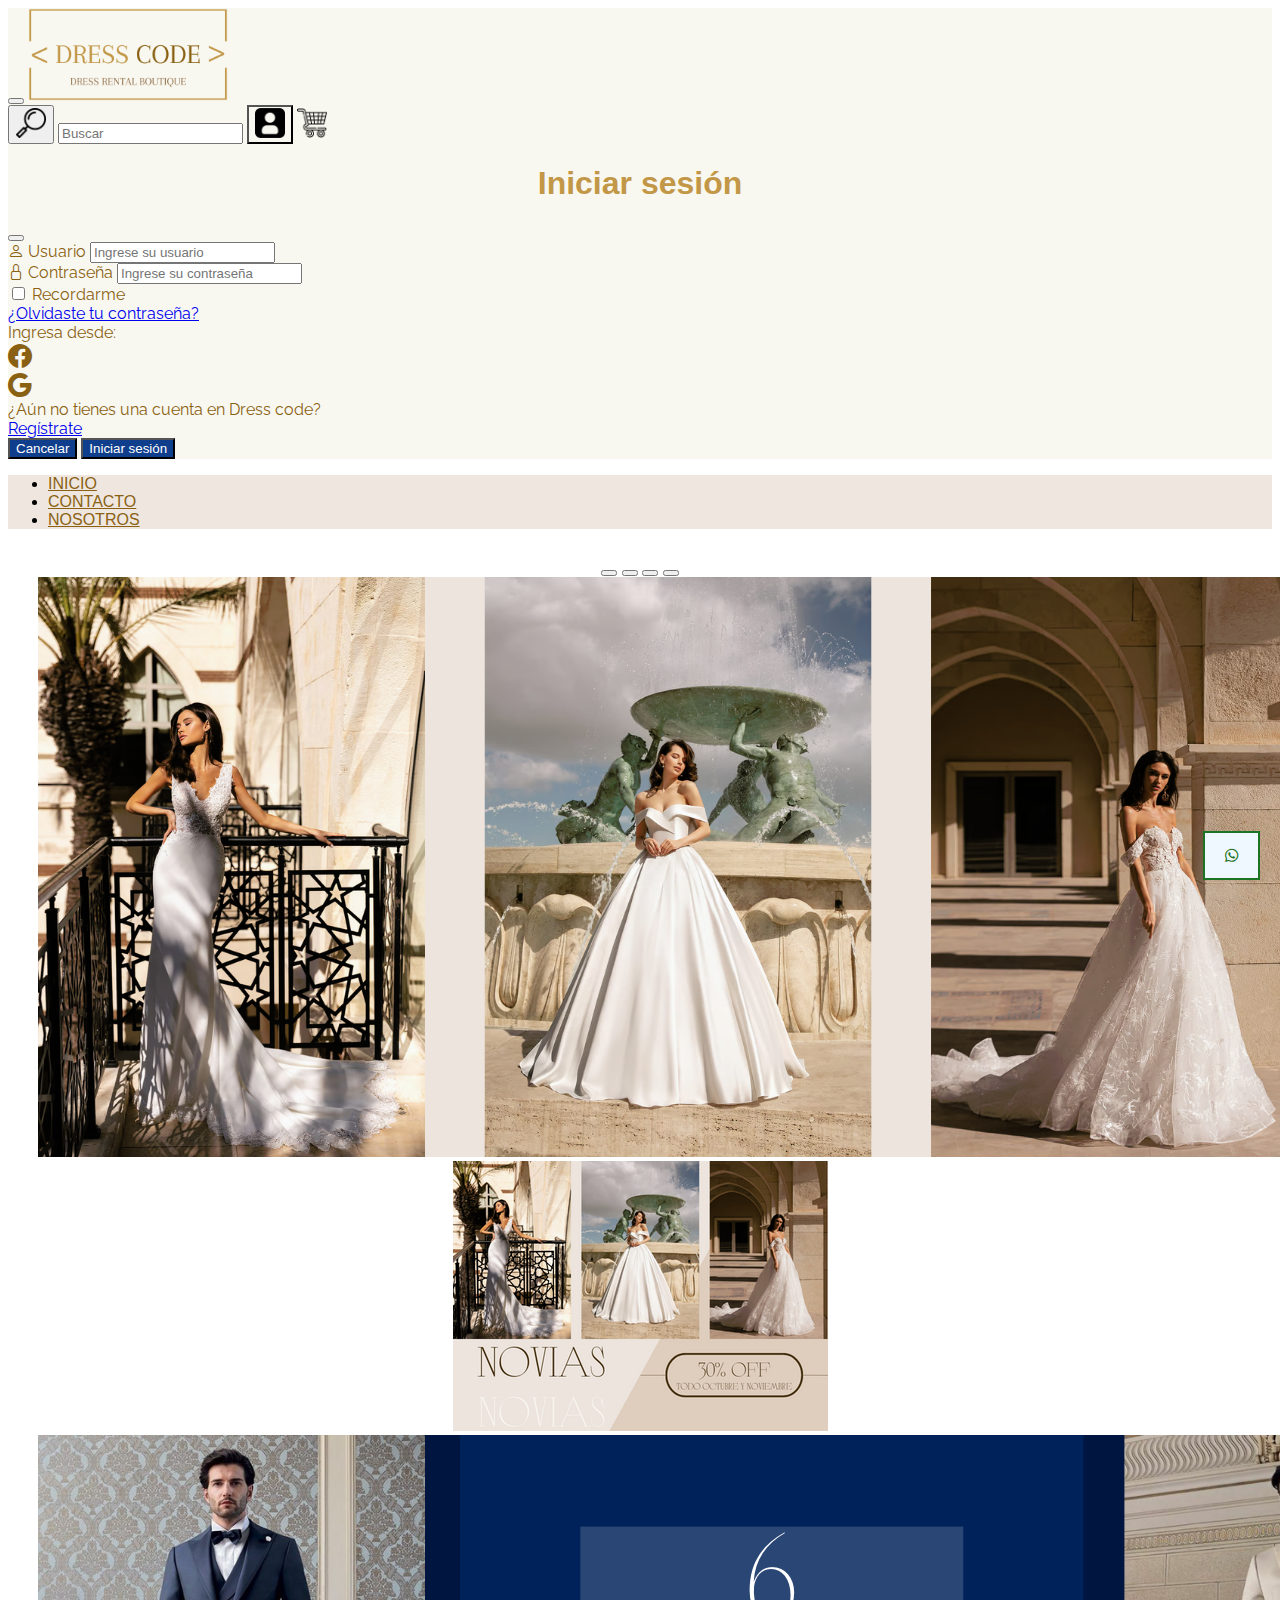
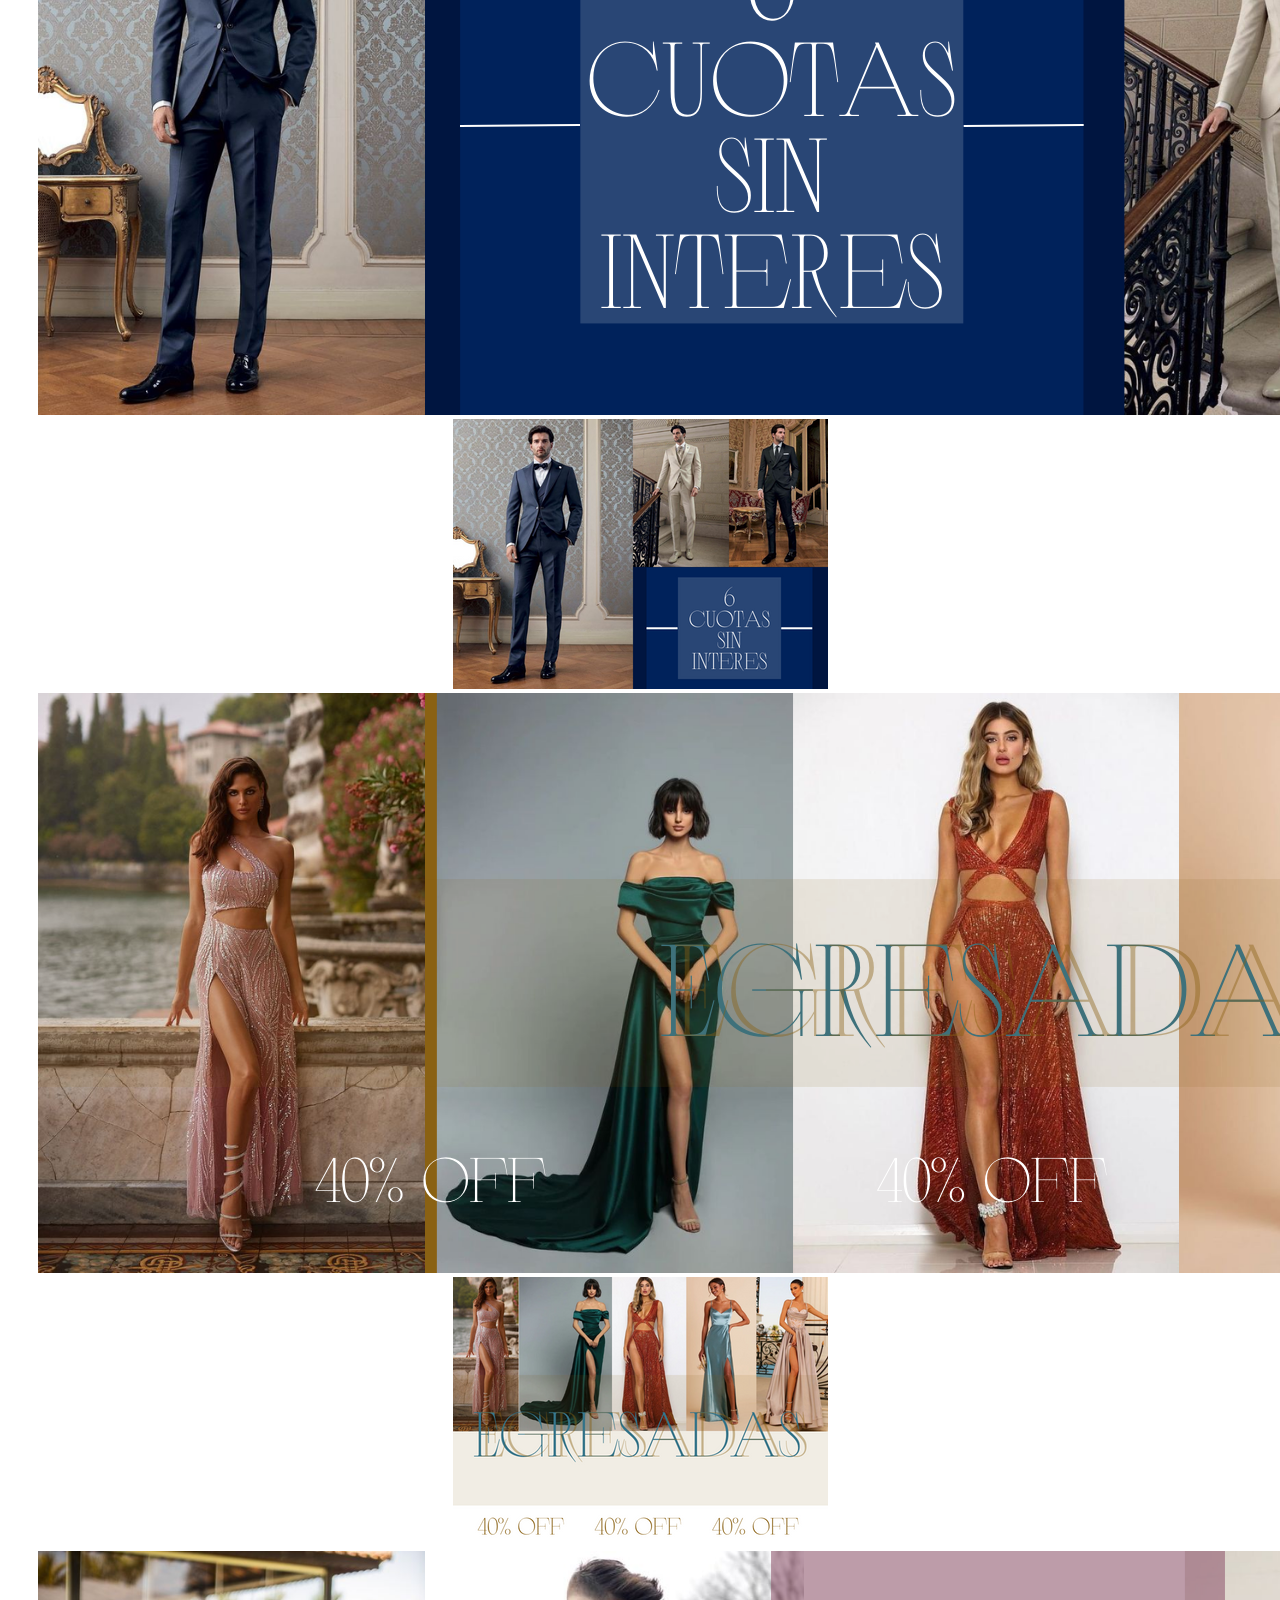
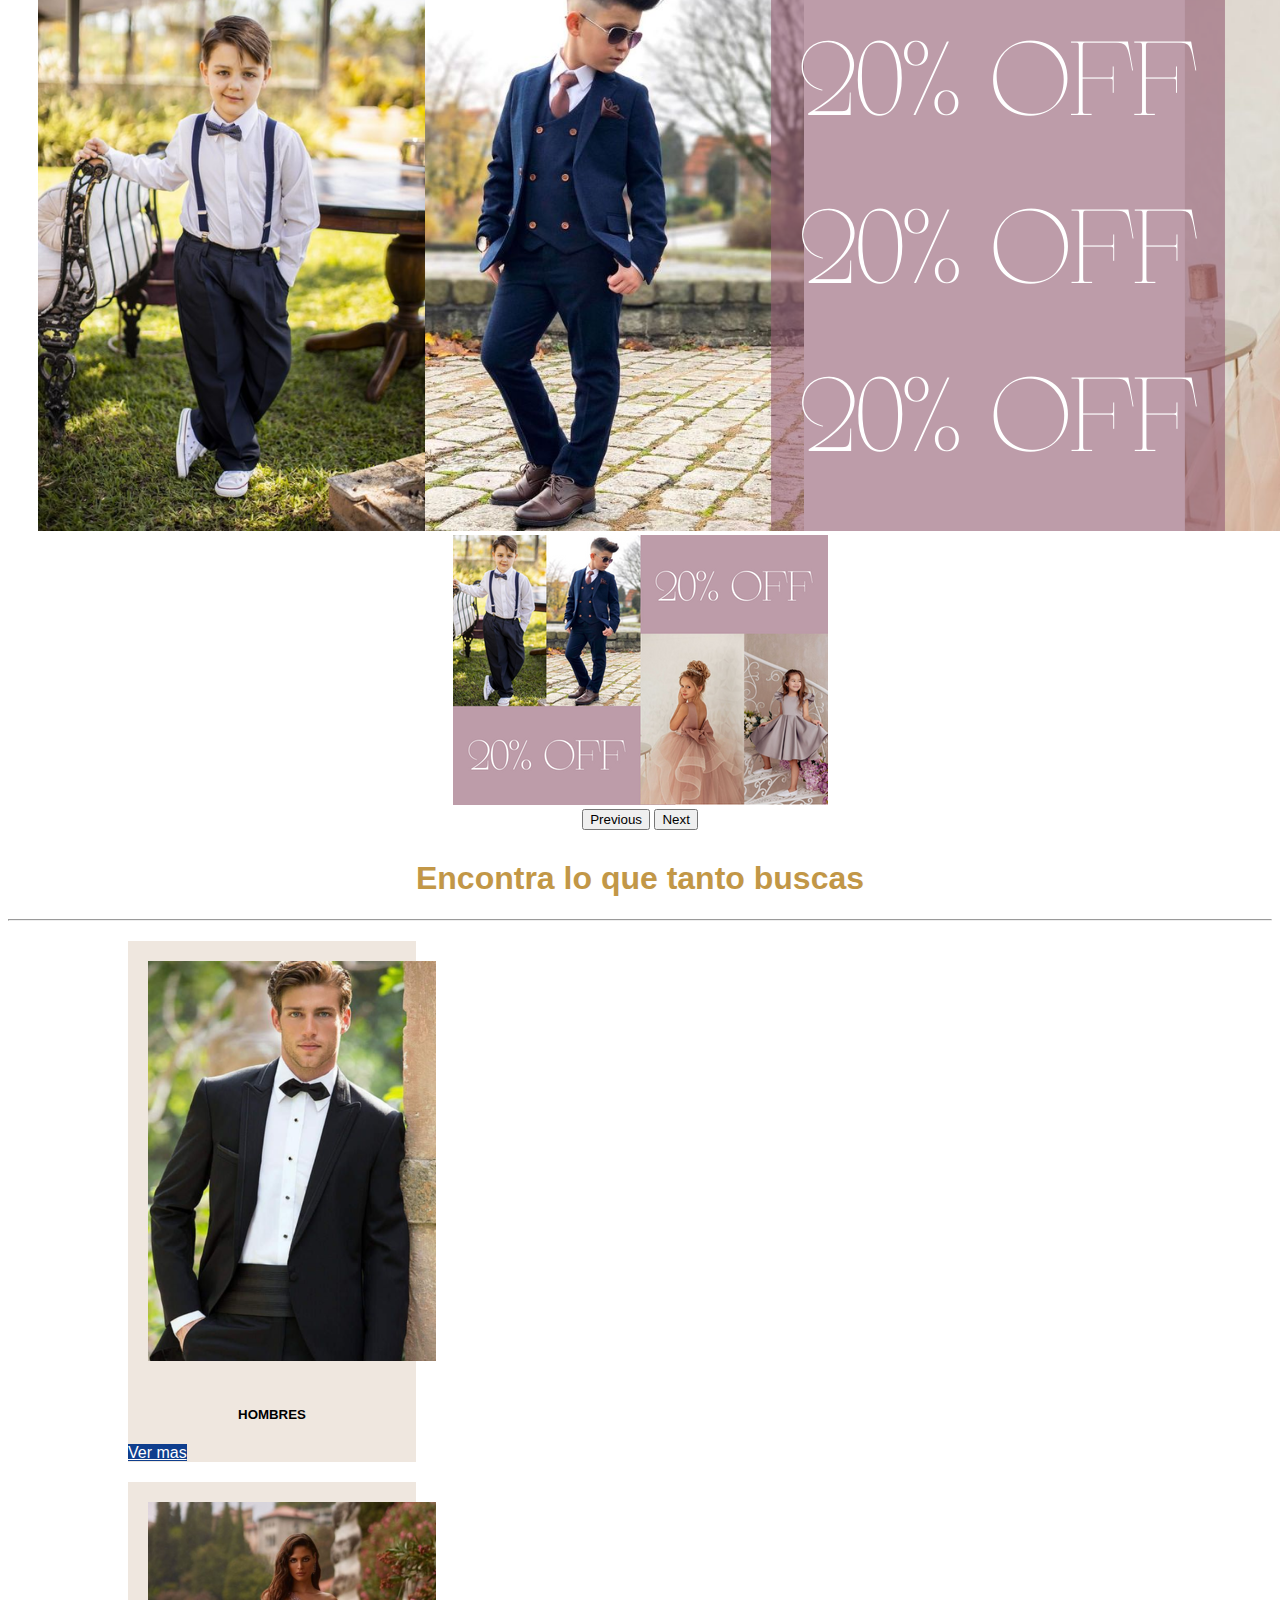
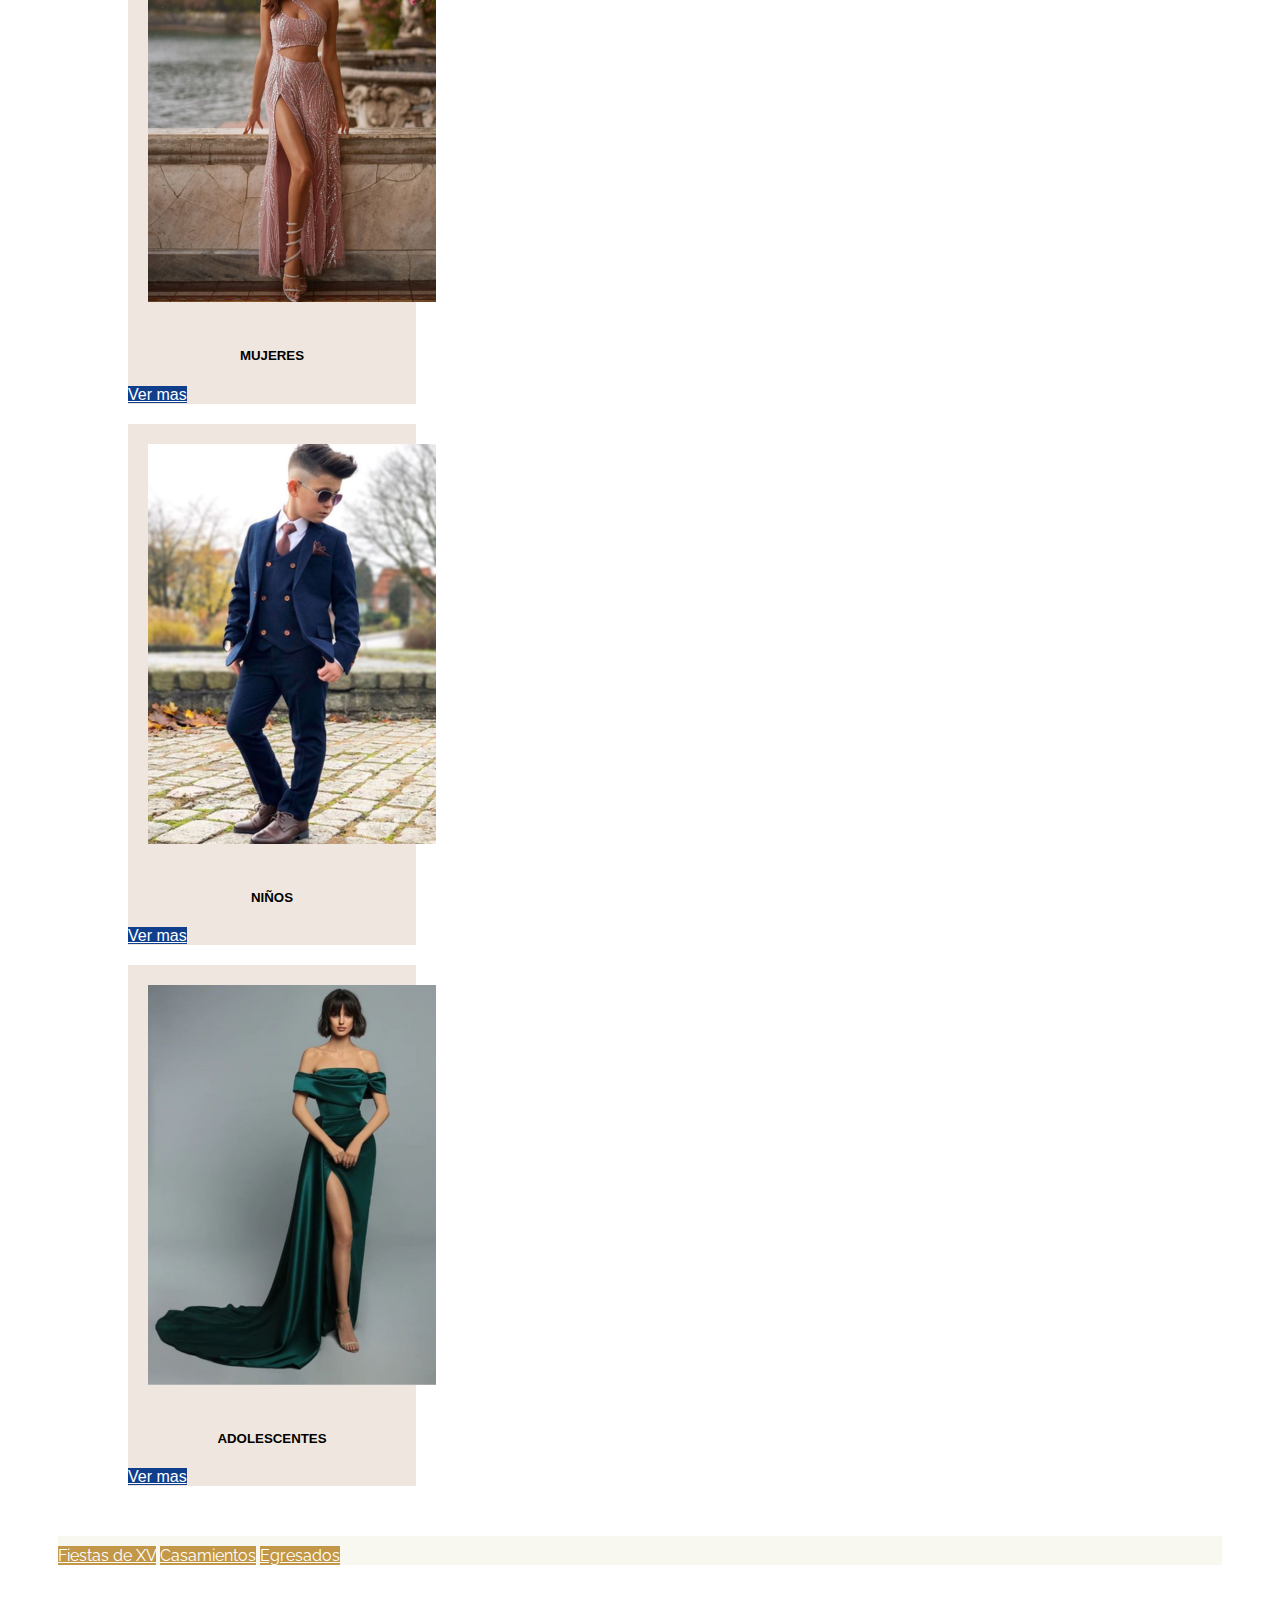
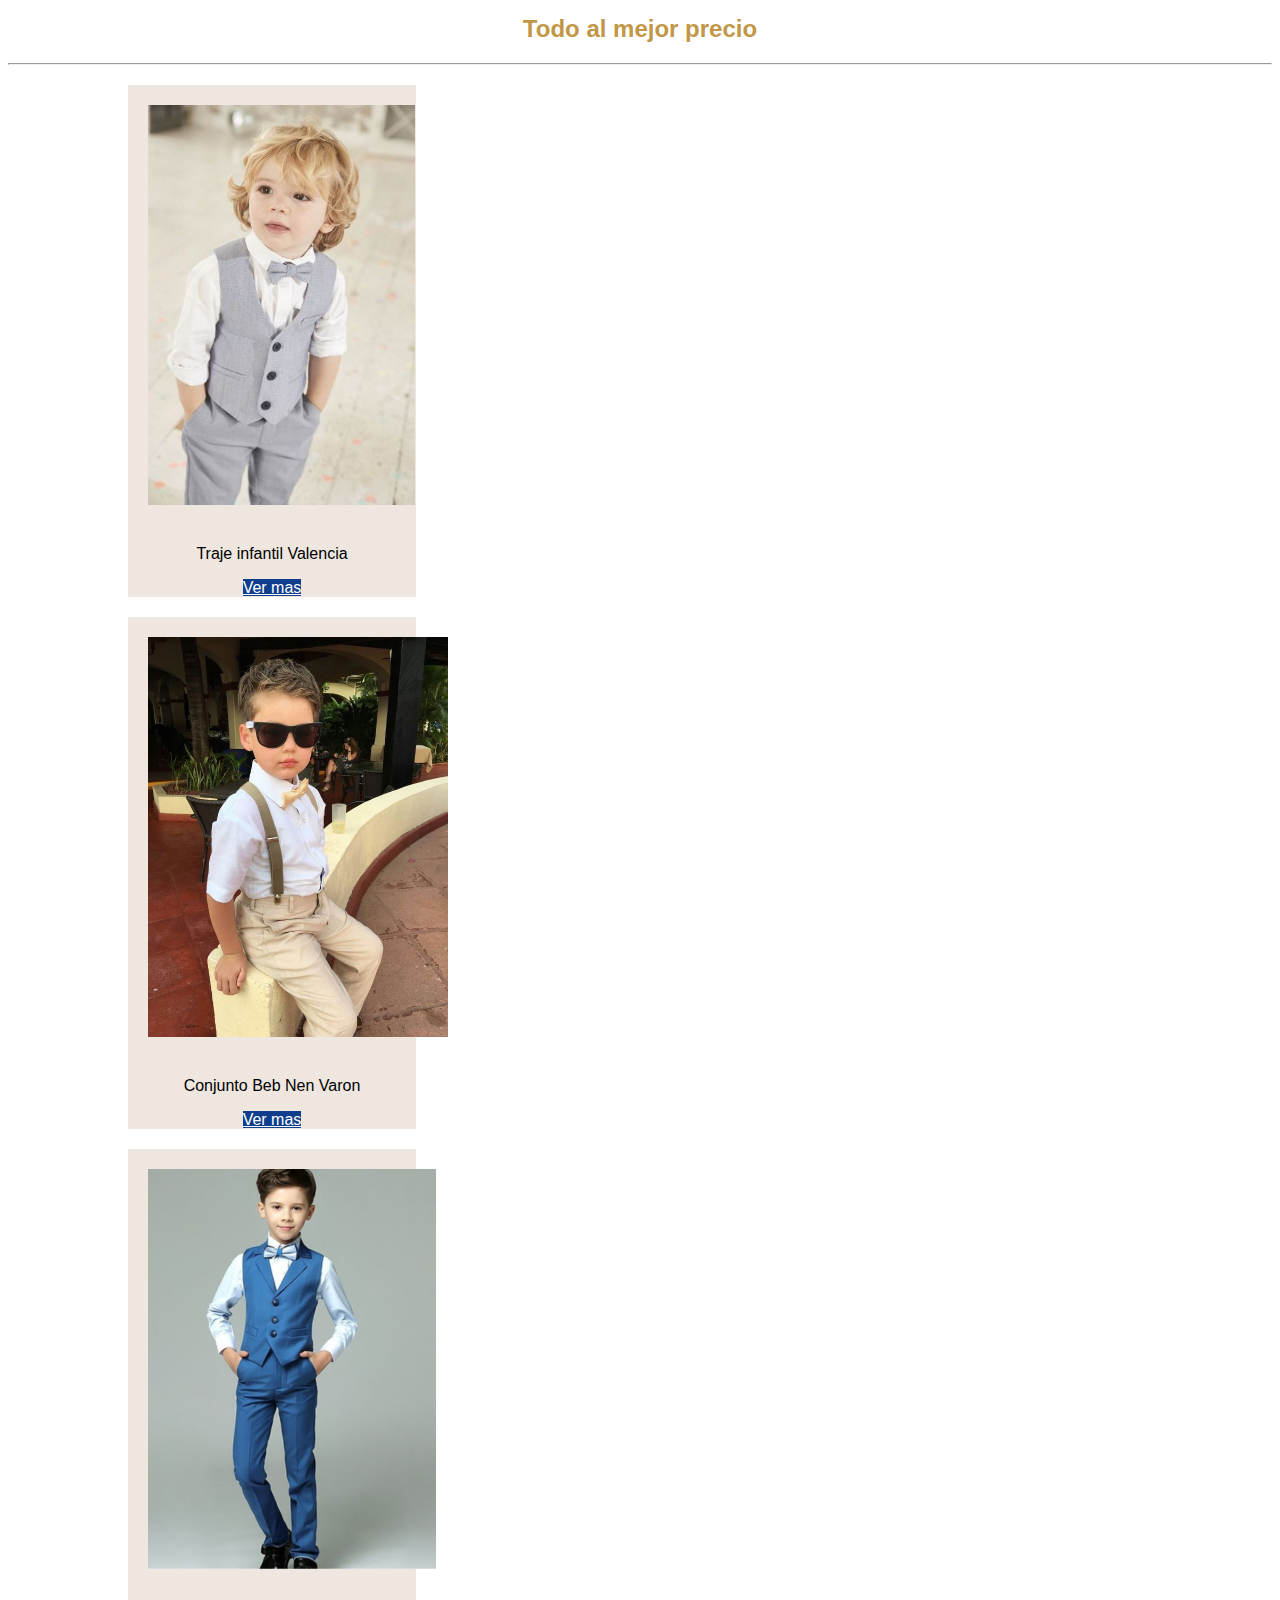
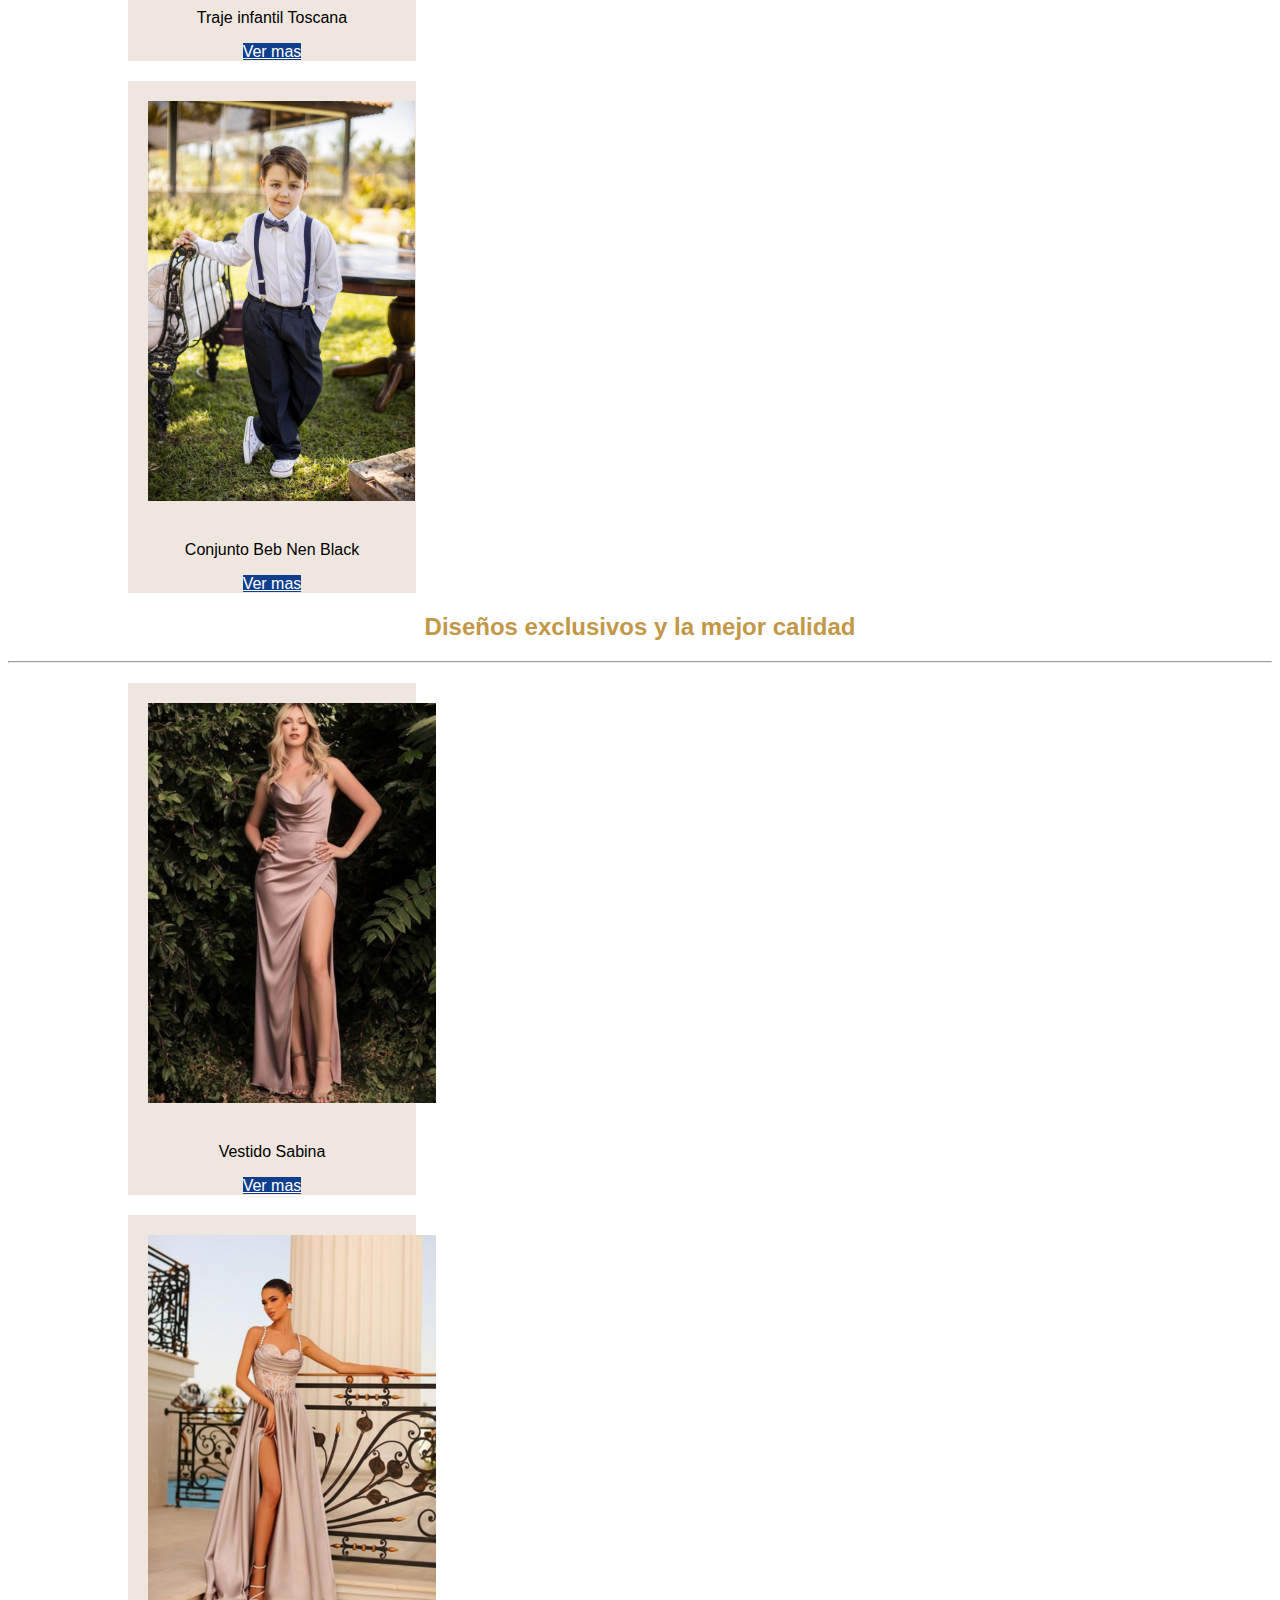
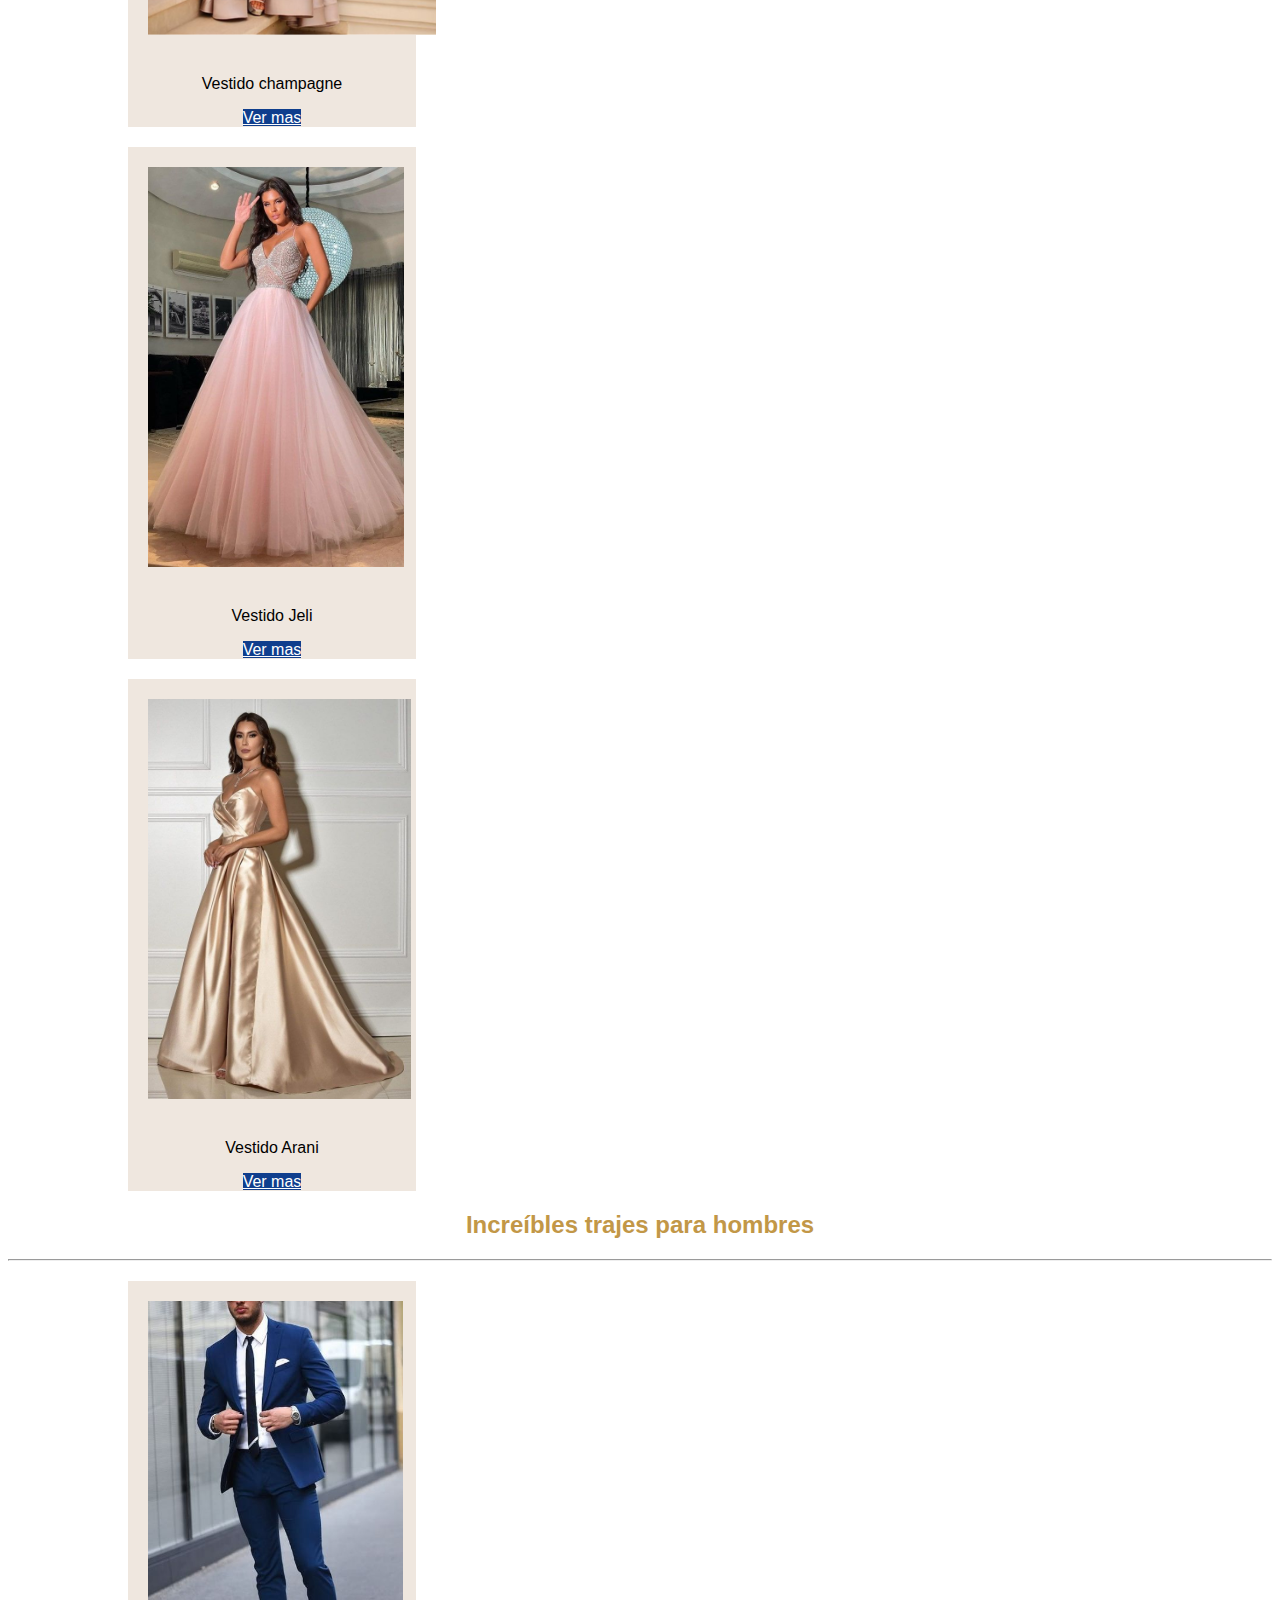
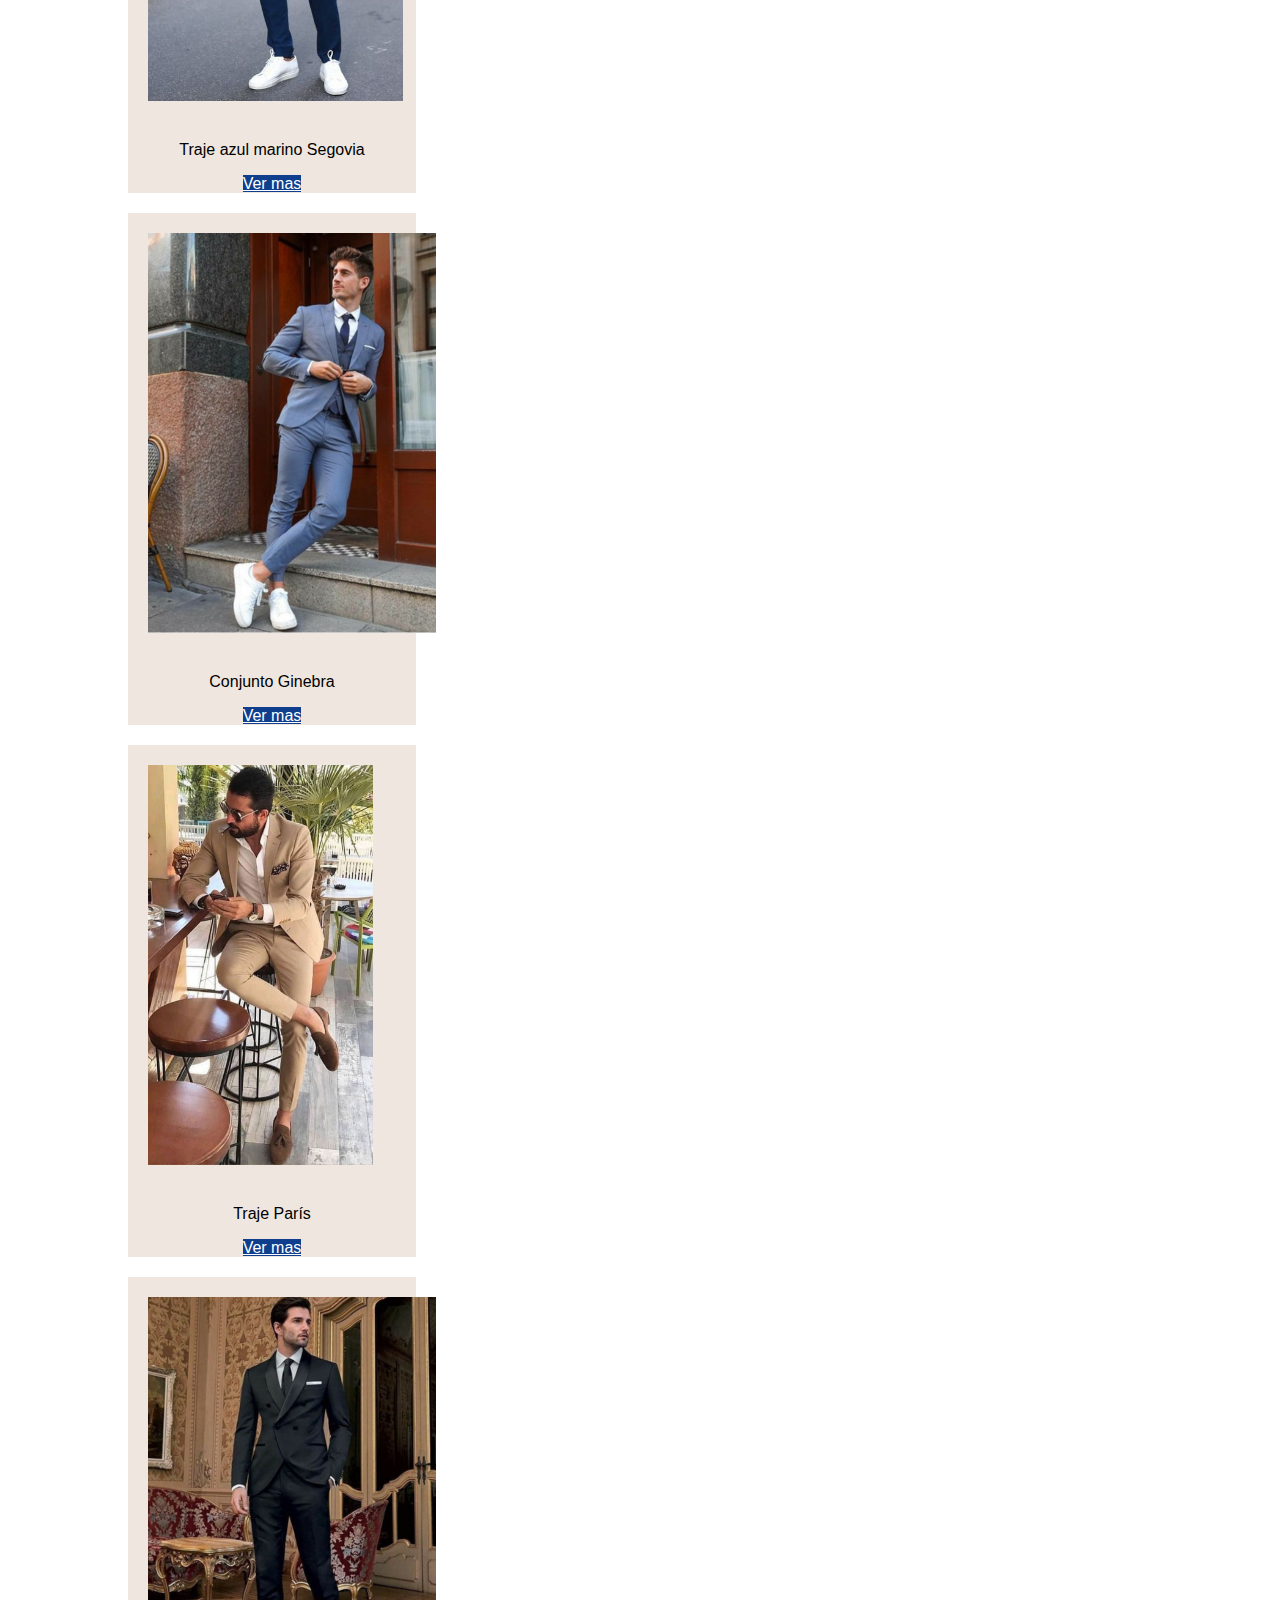
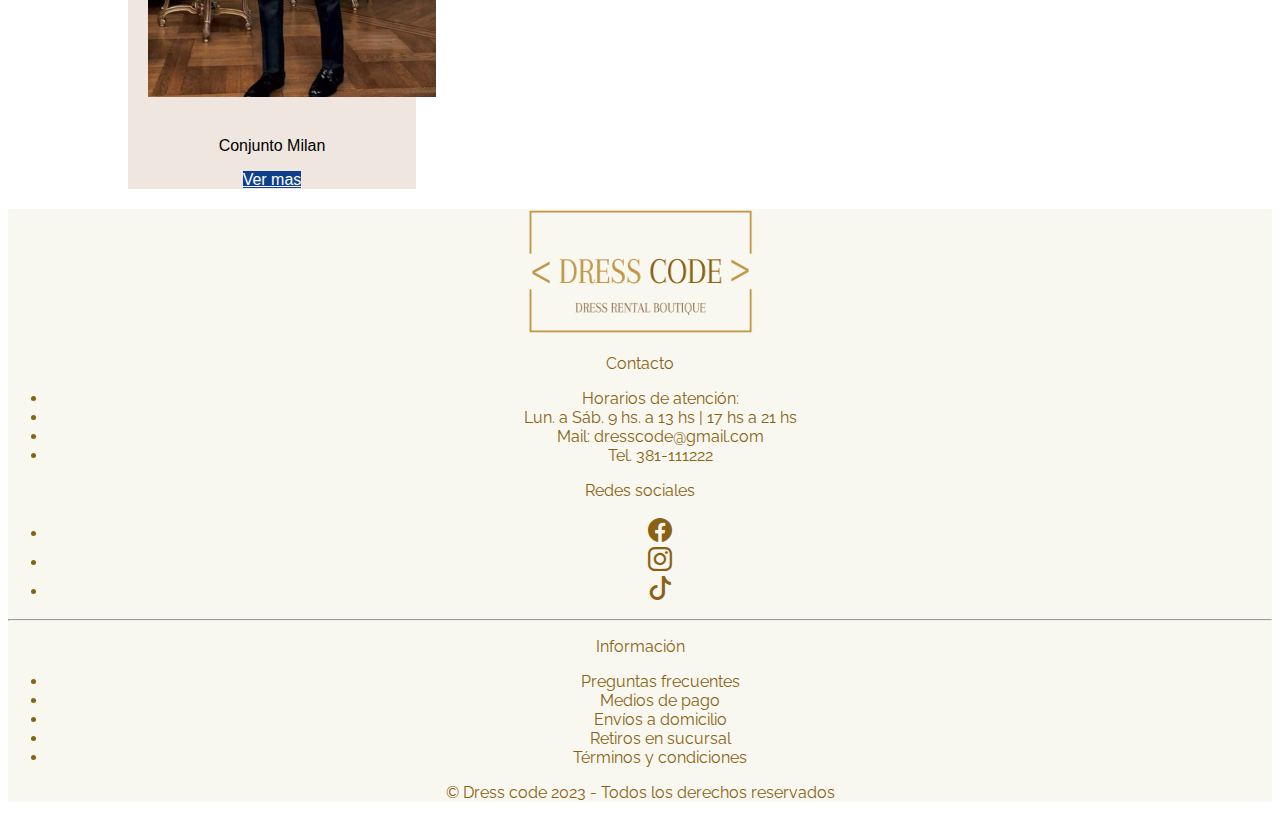
<file: index.html>
<!DOCTYPE html>
<html lang="es">

<head>
    <meta charset="UTF-8">
    <meta name="viewport" content="width=device-width, initial-scale=1.0">
    <title>Dress Code</title>
    <link href="https://cdn.jsdelivr.net/npm/bootstrap@5.3.2/dist/css/bootstrap.min.css" rel="stylesheet"
        integrity="sha384-T3c6CoIi6uLrA9TneNEoa7RxnatzjcDSCmG1MXxSR1GAsXEV/Dwwykc2MPK8M2HN" crossorigin="anonymous">
    <link rel="stylesheet" href="./css/style.css">
    <link rel="stylesheet" href="https://cdn.jsdelivr.net/npm/bootstrap-icons@1.11.1/font/bootstrap-icons.css">
    <link rel="preconnect" href="https://fonts.googleapis.com">
    <link rel="preconnect" href="https://fonts.gstatic.com" crossorigin>
    <link href="https://fonts.googleapis.com/css2?family=Raleway:ital,wght@0,300;1,300&display=swap" rel="stylesheet">
    <link rel="icon" href="./img/logo_color_blanco_perla.png">
</head>

<body>
    <header>
        <nav class="navbar navbar-expand-lg">
            <div id="navPrincipal" class="container-fluid">
                <button class="navbar-toggler" type="button" data-bs-toggle="collapse"
                    data-bs-target="#navbarTogglerDemo03" aria-controls="navbarTogglerDemo03" aria-expanded="false"
                    aria-label="Toggle navigation">
                    <span class="navbar-toggler-icon"></span>
                </button>
                <img class="img-fluid navbar-brand m-3" width="200px" id="logo" src="./img/logo_color_blanco_perla.png"
                    alt="logo_color_blanco_perla">
                <div class="collapse navbar-collapse" id="navbarTogglerDemo03">

                    <form class="d-flex ms-auto me-3 mt-5" role="search">
                        <button class="border border-0 rounded">
                            <img width="30px" src="./img/lupa.png" alt="icono_lupa">
                        </button>
                        <input class="form-control me-2" type="search" placeholder="Buscar" aria-label="Search"
                            maxlength="15">

                        <button type="button" class="btn border-0" id="btn-perfil" data-bs-toggle="modal"
                            data-bs-target="#exampleModal">
                            <img width="30px" src="./img/perfil.png" alt="icono_perfil">
                        </button>
                        <a href="./views/shoppingDetail.html" class="btn-close-white p-1 me-5 ms-3">
                            <img width="30px" src="./img/carrito.png" alt="icono_carrito">
                        </a>

                        <div class="modal fade" id="exampleModal" tabindex="-1" aria-labelledby="exampleModalLabel"
                            aria-hidden="true">
                            <div class="modal-dialog">
                                <div class="modal-content">
                                    <div class="modal-header">
                                        <h1 class="modal-title fs-5" id="exampleModalLabel"><strong>Iniciar
                                                sesión</strong></h1>
                                        <button type="button" class="btn-close" data-bs-dismiss="modal"
                                            aria-label="Close"></button>
                                    </div>
                                    <div class="modal-body">
                                        <form>
                                            <div class="form-group m-3">
                                                <label for="username"><i class="bi bi-person"></i> Usuario</label>
                                                <input type="text" class="form-control" id="username"
                                                 minlength="5" required   placeholder="Ingrese su usuario" maxlength="40">
                                            </div>
                                            <div class="form-group m-3">
                                                <label for="password"><i class="bi bi-lock"></i> Contraseña</label>
                                                <input type="password" class="form-control" id="password"
                                                  required minlength="8"  placeholder="Ingrese su contraseña" >
                                            </div>
                                            <div class="form-check mt-3">
                                                <input class="form-check-input" type="checkbox" id="exampleCheckbox">
                                                <label class="form-check-label" for="exampleCheckbox">
                                                    Recordarme
                                                </label>
                                            </div>
                                            <div class="text-center">
                                                <a href="./views/error404.html">¿Olvidaste tu contraseña?</a>
                                                <div class="text-lg-start">
                                                    <h8>Ingresa desde:</h8>
                                                </div>
                                                <div>
                                                    <a href="./views/error404.html"><i class="bi bi-facebook"></i></a>
                                                    <br />
                                                    <a href="./views/error404.html"><i class="bi bi-google"></i></i></a>
                                                </div>
                                                <h7>¿Aún no tienes una cuenta en Dress code?</h7><br />
                                                <a href="./views/register.html">Regístrate</a>
                                            </div>
                                        </form>
                                    </div>
                                    <div class="modal-footer">
                                        <button type="button" class="btn btn-secondary"
                                            data-bs-dismiss="modal">Cancelar</button>
                                        <button type="submit" class="btn btn-primary">Iniciar sesión</button>
                                    </div>
                                </div>
                            </div>
                        </div>
                    </form>

                </div>
            </div>
        </nav>

        <ul class="nav justify-content-center mt-3 p-3 ">
            <li class="nav-item">
                <a id="botones-nav" class="nav-link" aria-current="page" href="./index.html">INICIO</a>
            </li>
            <li class="nav-item">
                <a id="botones-nav" class="nav-link" href="./views/contact.html">CONTACTO</a>
            </li>
            <li class="nav-item">
                <a id="botones-nav" class="nav-link " href="./views/about.html">NOSOTROS</a>
            </li>
        </ul>
    </header>

    <main>
        <div id="carouselExampleAutoplaying" class="carousel slide mt-4" data-bs-ride="carousel">

            <div class="carousel-indicators">
                <button type="button" data-bs-target="#carouselExampleIndicators" data-bs-slide-to="0" class="active"
                    aria-current="true" aria-label="Slide 1"></button>
                <button type="button" data-bs-target="#carouselExampleIndicators" data-bs-slide-to="1"
                    aria-label="Slide 2"></button>
                <button type="button" data-bs-target="#carouselExampleIndicators" data-bs-slide-to="2"
                    aria-label="Slide 3"></button>
                <button type="button" data-bs-target="#carouselExampleIndicators" data-bs-slide-to="3"
                    aria-label="Slide 4"></button>
            </div>

            <div class="carousel-inner">
                <div class="carousel-item active" data-bs-interval="3000">
                    <img src="./img/slider_pc_1.png" class="w-100 d-md-block d-none"
                        alt="carrusel de promociones para pc">

                    <img src="./img/slider_movil_1.png" class="d-block d-md-none w-100"
                        alt="carrusel de promociones para movil">
                </div>

                <div class="carousel-item" data-bs-interval="3000">
                    <img src="./img/slider_pc_2.png" class="w-100 d-md-block d-none"
                        alt="carrusel de promociones para pc">

                    <img src="./img/slider_movil_2.png" class="d-block d-md-none w-100"
                        alt="carrusel de promociones para movil">
                </div>

                <div class="carousel-item" data-bs-interval="3000">
                    <img src="./img/slider_pc_3.png" class="w-100 d-md-block d-none"
                        alt="carrusel de promociones para pc">

                    <img src="./img/slider_movil_3.png" class="d-block d-md-none w-100"
                        alt="carrusel de promociones para movil">
                </div>

                <div class="carousel-item" data-bs-interval="3000">
                    <img src="./img/slider_pc_4.png" class="w-100 d-md-block d-none"
                        alt="carrusel de promociones para pc">

                    <img src="./img/slider_movil_4.png" class="d-block d-md-none w-100"
                        alt="carrusel de promociones para movil">
                </div>


            </div>
            <button class="carousel-control-prev" type="button" data-bs-target="#carouselExampleAutoplaying"
                data-bs-slide="prev">
                <span class="carousel-control-prev-icon" aria-hidden="true"></span>
                <span class="visually-hidden">Previous</span>
            </button>

            <button class="carousel-control-next" type="button" data-bs-target="#carouselExampleAutoplaying"
                data-bs-slide="next">
                <span class="carousel-control-next-icon" aria-hidden="true"></span>
                <span class="visually-hidden">Next</span>
            </button>
        </div>
    </main>

    <div class="container-fluid mt-4">
        <span>
            <h1>Encontra lo que tanto buscas</h1>
        </span>
        <hr>
        <div class="row row-main">
            <div class=" col-md-6 col-sm-6 col-lg-6 col-xl-6 col-xxl-3">
                <div class="card card-main" style="width: 18rem; align-items: center;">
                    <img src="./img/1.png" class="card-img-top" alt="trajes-hombre">
                    <div class="card-body" id="cuerpo-card-principal">
                        <h5 class="card-title">HOMBRES</h5>
                    </div>
                    <a id="link-seccion-principal" href="./views/error404.html" class="btn btn-primary mb-3">Ver
                        mas</a>
                </div>
            </div>
            <div class="col-md-6 col-sm-6 col-lg-6 col-xl-6 col-xxl-3">
                <div class="card" style="width: 18rem; align-items: center;">
                    <img src="./img/2.png" class="card-img-top" alt="vestidos-mujeres">
                    <div class="card-body" id="cuerpo-card-principal">
                        <h5 class="card-title">MUJERES</h5>
                    </div>
                    <a id="link-seccion-principal" href="./views/error404.html" class="btn btn-primary mb-3">Ver
                        mas</a>
                </div>
            </div>
            <div class="col-md-6 col-sm-6 col-lg-6 col-xl-6 col-xxl-3">
                <div class="card" style="width: 18rem; align-items: center;">
                    <img src="./img/3.png" class="card-img-top" alt="trajes-niños">
                    <div class="card-body" id="cuerpo-card-principal">
                        <h5 class="card-title">NIÑOS</h5>
                    </div>
                    <a id="link-seccion-principal" href="./views/error404.html" class="btn btn-primary mb-3">Ver
                        mas</a>
                </div>
            </div>
            <div class="col-md-6 col-sm-6 col-lg-6 col-xl-6 col-xxl-3">
                <div class="card" style="width: 18rem; align-items: center;">
                    <img src="./img/4.png" class="card-img-top" alt="vestidos-adolescentes">
                    <div class="card-body" id="cuerpo-card-principal">
                        <h5 class="card-title">ADOLESCENTES</h5>

                    </div>
                    <a id="link-seccion-principal" href="./views/error404.html" class="btn btn-primary mb-3">Ver
                        mas</a>
                </div>
            </div>
        </div>

        <nav class="navbar bg-body-tertiary">
            <form class="container-fluid justify-content-center form-segundo-nav ">
                <a href="./views/error404.html" class="btn  me-2 mb-3 btn-segundo-nav" type="button"> Fiestas de
                    XV</a>
                <a class="btn  me-2 mb-3 btn-segundo-nav" href="./views/error404.html" type="button">Casamientos</a>
                <a class="btn  mb-3 btn-segundo-nav" type="button" href="./views/error404.html">Egresados</a>
            </form>
        </nav>

        <div class="row">
            <span>
                <h2>Todo al mejor precio</h2>
            </span>
            <hr>
        </div>

        <div class="row row-main">

            <div class="col-md-6 col-sm-6 col-lg-6 col-xl-6 col-xxl-3">
                <div class="card" style="width: 18rem;">
                    <img src="img/imagen_5.jpg" class="card-img-top" alt="traje-gris">
                    <div class="card-body">
                        <p class="card-text">Traje infantil Valencia</p>
                        <a id="link-seccion-principal" href="./views/productDetail1.html"
                            class="btn btn-primary mb-3">Ver mas</a>
                    </div>
                </div>

            </div>
            <div class="col-md-6 col-sm-6 col-lg-6 col-xl-6 col-xxl-3">
                <div class="card" style="width: 18rem;">
                    <img src="img/imagen_6.jpg" class="card-img-top" alt="conjunto-colorArena">
                    <div class="card-body">
                        <p class="card-text">Conjunto Beb Nen Varon</p>
                        <a id="link-seccion-principal" href="./views/productDetail2.html"
                            class="btn btn-primary mb-3">Ver mas</a>
                    </div>
                </div>
            </div>

            <div class="col-md-6 col-sm-6 col-lg-6 col-xl-6 col-xxl-3">
                <div class="card" style="width: 18rem;">
                    <img src="img/5.png" class="card-img-top" alt="traje-azul">
                    <div class="card-body">
                        <p class="card-text">Traje infantil Toscana</p>
                        <a id="link-seccion-principal" href="./views/error404.html" class="btn btn-primary mb-3">Ver
                            mas</a>

                    </div>
                </div>
            </div>
            <div class="col-md-6 col-sm-6 col-lg-6 col-xl-6 col-xxl-3">
                <div class="card" style="width: 18rem;">
                    <img src="img/imagen_13.jpg" class="card-img-top" alt="conjunto-negro">
                    <div class="card-body">
                        <p class="card-text">Conjunto Beb Nen Black</p>
                        <a id="link-seccion-principal" href="./views/error404.html" class="btn btn-primary mb-3">Ver
                            mas</a>
                    </div>
                </div>
            </div>
        </div>
        <div class="row">
            <span>
                <h2 class="mt-5">Diseños exclusivos y la mejor calidad</h2>
                <hr>
            </span>
        </div>
        <div class="row mt-3 row-main">
            <div class="col-md-6 col-sm-6 col-lg-6 col-xl-6 col-xxl-3">
                <div class="card" style="width: 18rem;">
                    <img src="img/9.png" class="card-img-top" alt="vestidoNegro-conLunares">
                    <div class="card-body">
                        <p class="card-text">Vestido Sabina</p>
                        <a id="link-seccion-principal" href="./views/error404.html" class="btn btn-primary mb-3">Ver
                            mas</a>

                    </div>
                </div>
            </div>
            <div class="col-md-6 col-sm-6 col-lg-6 col-xl-6 col-xxl-3">
                <div class="card" style="width: 18rem;">
                    <img src="img/8.png" class="card-img-top" alt="conjuntoFemenino-negro">
                    <div class="card-body">
                        <p class="card-text">Vestido champagne</p>
                        <a id="link-seccion-principal" href="./views/error404.html" class="btn btn-primary mb-3">Ver
                            mas</a>

                    </div>
                </div>
            </div>
            <div class="col-md-6 col-sm-6 col-lg-6 col-xl-6 col-xxl-3">
                <div class="card" style="width: 18rem;">
                    <img src="img/imagen_10.jpg" class="card-img-top" alt="vestido-rosaPastel">
                    <div class="card-body">
                        <p class="card-text">Vestido Jeli</p>
                        <a id="link-seccion-principal" href="./views/error404.html" class="btn btn-primary mb-3">Ver
                            mas</a>

                    </div>
                </div>
            </div>
            <div class="col-md-6 col-sm-6 col-lg-6 col-xl-6 col-xxl-3">
                <div class="card" style="width: 18rem;">
                    <img src="img/imagen_11.jpg" class="card-img-top" alt="vestido-dorado">
                    <div class="card-body">
                        <p class="card-text">Vestido Arani</p>
                        <a id="link-seccion-principal" href="./views/error404.html" class="btn btn-primary mb-3">Ver
                            mas</a>

                    </div>
                </div>
            </div>
        </div>
        <div class="row">
            <span>
                <h2 class="mt-5">Increíbles trajes para hombres</h2>
                <hr>
            </span>
        </div>
        <div class="row mt-3 row-main">
            <div class=" col-md-6 col-sm-6 col-lg-6 col-xl-6 col-xxl-3">
                <div class="card" style="width: 18rem;">
                    <img src="img/imagen_1.jpg" class="card-img-top" alt="traje-azulMarino">
                    <div class="card-body">
                        <p class="card-text">Traje azul marino Segovia</p>
                        <a id="link-seccion-principal" href="./views/error404.html" class="btn btn-primary mb-3">Ver
                            mas</a>

                    </div>
                </div>
            </div>
            <div class="col-md-6 col-sm-6 col-lg-6 col-xl-6 col-xxl-3">
                <div class="card" style="width: 18rem;">
                    <img src="img/6.png" class="card-img-top" alt="conjuntoCamisa-pantalón">
                    <div class="card-body">
                        <p class="card-text">Conjunto Ginebra</p>
                        <a id="link-seccion-principal" href="./views/error404.html" class="btn btn-primary mb-3">Ver
                            mas</a>

                    </div>
                </div>
            </div>
            <div class="col-md-6 col-sm-6 col-lg-6 col-xl-6 col-xxl-3">
                <div class="card" style="width: 18rem;">
                    <img src="img/imagen_9.jpg" class="card-img-top" alt="traje-marrón">
                    <div class="card-body">
                        <p class="card-text">Traje París</p>
                        <a id="link-seccion-principal" href="./views/error404.html" class="btn btn-primary mb-3">Ver
                            mas</a>

                    </div>
                </div>
            </div>
            <div class="col-md-6 col-sm-6 col-lg-6 col-xl-6 col-xxl-3">
                <div class="card" style="width: 18rem;">
                    <img src="img/7.png" class="card-img-top" alt="conjunto-azul">
                    <div class="card-body">
                        <p class="card-text">Conjunto Milan</p>
                        <a id="link-seccion-principal" href="./views/error404.html" class="btn btn-primary mb-3">Ver
                            mas</a>

                    </div>
                </div>
            </div>
        </div>
    </div>

    <footer class="mt-5 p-5 ">
        <div class="container" style="text-align: center;">
            <div class="row">
                <div class="col-md-4">
                    <img src="./img/logo_color_blanco_perla.png" class="img-thumbnail" alt="logo de Dress code">
                </div>
                <div class="col-md-4 mt-4">
                    <p class="h5">Contacto</p>
                    <ul class="list-unstyled">
                        <li>
                            Horarios de atención:
                        </li>
                        <li>
                            Lun. a Sáb. 9 hs. a 13 hs | 17 hs a 21 hs
                        </li>
                        <li>
                            Mail: dresscode@gmail.com
                        </li>
                        <li>
                            Tel. 381-111222
                        </li>
                    </ul>
                </div>
                <div class="col-md-4 mt-4">
                    <p class="h5">Redes sociales</p>
                    <ul class="list-unstyled">
                        <li>
                            <i class="bi bi-facebook"></i>
                        </li>
                        <li>
                            <i class="bi bi-instagram"></i>
                        </li>
                        <li>
                            <i class="bi bi-tiktok"></i>
                        </li>
                    </ul>
                </div>
            </div>
        </div>
        <hr>
        <div class="container" style="text-align: center;">
            <div class="row">
                <div div class="col">
                    <p class="h5">Información</p>
                    <ul class="list-unstyled">
                        <li><a href="./views/error404.html" class="infoFooter">Preguntas frecuentes</a></li>
                        <li>
                            <a href="./views/error404.html" class="infoFooter">Medios de pago</a>
                        </li>
                        <li>
                            <a href="./views/error404.html" class="infoFooter">Envíos a domicilio</a>
                        </li>
                        <li>
                            <a href="./views/error404.html" class="infoFooter">Retiros en sucursal</a>
                        </li>
                        <li>
                            <a href="./views/error404.html" class="infoFooter">Términos y condiciones</a>
                        </li>
                    </ul>
                </div>
            </div>
            <p> &copy; Dress code 2023 - Todos los derechos reservados</p>
        </div>
    </footer>
    <a href="./error404.html"><button class="buttonFixed rounded-circle"><i class="bi bi-whatsapp"></i></button></a>

    <script src="https://cdn.jsdelivr.net/npm/bootstrap@5.3.2/dist/js/bootstrap.bundle.min.js"
        integrity="sha384-C6RzsynM9kWDrMNeT87bh95OGNyZPhcTNXj1NW7RuBCsyN/o0jlpcV8Qyq46cDfL" crossorigin="anonymous">
        </script>
</body>

</html>
</file>
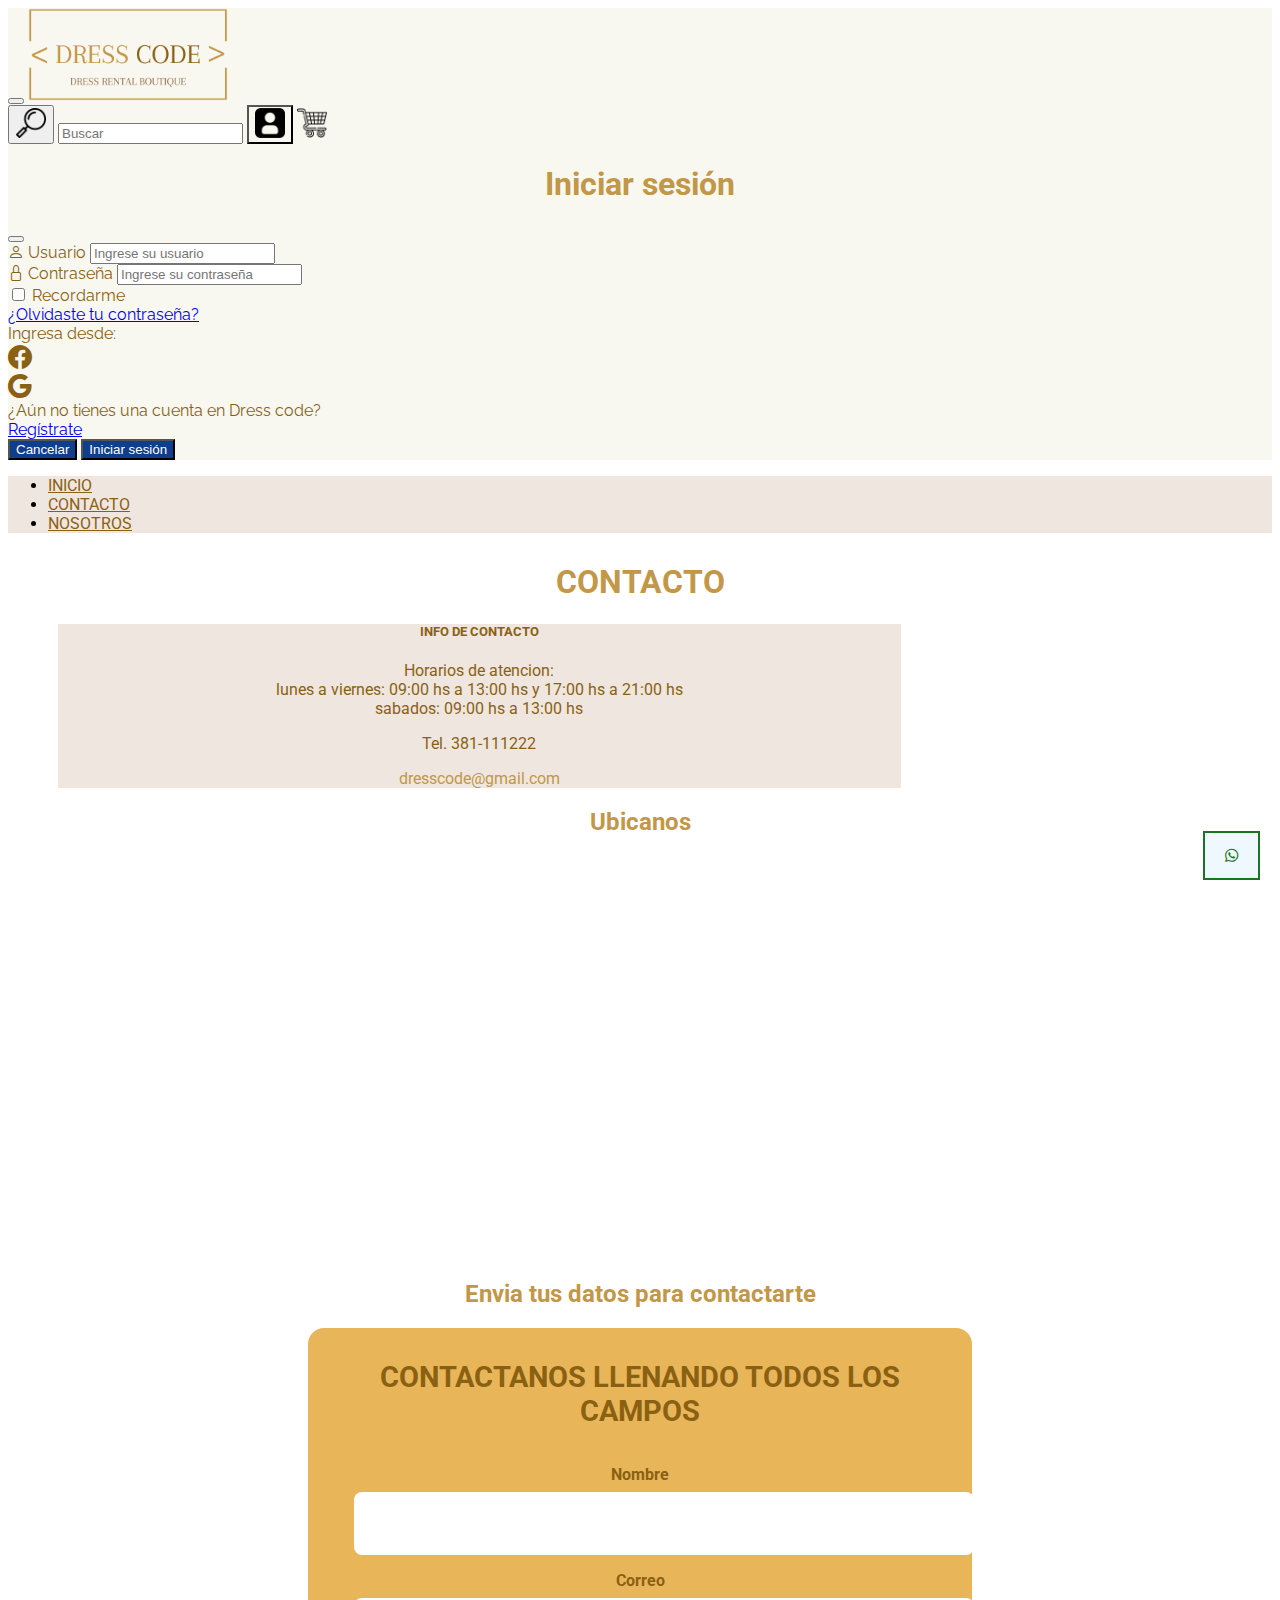
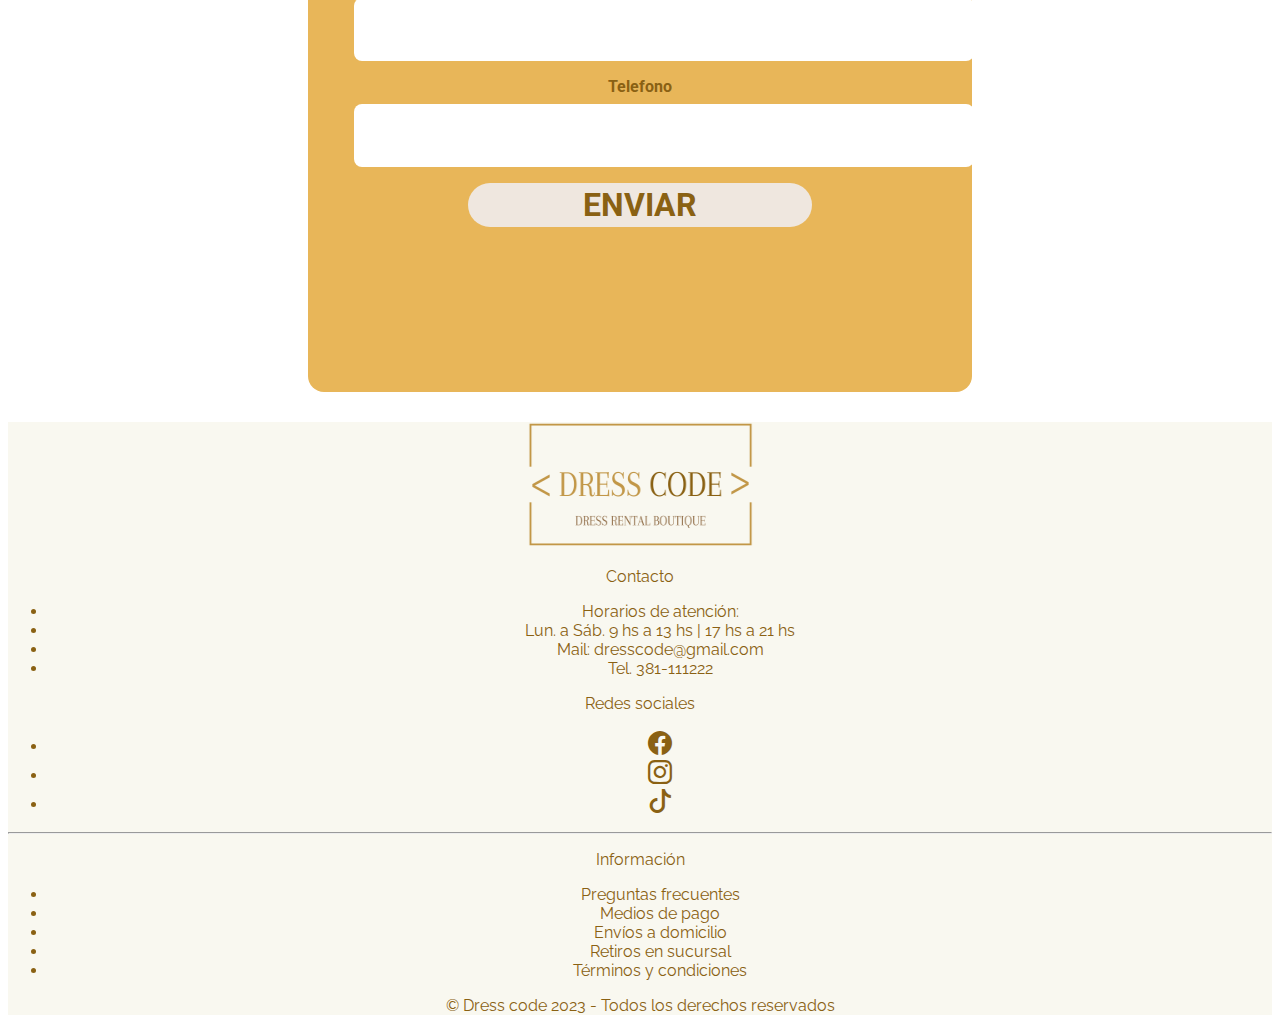
<file: views/contact.html>
<!DOCTYPE html>
<html lang="es">

<head>
    <meta charset="UTF-8">
    <meta name="viewport" content="width=device-width, initial-scale=1.0">
    <title>Dress Code</title>
    <link href="https://cdn.jsdelivr.net/npm/bootstrap@5.3.2/dist/css/bootstrap.min.css" rel="stylesheet"
        integrity="sha384-T3c6CoIi6uLrA9TneNEoa7RxnatzjcDSCmG1MXxSR1GAsXEV/Dwwykc2MPK8M2HN" crossorigin="anonymous">
    <link rel="stylesheet" href="../css/style.css">
    <link rel="stylesheet" href="https://cdn.jsdelivr.net/npm/bootstrap-icons@1.11.1/font/bootstrap-icons.css">
    <link rel="preconnect" href="https://fonts.googleapis.com">
    <link rel="preconnect" href="https://fonts.gstatic.com" crossorigin>
    <link href="https://fonts.googleapis.com/css2?family=Raleway:ital,wght@0,300;1,300&display=swap" rel="stylesheet">
    <link rel="preconnect" href="https://fonts.googleapis.com">
    <link rel="preconnect" href="https://fonts.gstatic.com" crossorigin>
    <link href="https://fonts.googleapis.com/css2?family=Roboto&display=swap" rel="stylesheet">
    <link rel="icon" href="../img/logo_color_blanco_perla.png">

</head>

<body>
    <header>
        <nav class="navbar navbar-expand-lg">
            <div id="navPrincipal" class="container-fluid">
                <button class="navbar-toggler" type="button" data-bs-toggle="collapse"
                    data-bs-target="#navbarTogglerDemo03" aria-controls="navbarTogglerDemo03" aria-expanded="false"
                    aria-label="Toggle navigation">
                    <span class="navbar-toggler-icon"></span>
                </button>
                <a href="../index.html" class="navbar-brand m-3"><img width="200px"
                        src="../img/logo_color_blanco_perla.png" alt="logo_color_blanco_perla"></a>
                <div class="collapse navbar-collapse" id="navbarTogglerDemo03">

                    <form class="d-flex ms-auto me-3 mt-5" role="search">
                        <button class="border border-0 rounded">
                            <img width="30px" src="../img/lupa.png" alt="icono_lupa">
                        </button>
                        <input class="form-control me-2" type="search" placeholder="Buscar" aria-label="Search"
                            maxlength="15">

                        <button type="button" class="btn border-0" id="btn-perfil" data-bs-toggle="modal"
                            data-bs-target="#exampleModal">
                            <img width="30px" src="../img/perfil.png" alt="icono_perfil">
                        </button>
                        <a href="../views/shoppingDetail.html" class="btn-close-white p-1 me-5 ms-3">
                            <img width="30px" src="../img/carrito.png" alt="icono_carrito">
                        </a>

                        <div class="modal fade" id="exampleModal" tabindex="-1" aria-labelledby="exampleModalLabel"
                            aria-hidden="true">
                            <div class="modal-dialog">
                                <div class="modal-content">
                                    <div class="modal-header">
                                        <h1 class="modal-title fs-5" id="exampleModalLabel">Iniciar sesión</h1>
                                        <button type="button" class="btn-close" data-bs-dismiss="modal"
                                            aria-label="Close"></button>
                                    </div>
                                    <div class="modal-body">
                                        <form>
                                            <div class="form-group m-3">
                                                <label for="username"><i class="bi bi-person"></i> Usuario</label>
                                                <input type="text" class="form-control" id="username" minlength="5"
                                                    required placeholder="Ingrese su usuario" maxlength="40">
                                            </div>
                                            <div class="form-group m-3">
                                                <label for="password"><i class="bi bi-lock"></i> Contraseña</label>
                                                <input type="password" class="form-control" id="password" required
                                                    minlength="8" placeholder="Ingrese su contraseña">
                                            </div>
                                            <div class="form-check mt-3">
                                                <input class="form-check-input" type="checkbox" id="exampleCheckbox">
                                                <label class="form-check-label" for="exampleCheckbox">
                                                    Recordarme
                                                </label>
                                            </div>
                                            <div class="text-center">
                                                <a href="../views/error404.html">¿Olvidaste tu contraseña?</a>
                                                <div class="text-lg-start">
                                                    <h8>Ingresa desde:</h8>
                                                </div>
                                                <div>
                                                    <a href="./views/error404.html"><i class="bi bi-facebook"></i></a>
                                                    <br />
                                                    <a href="./views/error404.html"><i class="bi bi-google"></i></i></a>
                                                </div>
                                                <h7>¿Aún no tienes una cuenta en Dress code?</h7><br />
                                                <a href="../views/register.html">Regístrate</a>
                                            </div>
                                        </form>
                                    </div>
                                    <div class="modal-footer">
                                        <button type="button" class="btn btn-secondary"
                                            data-bs-dismiss="modal">Cancelar</button>
                                        <button type="submit" class="btn btn-primary">Iniciar sesión</button>
                                    </div>
                                </div>
                            </div>
                        </div>
                    </form>

                </div>
            </div>
        </nav>


        <ul class="nav justify-content-center mt-3 p-3 ">
            <li class="nav-item">
                <a id="botones-nav" class="nav-link" aria-current="page" href="../index.html">INICIO</a>
            </li>
            <li class="nav-item">
                <a id="botones-nav" class="nav-link" href="../views/contact.html">CONTACTO</a>
            </li>
            <li class="nav-item">
                <a id="botones-nav" class="nav-link " href="../views/about.html">NOSOTROS</a>
            </li>
        </ul>
    </header>

    <main class="main-contacto">
        <h1>CONTACTO</h1>
        <div class="container-fluid text-center ">
            <div class="row row-contact">
                <div class="card card-contact mt-3 ">
                    <div class="card-body card-body-contact">
                        <h5 class="card-title">INFO DE CONTACTO</h5>
                        <p class="card-text">Horarios de atencion: <br>lunes a viernes: 09:00 hs a 13:00 hs y 17:00 hs a
                            21:00 hs
                            <br> sabados: 09:00 hs a 13:00 hs
                        </p>
                        <p class="card-link">Tel. 381-111222</p>
                        <a id="link-gmail" href="../views/error404.html" class="card-link">dresscode@gmail.com</a>
                    </div>
                </div>
            </div>

            <div class="row mt-5">
                <div class="col ">
                    <h2>Ubicanos</h2>
                    <iframe class="mt-3 mb-3"
                        src="https://www.google.com/maps/embed?pb=!1m18!1m12!1m3!1d3560.102220506302!2d-65.20978209020383!3d-26.836700876595298!2m3!1f0!2f0!3f0!3m2!1i1024!2i768!4f13.1!3m3!1m2!1s0x94225d3ad7f30f1d%3A0xf8606cd659b8e3e4!2sRollingCode%20School!5e0!3m2!1ses!2sar!4v1696952581302!5m2!1ses!2sar"
                        width="450" height="400" style="border:0;" allowfullscreen="" loading="lazy"
                        referrerpolicy="no-referrer-when-downgrade">
                    </iframe>
                </div>
            </div>
            <div class="row mt-3">
                <div class="col ">
                    <h2>Envia tus datos para contactarte</h2>
                    <form class="formulario mt-3 ">
                        <fieldset>
                            <legend>Contactanos llenando todos los campos</legend>
                            <div class="contenedor-campos">
                                <div class="campo">
                                    <label for="">Nombre</label>
                                    <input pattern="[A-Za-záéíóúÁÉÍÓÚñÑ\s]+" minlength="4" class="input-text"
                                        type="text" required>
                                </div>
                                <div class="campo">
                                    <label for="">Correo</label>
                                    <input minlength="10" class="input-text" type="email" required>
                                </div>
                                <div class="campo">
                                    <label for="">Telefono</label>
                                    <input minlength="7" class="input-text" type="tel" pattern="[0-9]{10}" required>
                                </div>
                                <!-- <div class="campo">
                                    <label for="">Consultas</label>
                                    <input class="input-text consultas" type="text">
                                </div> -->
                            </div>
                            <div class="alinear-derecha flex "><input class="boton" type="submit" name=""
                                    value="Enviar">
                            </div>
                        </fieldset>
                    </form>
                </div>
            </div>

        </div>
        </div>
    </main>

    <footer class="mt-5 p-5">
        <div class="container" style="text-align: center;">
            <div class="row">
                <div class="col-md-4">
                    <img src="../img/logo_color_blanco_perla.png" class="img-thumbnail" alt="logo de Dress code">
                </div>
                <div class="col-md-4 mt-4">
                    <p class="h5">Contacto</p>
                    <ul class="list-unstyled">
                        <li>
                            Horarios de atención:
                        </li>
                        <li>
                            Lun. a Sáb. 9 hs a 13 hs | 17 hs a 21 hs
                        </li>
                        <li>
                            Mail: dresscode@gmail.com
                        </li>
                        <li>
                            Tel. 381-111222
                        </li>
                    </ul>
                </div>
                <div class="col-md-4 mt-4">
                    <p class="h5">Redes sociales</p>
                    <ul class="list-unstyled">
                        <li>
                            <i class="bi bi-facebook"></i>
                        </li>
                        <li>
                            <i class="bi bi-instagram"></i>
                        </li>
                        <li>
                            <i class="bi bi-tiktok"></i>
                        </li>
                    </ul>
                </div>
            </div>
        </div>
        <hr>
        <div class="container" style="text-align: center;">
            <div class="row">
                <div div class="col">
                    <p class="h5">Información</p>
                    <ul class="list-unstyled">
                        <li><a href="../views/error404.html" class="infoFooter">Preguntas frecuentes</a></li>
                        <li>
                            <a href="../views/error404.html" class="infoFooter">Medios de pago</a>
                        </li>
                        <li>
                            <a href="../views/error404.html" class="infoFooter">Envíos a domicilio</a>
                        </li>
                        <li>
                            <a href="../views/error404.html" class="infoFooter">Retiros en sucursal</a>
                        </li>
                        <li>
                            <a href="../views/error404.html" class="infoFooter">Términos y condiciones</a>
                        </li>
                    </ul>
                </div>
            </div>
            <p> &copy; Dress code 2023 - Todos los derechos reservados</p>
        </div>
    </footer>

    <a href="./error404.html"><button class="buttonFixed rounded-circle"><i class="bi bi-whatsapp"></i></button></a>

    <script src="https://cdn.jsdelivr.net/npm/bootstrap@5.3.2/dist/js/bootstrap.bundle.min.js"
        integrity="sha384-C6RzsynM9kWDrMNeT87bh95OGNyZPhcTNXj1NW7RuBCsyN/o0jlpcV8Qyq46cDfL"
        crossorigin="anonymous"></script>
</body>

</html>
</file>
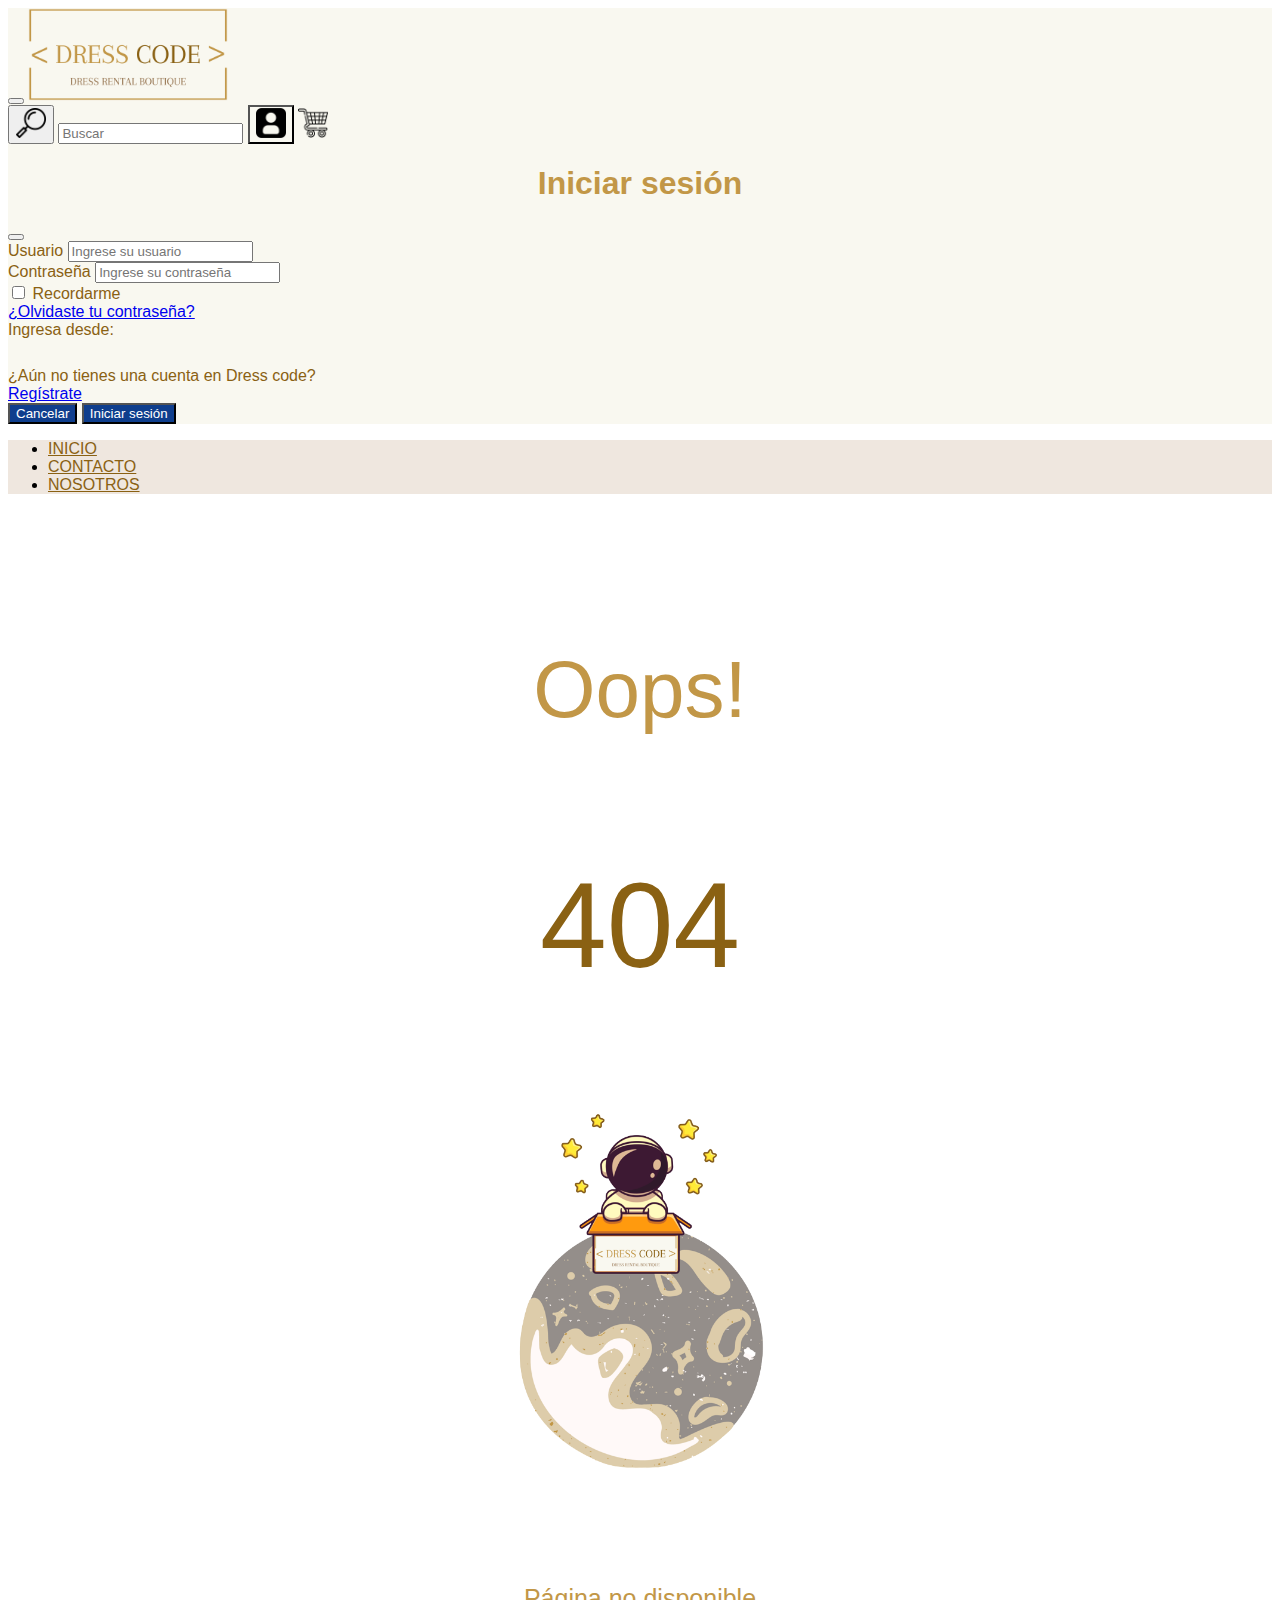
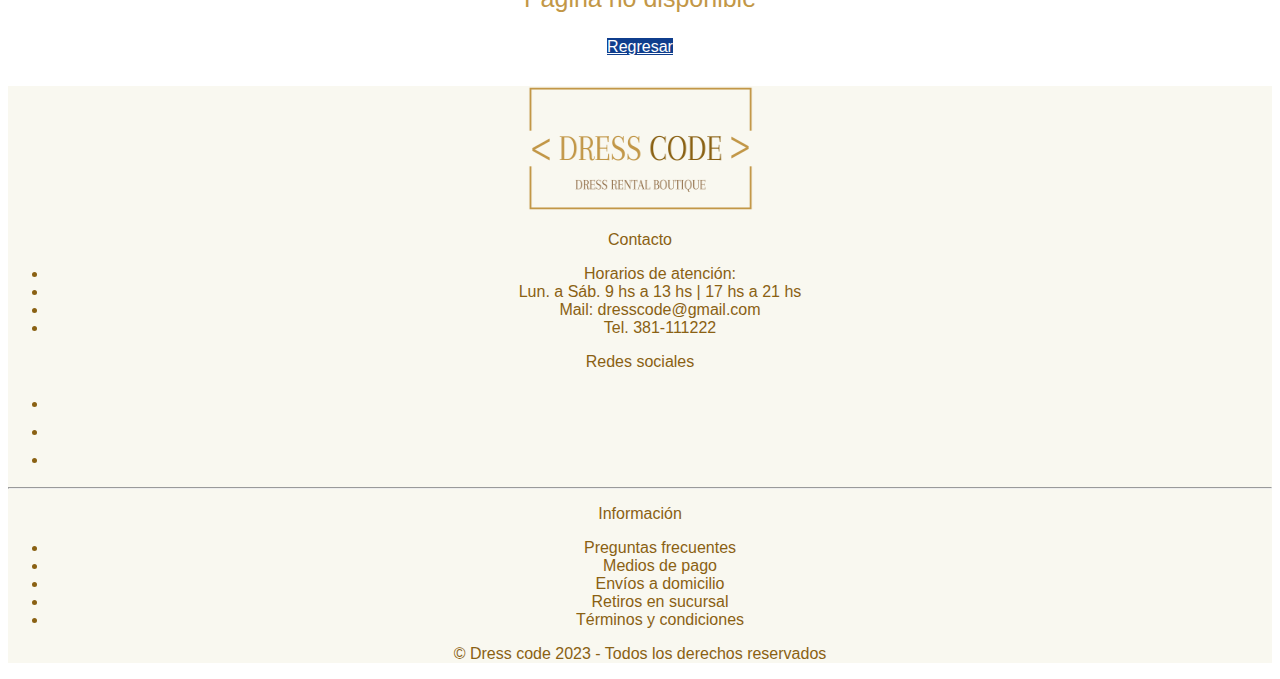
<file: views/error404.html>
<!DOCTYPE html>
<html lang="es">

<head>
    <meta charset="UTF-8">
    <meta http-equiv="X-UA-Compatible" content="IE=edge">
    <meta name="viewport" content="width=device-width, initial-scale=1.0">
    <link href="https://cdn.jsdelivr.net/npm/bootstrap@5.3.2/dist/css/bootstrap.min.css" rel="stylesheet"
        integrity="sha384-T3c6CoIi6uLrA9TneNEoa7RxnatzjcDSCmG1MXxSR1GAsXEV/Dwwykc2MPK8M2HN" crossorigin="anonymous">
    <link rel="stylesheet" href="../css/style.css">
    <title>404 - pagina no encontrada</title>
    <link rel="icon" href="../img/logo_color_blanco_perla.png">

</head>

<body>

    <header>
        <nav class="navbar navbar-expand-lg">
          <div id="navPrincipal" class="container-fluid">
            <button class="navbar-toggler" type="button" data-bs-toggle="collapse" data-bs-target="#navbarTogglerDemo03"
              aria-controls="navbarTogglerDemo03" aria-expanded="false" aria-label="Toggle navigation">
              <span class="navbar-toggler-icon"></span>
            </button>
            <a href="../index.html" class="navbar-brand m-3"><img width="200px" src="../img/logo_color_blanco_perla.png"
                alt="logo_color_blanco_perla"></a>
            <div class="collapse navbar-collapse" id="navbarTogglerDemo03">
    
              <form class="d-flex ms-auto me-3 mt-5" role="search">
                <button class="border border-0 rounded">
                  <img width="30px" src="../img/lupa.png" alt="icono_lupa">
                </button>
                <input class="form-control me-2" type="search" placeholder="Buscar" aria-label="Search" maxlength="15">
    
                <button type="button" class="btn border-0" id="btn-perfil" data-bs-toggle="modal"
                  data-bs-target="#exampleModal">
                  <img width="30px" src="../img/perfil.png" alt="icono_perfil">
                </button>
                <a href="../views/shoppingDetail.html" class="btn-close-white p-1 me-5 ms-3">
                  <img width="30px" src="../img/carrito.png" alt="icono_carrito">
                </a>
    
                <div class="modal fade" id="exampleModal" tabindex="-1" aria-labelledby="exampleModalLabel"
                  aria-hidden="true">
                  <div class="modal-dialog">
                    <div class="modal-content">
                      <div class="modal-header">
                        <h1 class="modal-title fs-5" id="exampleModalLabel">Iniciar sesión</h1>
                        <button type="button" class="btn-close" data-bs-dismiss="modal" aria-label="Close"></button>
                      </div>
                      <div class="modal-body">
                        <form>
                            <div class="form-group m-3">
                                <label for="username"><i class="bi bi-person"></i> Usuario</label>
                                <input type="text" class="form-control" id="username"
                                 minlength="5" required   placeholder="Ingrese su usuario" maxlength="40">
                            </div>
                            <div class="form-group m-3">
                                <label for="password"><i class="bi bi-lock"></i> Contraseña</label>
                                <input type="password" class="form-control" id="password"
                                  required minlength="8"  placeholder="Ingrese su contraseña" >
                            </div>
                          <div class="form-check mt-3">
                            <input class="form-check-input" type="checkbox" id="exampleCheckbox">
                            <label class="form-check-label" for="exampleCheckbox">
                              Recordarme
                            </label>
                          </div>
                          <div class="text-center">
                            <a href="../views/error404.html">¿Olvidaste tu contraseña?</a>
                            <div class="text-lg-start">
                              <h8>Ingresa desde:</h8>
                            </div>
                            <div>
                              <a href="./views/error404.html"><i class="bi bi-facebook"></i></a>
                              <br />
                              <a href="./views/error404.html"><i class="bi bi-google"></i></i></a>
                            </div>
                            <h7>¿Aún no tienes una cuenta en Dress code?</h7><br />
                            <a href="../views/register.html">Regístrate</a>
                          </div>
                        </form>
                      </div>
                      <div class="modal-footer">
                        <button type="button" class="btn btn-secondary" data-bs-dismiss="modal">Cancelar</button>
                        <button type="submit" class="btn btn-primary">Iniciar sesión</button>
                      </div>
                    </div>
                  </div>
                </div>
              </form>
    
            </div>
          </div>
        </nav>
    
    
        <ul class="nav justify-content-center mt-3 p-3 ">
          <li class="nav-item">
            <a id="botones-nav" class="nav-link" aria-current="page" href="../index.html">INICIO</a>
          </li>
          <li class="nav-item">
            <a id="botones-nav" class="nav-link" href="../views/contact.html">CONTACTO</a>
          </li>
          <li class="nav-item">
            <a id="botones-nav" class="nav-link " href="../views/about.html">NOSOTROS</a>
          </li>
        </ul>
      </header>

      <main>
           <div class="container contenedor-404 mt-0">
        <div class="row">
            <div class="col-md-6 col-12 text-center">
                <p class="parrafo1 mb-1">Oops!</p>
                <p class="parrafo2 mb-1">404</p>
            </div>

            <div class="col-md-6 col-12 text-center">
                <img class="img-fluid" id="imagen-astronauta" src="../img/astronauta-png.png" alt="">
            </div>
        </div>
    </div>
    <div class="container contenedor-404 mt-0">
        <div class="row justify-content-center">
            <p class="parrafo3 text-center mb-2">Página no disponible</p>
            <a class="col-4 col-md-2 mb-2 mb-md-0 btn btn-reg " href="../index.html" role="button">Regresar</a>
        </div>
    </div>
      </main>


      <footer class="mt-5 p-5">
        <div class="container" style="text-align: center;">
          <div class="row">
            <div class="col-md-4">
              <img src="../img/logo_color_blanco_perla.png" class="img-thumbnail" alt="logo de Dress code">
            </div>
            <div class="col-md-4 mt-4">
              <p class="h5">Contacto</p>
              <ul class="list-unstyled">
                <li>
                  Horarios de atención:
                </li>
                <li>
                  Lun. a Sáb. 9 hs a 13 hs | 17 hs a 21 hs
                </li>
                <li>
                  Mail: dresscode@gmail.com
                </li>
                <li>
                  Tel. 381-111222
                </li>
              </ul>
            </div>
            <div class="col-md-4 mt-4">
              <p class="h5">Redes sociales</p>
              <ul class="list-unstyled">
                <li>
                  <i class="bi bi-facebook"></i>
                </li>
                <li>
                  <i class="bi bi-instagram"></i>
                </li>
                <li>
                  <i class="bi bi-tiktok"></i>
                </li>
              </ul>
            </div>
          </div>
        </div>
        <hr>
        <div class="container" style="text-align: center;">
          <div class="row">
            <div div class="col">
              <p class="h5">Información</p>
              <ul class="list-unstyled">
                <li><a href="../views/error404.html" class="infoFooter">Preguntas frecuentes</a></li>
                <li>
                  <a href="../views/error404.html" class="infoFooter">Medios de pago</a>
                </li>
                <li>
                  <a href="../views/error404.html" class="infoFooter">Envíos a domicilio</a>
                </li>
                <li>
                  <a href="../views/error404.html" class="infoFooter">Retiros en sucursal</a>
                </li>
                <li>
                  <a href="../views/error404.html" class="infoFooter">Términos y condiciones</a>
                </li>
              </ul>
            </div>
          </div>
          <p> &copy; Dress code 2023 - Todos los derechos reservados</p>
        </div>
      </footer>

</html>
</file>
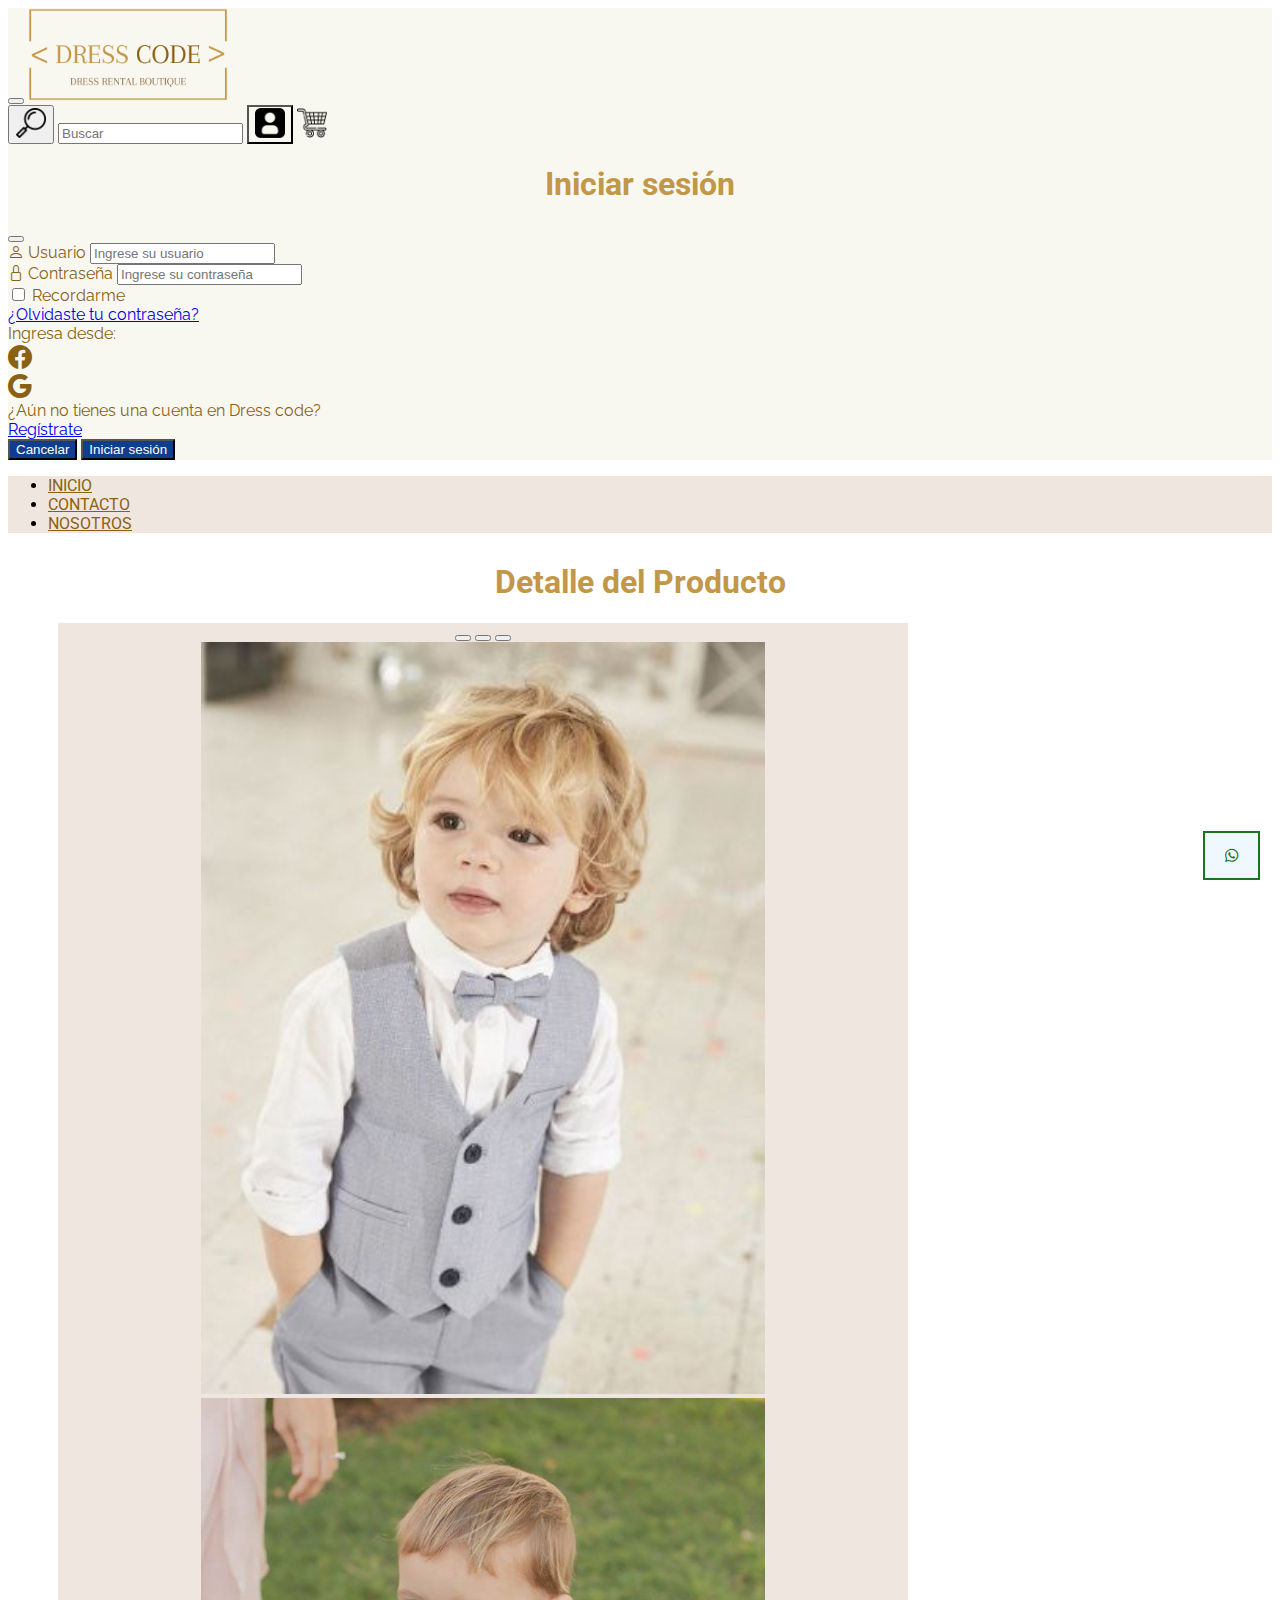
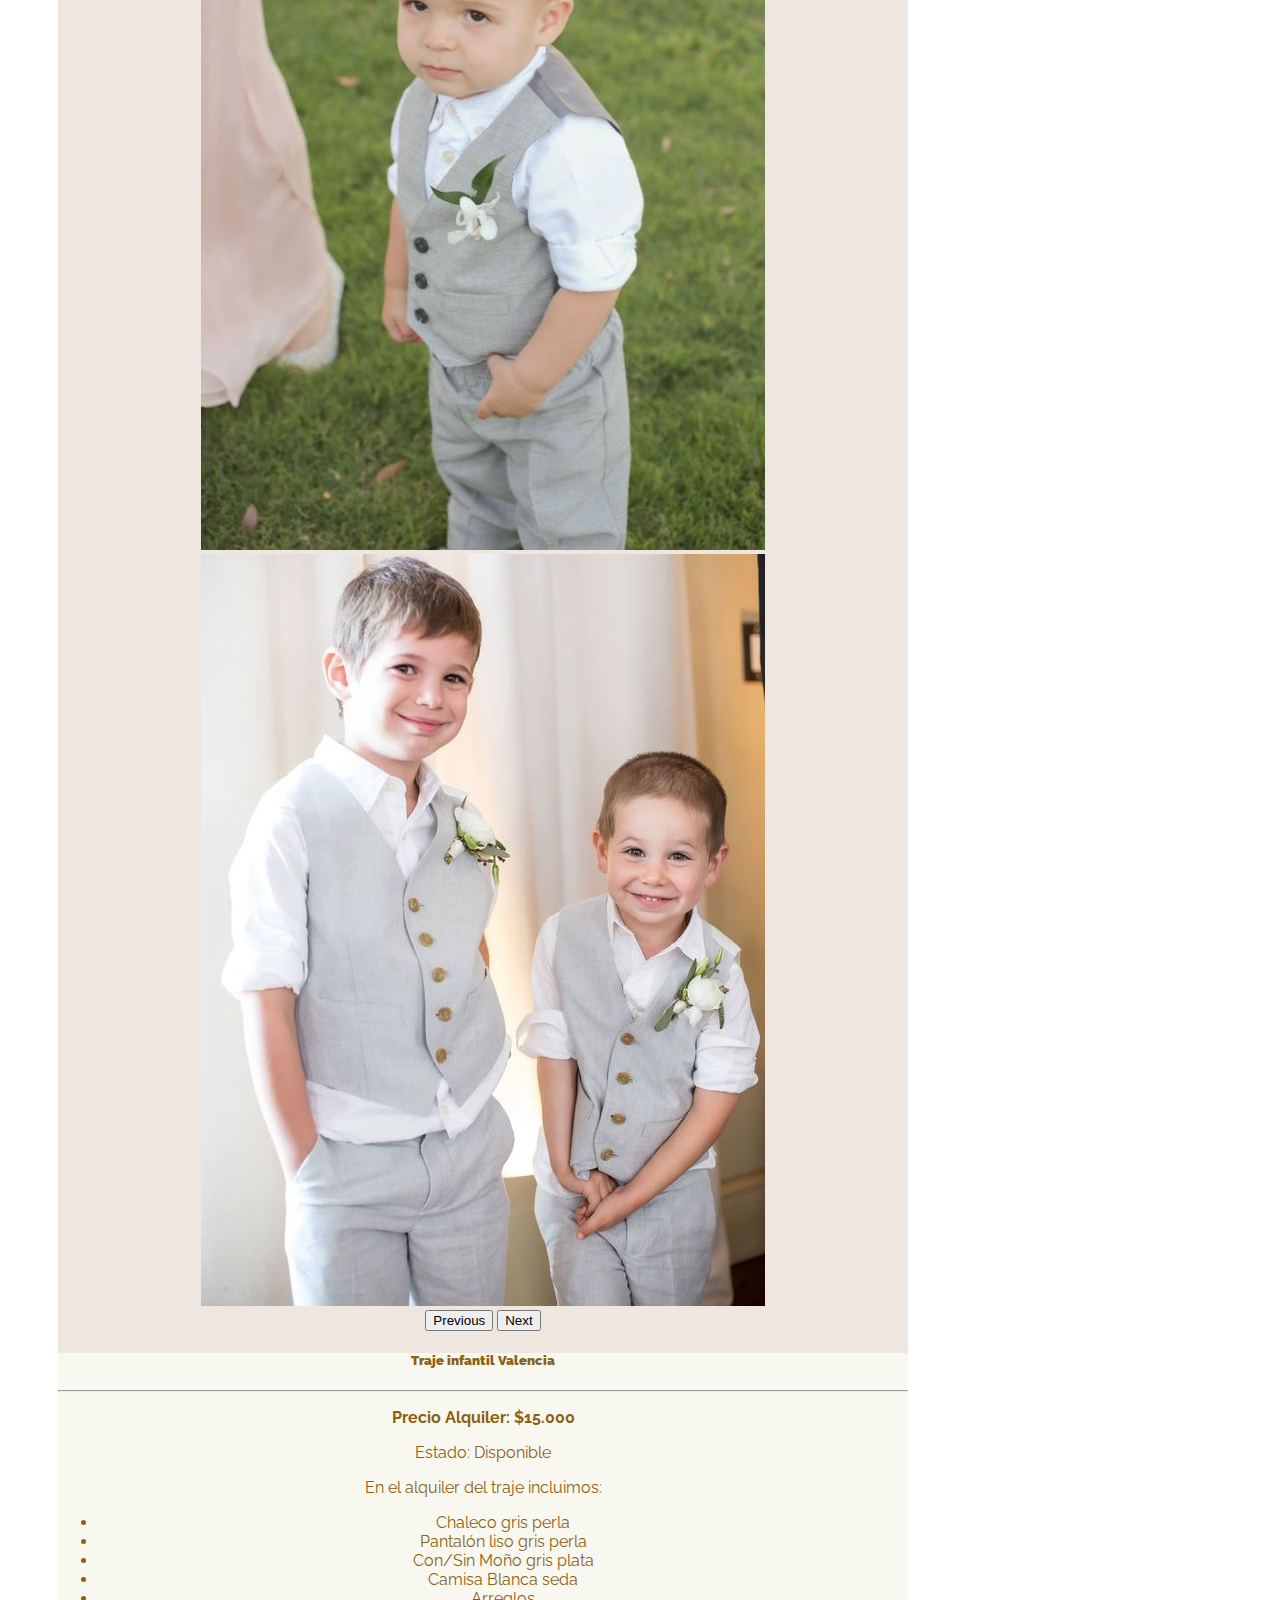
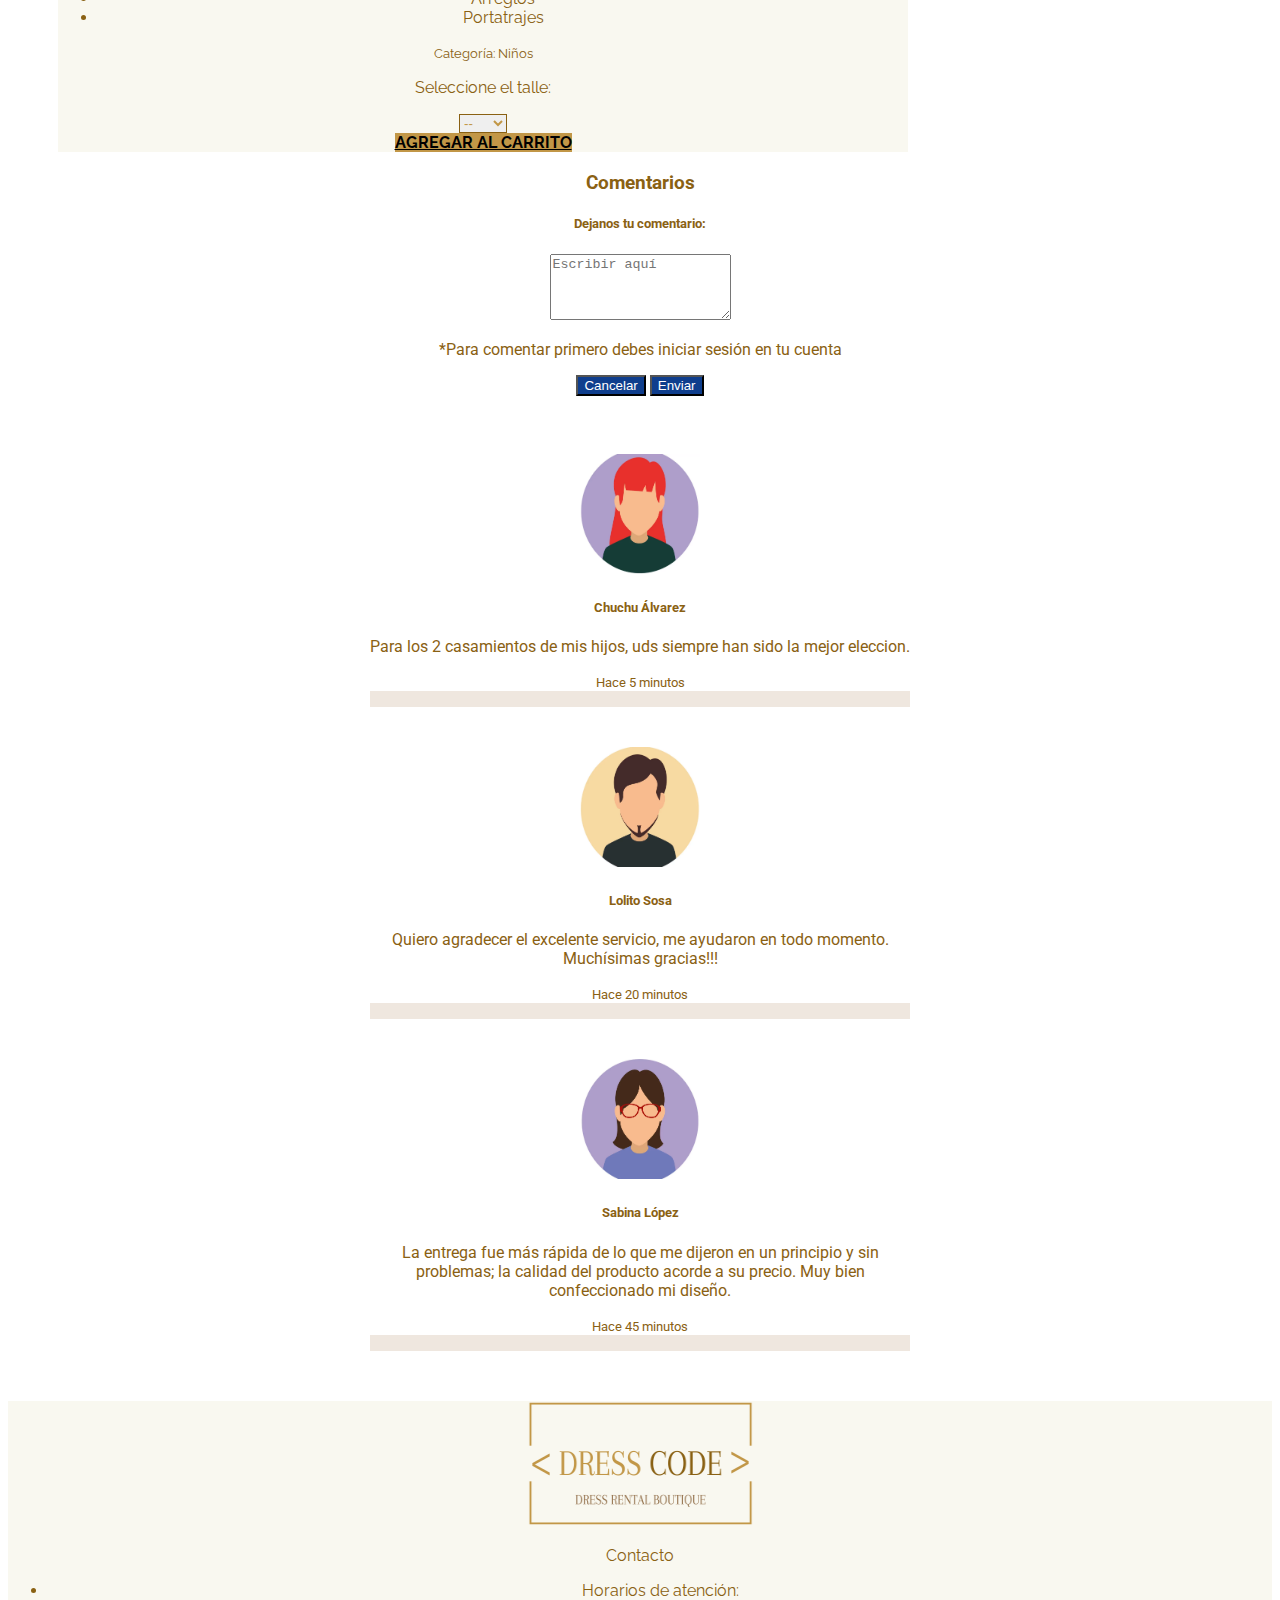
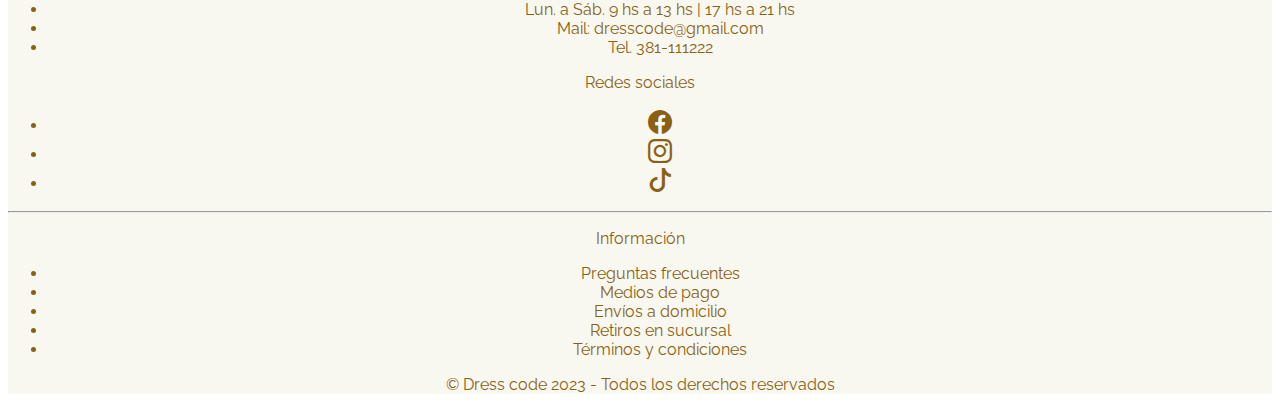
<file: views/productDetail1.html>
<!DOCTYPE html>
<html lang="es">

<head>
    <meta charset="UTF-8">
    <meta name="viewport" content="width=device-width, initial-scale=1.0">
    <title>Dress Code</title>
    <link href="https://cdn.jsdelivr.net/npm/bootstrap@5.3.2/dist/css/bootstrap.min.css" rel="stylesheet"
        integrity="sha384-T3c6CoIi6uLrA9TneNEoa7RxnatzjcDSCmG1MXxSR1GAsXEV/Dwwykc2MPK8M2HN" crossorigin="anonymous">
    <link rel="stylesheet" href="../css/style.css">
    <link rel="stylesheet" href="https://cdn.jsdelivr.net/npm/bootstrap-icons@1.11.1/font/bootstrap-icons.css">
    <link rel="preconnect" href="https://fonts.googleapis.com">
    <link rel="preconnect" href="https://fonts.gstatic.com" crossorigin>
    <link href="https://fonts.googleapis.com/css2?family=Raleway:ital,wght@0,300;1,300&display=swap" rel="stylesheet">
    <link rel="preconnect" href="https://fonts.googleapis.com">
    <link rel="preconnect" href="https://fonts.gstatic.com" crossorigin>
    <link href="https://fonts.googleapis.com/css2?family=Roboto&display=swap" rel="stylesheet">
    <link rel="icon" href="../img/logo_color_blanco_perla.png">

</head>

<body>
    <header>
        <nav class="navbar navbar-expand-lg">
            <div id="navPrincipal" class="container-fluid">
                <button class="navbar-toggler" type="button" data-bs-toggle="collapse"
                    data-bs-target="#navbarTogglerDemo03" aria-controls="navbarTogglerDemo03" aria-expanded="false"
                    aria-label="Toggle navigation">
                    <span class="navbar-toggler-icon"></span>
                </button>
                <a href="../index.html" class="navbar-brand m-3"><img width="200px"
                        src="../img/logo_color_blanco_perla.png" alt="logo_color_blanco_perla"></a>
                <div class="collapse navbar-collapse" id="navbarTogglerDemo03">

                    <form class="d-flex ms-auto me-3 mt-5" role="search">
                        <button class="border border-0 rounded">
                            <img width="30px" src="../img/lupa.png" alt="icono_lupa">
                        </button>
                        <input class="form-control me-2" type="search" placeholder="Buscar" aria-label="Search"
                            maxlength="15">

                        <button type="button" class="btn border-0" id="btn-perfil" data-bs-toggle="modal"
                            data-bs-target="#exampleModal">
                            <img width="30px" src="../img/perfil.png" alt="icono_perfil">
                        </button>
                        <a href="../views/shoppingDetail.html" class="btn-close-white p-1 me-5 ms-3">
                            <img width="30px" src="../img/carrito.png" alt="icono_carrito">
                        </a>

                        <div class="modal fade" id="exampleModal" tabindex="-1" aria-labelledby="exampleModalLabel"
                            aria-hidden="true">
                            <div class="modal-dialog">
                                <div class="modal-content">
                                    <div class="modal-header">
                                        <h1 class="modal-title fs-5" id="exampleModalLabel">Iniciar sesión</h1>
                                        <button type="button" class="btn-close" data-bs-dismiss="modal"
                                            aria-label="Close"></button>
                                    </div>
                                    <div class="modal-body">
                                        <form>
                                            <div class="form-group m-3">
                                                <label for="username"><i class="bi bi-person"></i> Usuario</label>
                                                <input type="text" class="form-control" id="username"
                                                 minlength="5" required   placeholder="Ingrese su usuario" maxlength="40">
                                            </div>
                                            <div class="form-group m-3">
                                                <label for="password"><i class="bi bi-lock"></i> Contraseña</label>
                                                <input type="password" class="form-control" id="password"
                                                  required minlength="8"  placeholder="Ingrese su contraseña" >
                                            </div>
                                            <div class="form-check mt-3">
                                                <input class="form-check-input" type="checkbox" id="exampleCheckbox">
                                                <label class="form-check-label" for="exampleCheckbox">
                                                    Recordarme
                                                </label>
                                            </div>
                                            <div class="text-center">
                                                <a href="../views/error404.html">¿Olvidaste tu contraseña?</a>
                                                <div class="text-lg-start">
                                                    <h8>Ingresa desde:</h8>
                                                </div>
                                                <div>
                                                    <a href="./views/error404.html"><i class="bi bi-facebook"></i></a>
                                                    <br />
                                                    <a href="./views/error404.html"><i class="bi bi-google"></i></i></a>
                                                </div>
                                                <h7>¿Aún no tienes una cuenta en Dress code?</h7><br />
                                                <a href="../views/register.html">Regístrate</a>
                                            </div>
                                        </form>
                                    </div>
                                    <div class="modal-footer">
                                        <button type="button" class="btn btn-secondary"
                                            data-bs-dismiss="modal">Cancelar</button>
                                        <button type="submit" class="btn btn-primary">Iniciar sesión</button>
                                    </div>
                                </div>
                            </div>
                        </div>
                    </form>

                </div>
            </div>
        </nav>


        <ul class="nav justify-content-center mt-3 p-3 ">
            <li class="nav-item">
                <a id="botones-nav" class="nav-link" aria-current="page" href="../index.html">INICIO</a>
            </li>
            <li class="nav-item">
                <a id="botones-nav" class="nav-link" href="../views/contact.html">CONTACTO</a>
            </li>
            <li class="nav-item">
                <a id="botones-nav" class="nav-link " href="../views/about.html">NOSOTROS</a>
            </li>
        </ul>
    </header>

    <main class="contenedor-p-detail ">
        <h1>Detalle del Producto</h1>
        <div class="d-flex justify-content-center">
            <div class="card mb-3" style="max-width: 850px">
                <div class="row g-0">
                    <div class="col-md-6">

                        <div id="carouselExampleAutoplaying" class="carousel slide" data-bs-ride="carousel">

                            <div class="carousel-indicators">
                                <button type="button" data-bs-target="#carouselExampleIndicators" data-bs-slide-to="0"
                                    class="active" aria-current="true" aria-label="Slide 1"></button>
                                <button type="button" data-bs-target="#carouselExampleIndicators" data-bs-slide-to="1"
                                    aria-label="Slide 2"></button>
                                <button type="button" data-bs-target="#carouselExampleIndicators" data-bs-slide-to="2"
                                    aria-label="Slide 3"></button>
                            </div>

                            <div class="carousel-inner">
                                <div class="carousel-item active" data-bs-interval="3000">
                                    <img src="../img/productDetail1.png" class="d-block w-100" alt="product_detail4">
                                </div>
                                <div class="carousel-item" data-bs-interval="3000">
                                    <img src="../img/productDetail2.png" class="d-block w-100" alt="product_detail5">
                                </div>
                                <div class="carousel-item" data-bs-interval="3000">
                                    <img src="../img/productDetail3.png" class="d-block w-100" alt="product_detail6">
                                </div>
                            </div>
                            <button class="carousel-control-prev" type="button"
                                data-bs-target="#carouselExampleAutoplaying" data-bs-slide="prev">
                                <span class="carousel-control-prev-icon" aria-hidden="true"></span>
                                <span class="visually-hidden">Previous</span>
                            </button>

                            <button class="carousel-control-next" type="button"
                                data-bs-target="#carouselExampleAutoplaying" data-bs-slide="next">
                                <span class="carousel-control-next-icon" aria-hidden="true"></span>
                                <span class="visually-hidden">Next</span>
                            </button>
                        </div>

                    </div>

                    <div class="col-md-6" id="card_body_productDetail">
                        <div class="card-body ">
                            <h5 class="card-title card-detail"><strong>Traje infantil Valencia</strong></h5>
                            <hr>
                            <p class="card-text text-start mt-4 card-detail"><strong>Precio Alquiler: $15.000</strong>
                            </p>
                            <p class="card-text text-start mt-4 text-success">Estado: Disponible</p>
                            <p class="card-text text-start mt-4 card-detail ">En el alquiler del traje incluimos: </p>
                            <ul>
                                <li class="text-start mt-3 card-detail">
                                    Chaleco gris perla
                                </li>
                                <li class="text-start mt-2 card-detail">
                                    Pantalón liso gris perla
                                </li>
                                <li class="text-start mt-2 card-detail">
                                    Con/Sin Moño gris plata
                                </li>
                                <li class="text-start mt-2 card-detail ">
                                    Camisa Blanca seda
                                </li>
                                <li class="text-start mt-2 card-detail">
                                    Arreglos
                                </li>
                                <li class="text-start mt-2 card-detail">
                                    Portatrajes
                                </li>
                            </ul>
                            <p class="card-text text-start"><small class="text-body-secondary">Categoría: Niños</small>
                            </p>

                            <p class="card-text text-start mt-4 card-detail">Seleccione el talle: </p>

                            <div class="row justify-content-sm-around">
                                <div class="col-sm-4 col-md-4 col-6">
                                    <select class="form-select aria-label= select-talle" Default select example">
                                        <option value="1">--</option>
                                        <option value="2">S</option>
                                        <option value="3">M</option>
                                        <option value="4">L</option>
                                        <option value="5">XL</option>
                                        <option value="6">XXL</option>
                                    </select>
                                </div>

                                <a class="btn text-center col-sm-7 col-12 me-sm-1 mt-2 mt-sm-0"
                                    href="../views/shoppingDetail.html" id="btn-agregar-carrito"><strong>AGREGAR AL
                                        CARRITO</strong></a>

                            </div>
                        </div>
                    </div>

                </div>
            </div>
        </div>

        <div class="container">
            <h3 class="p-5 text-lg-center">Comentarios</h3>
            <form>
                <div class="form-group mt-3">
                    <label for="comentario">
                        <h5>Dejanos tu comentario:</h5>
                    </label>
                    <textarea class="form-control" id="comentario" rows="4" placeholder="Escribir aquí"></textarea>
                    <p>*Para comentar primero debes iniciar sesión en tu cuenta</p>
                </div>
                <div class="d-flex flex-row-reverse bd-highlight">
                    <button type="submit" class="btn btn-danger p-2 m-1">Cancelar</button>
                    <button type="submit" class="btn btn-success p-2 m-1">Enviar</button>
                </div>
            </form>
        </div>
        <br>
        <br>
        <div class="container d- centrar-card">
            <div class="card mb-3 border-0" style="max-width: 540px;">
                <div class="row g-0 carta-comentario">
                    <div class="col-md-3">
                        <img src="../img/fotodeperfiles.png" class="rounded-circle imgComentarios" alt="photo">
                    </div>
                    <div class="col-md-9">
                        <div class="card-body">
                            <h5 class="card-title">Chuchu Álvarez</h5>
                            <p class="card-text">Para los 2 casamientos de mis hijos, uds siempre han sido la mejor
                                eleccion.</p>
                            <p class="card-text"><small class="text-muted">Hace 5 minutos</small></p>
                        </div>
                    </div>
                </div>
            </div>
        </div>

        <div class="container d- centrar-card">
            <div class="card mb-3 border-0" style="max-width: 540px;">
                <div class="row g-0 carta-comentario">
                    <div class="col-md-3">
                        <img src="../img/Perfil-de-usuarioDos.png" class="rounded-circle imgComentarios" alt="photo">
                    </div>
                    <div class="col-md-9">
                        <div class="card-body">
                            <h5 class="card-title">Lolito Sosa</h5>
                            <p class="card-text">Quiero agradecer el excelente servicio, me ayudaron en todo momento.
                                Muchísimas gracias!!!
                            </p>
                            <p class="card-text"><small class="text-muted">Hace 20 minutos</small></p>
                        </div>
                    </div>
                </div>
            </div>
        </div>

        <div class="container d- centrar-card">
            <div class="card mb-3 border-0" style="max-width: 540px;">
                <div class="row g-0 carta-comentario">
                    <div class="col-md-3">
                        <img src="../img/Perfil-de-usuarioTres.png" class="rounded-circle imgComentarios" alt="photo">
                    </div>
                    <div class="col-md-9">
                        <div class="card-body">
                            <h5 class="card-title">Sabina López</h5>
                            <p class="card-text">La entrega fue más rápida de lo que me dijeron en un principio y sin
                                problemas;
                                la calidad del producto acorde a su precio. Muy bien confeccionado mi diseño.
                            </p>
                            <p class="card-text"><small class="text-muted">Hace 45 minutos</small></p>
                        </div>
                    </div>
                </div>
            </div>
        </div>
    </main>

    <footer class="mt-5 p-5">
        <div class="container" style="text-align: center;">
            <div class="row">
                <div class="col-md-4">
                    <img src="../img/logo_color_blanco_perla.png" class="img-thumbnail" alt="logo de Dress code">
                </div>
                <div class="col-md-4 mt-4">
                    <p class="h5">Contacto</p>
                    <ul class="list-unstyled">
                        <li>
                            Horarios de atención:
                        </li>
                        <li>
                            Lun. a Sáb. 9 hs a 13 hs | 17 hs a 21 hs
                        </li>
                        <li>
                            Mail: dresscode@gmail.com
                        </li>
                        <li>
                            Tel. 381-111222
                        </li>
                    </ul>
                </div>
                <div class="col-md-4 mt-4">
                    <p class="h5">Redes sociales</p>
                    <ul class="list-unstyled">
                        <li>
                            <i class="bi bi-facebook"></i>
                        </li>
                        <li>
                            <i class="bi bi-instagram"></i>
                        </li>
                        <li>
                            <i class="bi bi-tiktok"></i>
                        </li>
                    </ul>
                </div>
            </div>
        </div>
        <hr>
        <div class="container" style="text-align: center;">
            <div class="row">
                <div div class="col">
                    <p class="h5">Información</p>
                    <ul class="list-unstyled">
                        <li><a href="../views/error404.html" class="infoFooter">Preguntas frecuentes</a></li>
                        <li>
                            <a href="../views/error404.html" class="infoFooter">Medios de pago</a>
                        </li>
                        <li>
                            <a href="../views/error404.html" class="infoFooter">Envíos a domicilio</a>
                        </li>
                        <li>
                            <a href="../views/error404.html" class="infoFooter">Retiros en sucursal</a>
                        </li>
                        <li>
                            <a href="../views/error404.html" class="infoFooter">Términos y condiciones</a>
                        </li>
                    </ul>
                </div>
            </div>
            <p> &copy; Dress code 2023 - Todos los derechos reservados</p>
        </div>
    </footer>

    <a href="./error404.html"><button class="buttonFixed rounded-circle"><i class="bi bi-whatsapp"></i></button></a>

    <script src="https://cdn.jsdelivr.net/npm/bootstrap@5.3.2/dist/js/bootstrap.bundle.min.js"
        integrity="sha384-C6RzsynM9kWDrMNeT87bh95OGNyZPhcTNXj1NW7RuBCsyN/o0jlpcV8Qyq46cDfL"
        crossorigin="anonymous"></script>
</body>

</html>
</file>
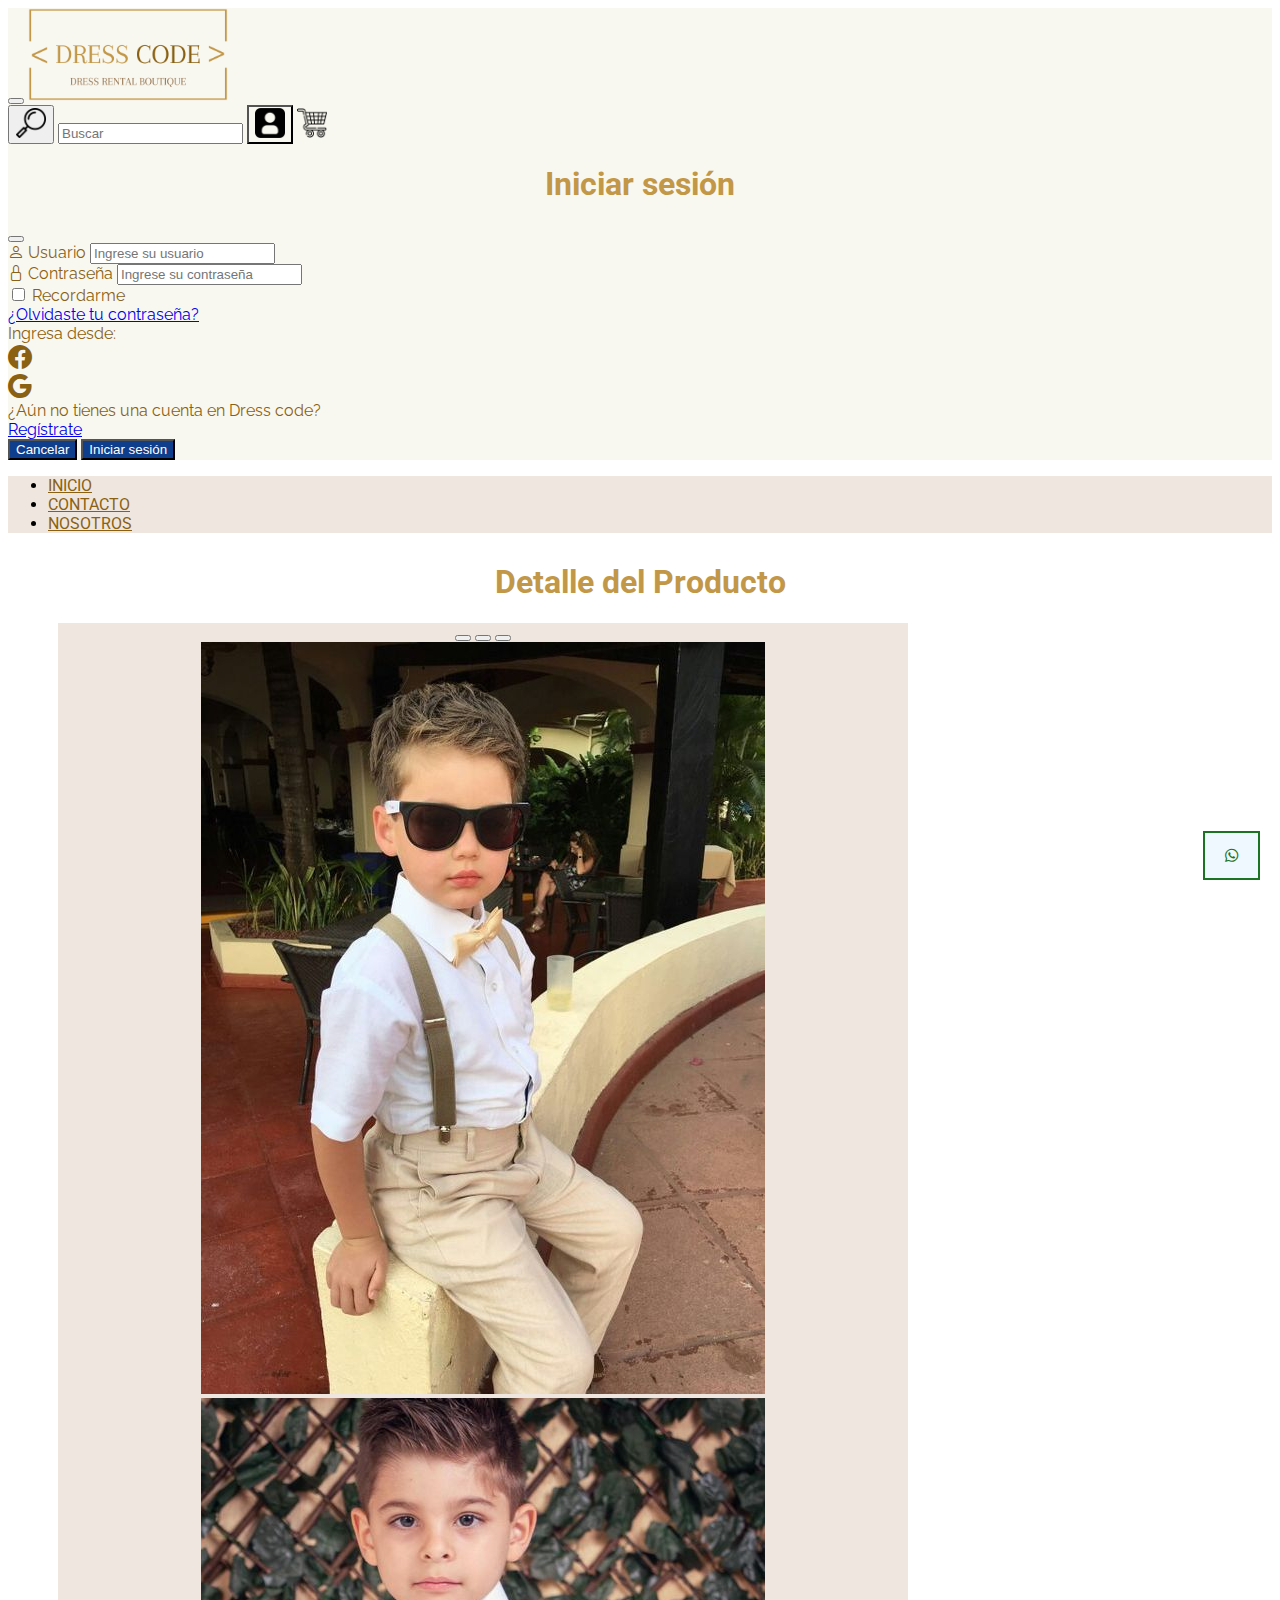
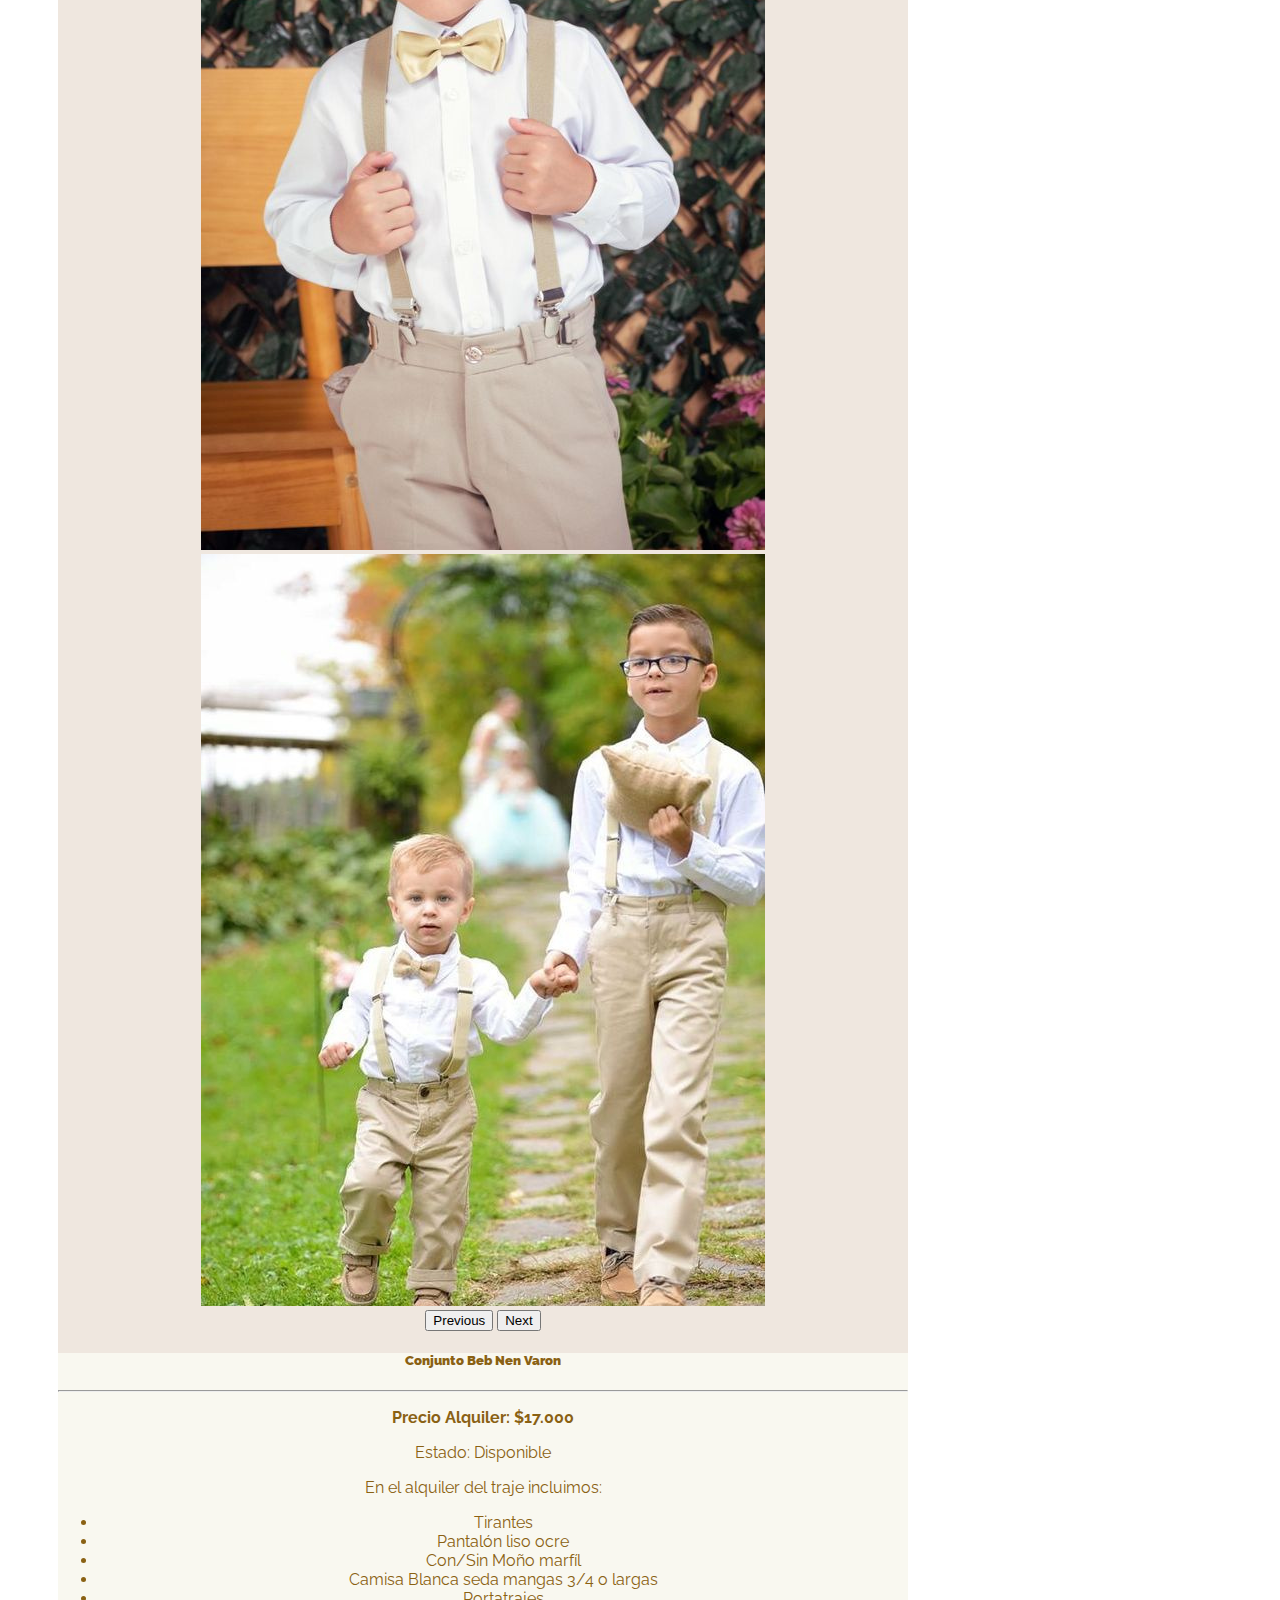
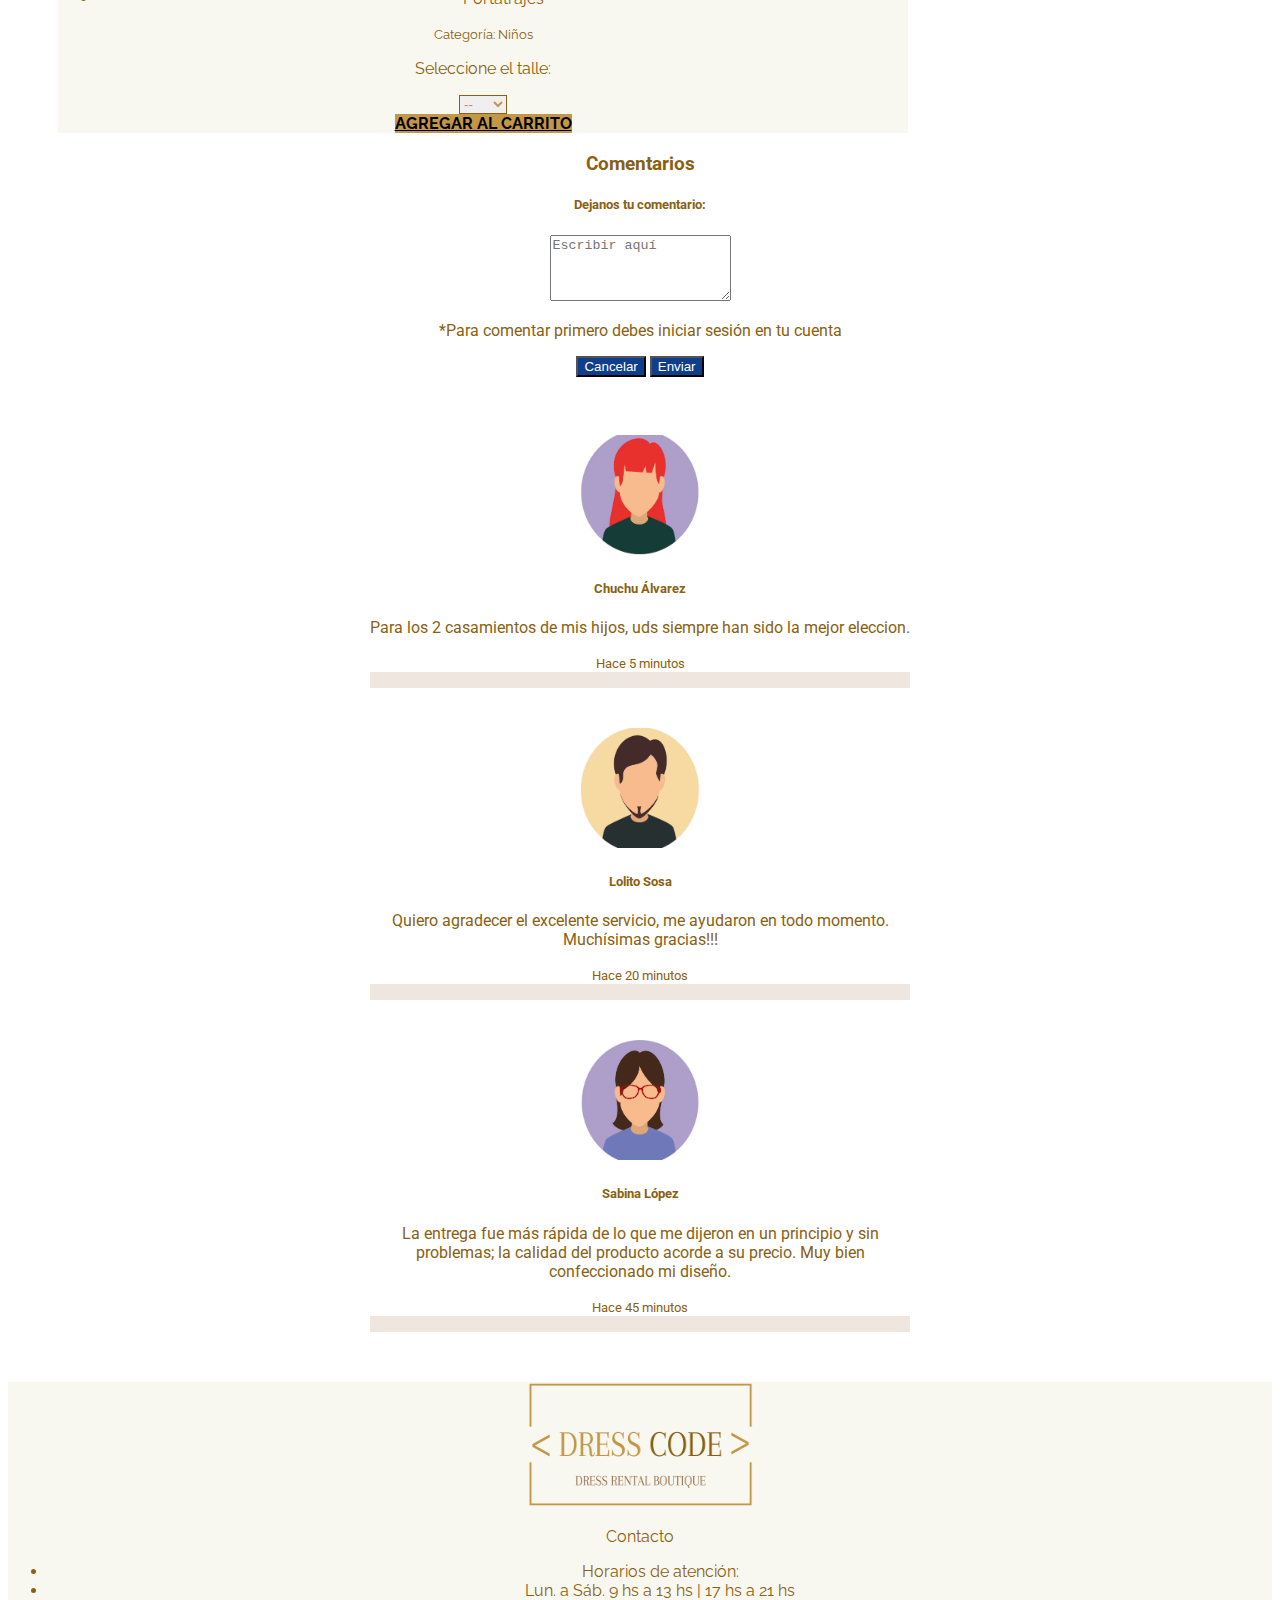
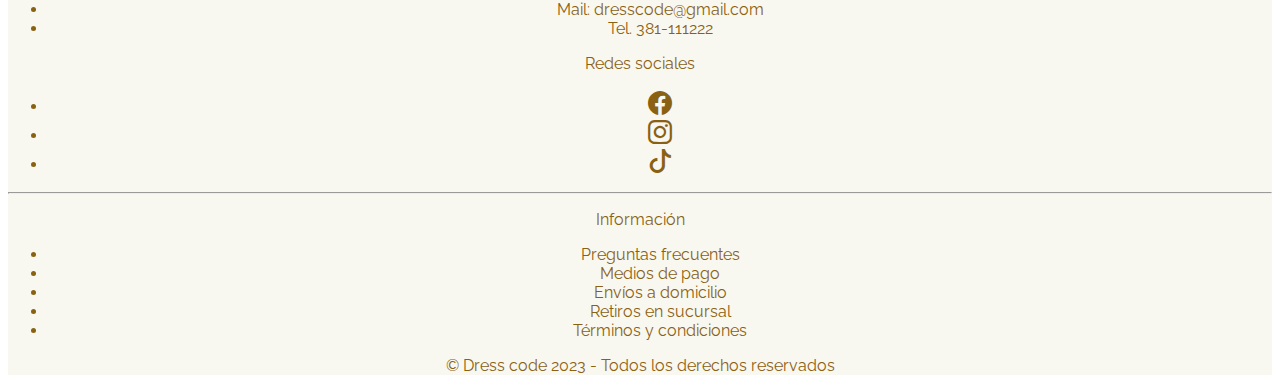
<file: views/productDetail2.html>
<!DOCTYPE html>
<html lang="es">

<head>
    <meta charset="UTF-8">
    <meta name="viewport" content="width=device-width, initial-scale=1.0">
    <title>Dress Code</title>
    <link href="https://cdn.jsdelivr.net/npm/bootstrap@5.3.2/dist/css/bootstrap.min.css" rel="stylesheet"
        integrity="sha384-T3c6CoIi6uLrA9TneNEoa7RxnatzjcDSCmG1MXxSR1GAsXEV/Dwwykc2MPK8M2HN" crossorigin="anonymous">
    <link rel="stylesheet" href="../css/style.css">
    <link rel="stylesheet" href="https://cdn.jsdelivr.net/npm/bootstrap-icons@1.11.1/font/bootstrap-icons.css">
    <link rel="preconnect" href="https://fonts.googleapis.com">
    <link rel="preconnect" href="https://fonts.gstatic.com" crossorigin>
    <link href="https://fonts.googleapis.com/css2?family=Raleway:ital,wght@0,300;1,300&display=swap" rel="stylesheet">
    <link rel="preconnect" href="https://fonts.googleapis.com">
    <link rel="preconnect" href="https://fonts.gstatic.com" crossorigin>
    <link href="https://fonts.googleapis.com/css2?family=Roboto&display=swap" rel="stylesheet">
    <link rel="icon" href="../img/logo_color_blanco_perla.png">

</head>

<body>
    <header>
        <nav class="navbar navbar-expand-lg">
            <div id="navPrincipal" class="container-fluid">
                <button class="navbar-toggler" type="button" data-bs-toggle="collapse"
                    data-bs-target="#navbarTogglerDemo03" aria-controls="navbarTogglerDemo03" aria-expanded="false"
                    aria-label="Toggle navigation">
                    <span class="navbar-toggler-icon"></span>
                </button>
                <a href="../index.html" class="navbar-brand m-3"><img width="200px"
                        src="../img/logo_color_blanco_perla.png" alt="logo_color_blanco_perla"></a>
                <div class="collapse navbar-collapse" id="navbarTogglerDemo03">

                    <form class="d-flex ms-auto me-3 mt-5" role="search">
                        <button class="border border-0 rounded">
                            <img width="30px" src="../img/lupa.png" alt="icono_lupa">
                        </button>
                        <input class="form-control me-2" type="search" placeholder="Buscar" aria-label="Search"
                            maxlength="15">

                        <button type="button" class="btn border-0" id="btn-perfil" data-bs-toggle="modal"
                            data-bs-target="#exampleModal">
                            <img width="30px" src="../img/perfil.png" alt="icono_perfil">
                        </button>
                        <a href="../views/shoppingDetail.html" class="btn-close-white p-1 me-5 ms-3">
                            <img width="30px" src="../img/carrito.png" alt="icono_carrito">
                        </a>

                        <div class="modal fade" id="exampleModal" tabindex="-1" aria-labelledby="exampleModalLabel"
                            aria-hidden="true">
                            <div class="modal-dialog">
                                <div class="modal-content">
                                    <div class="modal-header">
                                        <h1 class="modal-title fs-5" id="exampleModalLabel">Iniciar sesión</h1>
                                        <button type="button" class="btn-close" data-bs-dismiss="modal"
                                            aria-label="Close"></button>
                                    </div>
                                    <div class="modal-body">
                                        <form>
                                            <div class="form-group m-3">
                                                <label for="username"><i class="bi bi-person"></i> Usuario</label>
                                                <input type="text" class="form-control" id="username"
                                                 minlength="5" required   placeholder="Ingrese su usuario" maxlength="40">
                                            </div>
                                            <div class="form-group m-3">
                                                <label for="password"><i class="bi bi-lock"></i> Contraseña</label>
                                                <input type="password" class="form-control" id="password"
                                                  required minlength="8"  placeholder="Ingrese su contraseña" >
                                            </div>
                                            <div class="form-check mt-3">
                                                <input class="form-check-input" type="checkbox" id="exampleCheckbox">
                                                <label class="form-check-label" for="exampleCheckbox">
                                                    Recordarme
                                                </label>
                                            </div>
                                            <div class="text-center">
                                                <a href="../views/error404.html">¿Olvidaste tu contraseña?</a>
                                                <div class="text-lg-start">
                                                    <h8>Ingresa desde:</h8>
                                                </div>
                                                <div>
                                                    <a href="./views/error404.html"><i class="bi bi-facebook"></i></a>
                                                    <br />
                                                    <a href="./views/error404.html"><i class="bi bi-google"></i></i></a>
                                                </div>
                                                <h7>¿Aún no tienes una cuenta en Dress code?</h7><br />
                                                <a href="../views/register.html">Regístrate</a>
                                            </div>
                                        </form>
                                    </div>
                                    <div class="modal-footer">
                                        <button type="button" class="btn btn-secondary"
                                            data-bs-dismiss="modal">Cancelar</button>
                                        <button type="submit" class="btn btn-primary">Iniciar sesión</button>
                                    </div>
                                </div>
                            </div>
                        </div>
                    </form>

                </div>
            </div>
        </nav>


        <ul class="nav justify-content-center mt-3 p-3 ">
            <li class="nav-item">
                <a id="botones-nav" class="nav-link" aria-current="page" href="../index.html">INICIO</a>
            </li>
            <li class="nav-item">
                <a id="botones-nav" class="nav-link" href="../views/contact.html">CONTACTO</a>
            </li>
            <li class="nav-item">
                <a id="botones-nav" class="nav-link " href="../views/about.html">NOSOTROS</a>
            </li>
        </ul>
    </header>

    <main class="contenedor-p-detail">
        <h1>Detalle del Producto</h1>
        <div class="d-flex justify-content-center">
            <div class="card mb-3" style="max-width: 850px">
                <div class="row g-0">
                    <div class="col-md-6">
                        <div id="carouselExampleAutoplaying" class="carousel slide" data-bs-ride="carousel">

                            <div class="carousel-indicators">
                                <button type="button" data-bs-target="#carouselExampleIndicators" data-bs-slide-to="0"
                                    class="active" aria-current="true" aria-label="Slide 1"></button>
                                <button type="button" data-bs-target="#carouselExampleIndicators" data-bs-slide-to="1"
                                    aria-label="Slide 2"></button>
                                <button type="button" data-bs-target="#carouselExampleIndicators" data-bs-slide-to="2"
                                    aria-label="Slide 3"></button>
                            </div>

                            <div class="carousel-inner">
                                <div class="carousel-item active" data-bs-interval="3000">
                                    <img src="../img/productDetail4.png" class="d-block w-100" alt="product_detail4">
                                </div>
                                <div class="carousel-item" data-bs-interval="3000">
                                    <img src="../img/productDetail5.png" class="d-block w-100" alt="product_detail5">
                                </div>
                                <div class="carousel-item" data-bs-interval="3000">
                                    <img src="../img/productDetail6.png" class="d-block w-100" alt="product_detail6">
                                </div>
                            </div>
                            <button class="carousel-control-prev" type="button"
                                data-bs-target="#carouselExampleAutoplaying" data-bs-slide="prev">
                                <span class="carousel-control-prev-icon" aria-hidden="true"></span>
                                <span class="visually-hidden">Previous</span>
                            </button>

                            <button class="carousel-control-next" type="button"
                                data-bs-target="#carouselExampleAutoplaying" data-bs-slide="next">
                                <span class="carousel-control-next-icon" aria-hidden="true"></span>
                                <span class="visually-hidden">Next</span>
                            </button>
                        </div>

                    </div>

                    <div class="col-md-6" id="card_body_productDetail">
                        <div class="card-body ">
                            <h5 class="card-title card-detail"><strong>Conjunto Beb Nen Varon</strong></h5>
                            <hr>
                            <p class="card-text text-start mt-4 card-detail"><strong>Precio Alquiler: $17.000</strong>
                            </p>
                            <p class="card-text text-start mt-4 text-success">Estado: Disponible</p>
                            <p class="card-text text-start mt-4 card-detail ">En el alquiler del traje incluimos: </p>
                            <ul>
                                <li class="text-start mt-3 card-detail">
                                    Tirantes
                                </li>
                                <li class="text-start mt-2 card-detail">
                                    Pantalón liso ocre
                                </li>
                                <li class="text-start mt-2 card-detail">
                                    Con/Sin Moño marfíl
                                </li>
                                <li class="text-start mt-2 card-detail ">
                                    Camisa Blanca seda mangas 3/4 o largas
                                </li>
                                <li class="text-start mt-2 card-detail">
                                    Portatrajes
                                </li>
                            </ul>
                            <p class="card-text text-start"><small class="text-body-secondary">Categoría: Niños</small>
                            </p>

                            <p class="card-text text-start mt-4 card-detail">Seleccione el talle: </p>

                            <div class="row justify-content-sm-around">
                                <div class="col-sm-4 col-md-4 col-6">
                                    <select class="form-select aria-label= select-talle" Default select example">
                                        <option value="1">--</option>
                                        <option value="2">S</option>
                                        <option value="3">M</option>
                                        <option value="4">L</option>
                                        <option value="5">XL</option>
                                        <option value="6">XXL</option>
                                    </select>
                                </div>

                                <a class="btn text-center col-sm-7 col-12 me-sm-1 mt-2 mt-sm-0"
                                    href="../views/shoppingDetail.html" id="btn-agregar-carrito"><strong>AGREGAR AL
                                        CARRITO</strong></a>

                            </div>
                        </div>
                    </div>

                </div>
            </div>
        </div>

        <div class="container">
            <h3 class="p-5 text-lg-center">Comentarios</h3>
            <form>
                <div class="form-group mt-3">
                    <label for="comentario">
                        <h5>Dejanos tu comentario:</h5>
                    </label>
                    <textarea class="form-control" id="comentario" rows="4" placeholder="Escribir aquí"></textarea>
                    <p>*Para comentar primero debes iniciar sesión en tu cuenta</p>
                </div>
                <div class="d-flex flex-row-reverse bd-highlight">
                    <button type="submit" class="btn btn-danger p-2 m-1">Cancelar</button>
                    <button type="submit" class="btn btn-success p-2 m-1">Enviar</button>
                </div>
            </form>
        </div>
        <br>
        <br>
        <div class="container d- centrar-card">
            <div class="card mb-3 border-0" style="max-width: 540px;">
                <div class="row g-0 carta-comentario">
                    <div class="col-md-3">
                        <img src="../img/fotodeperfiles.png" class="rounded-circle imgComentarios" alt="photo">
                    </div>
                    <div class="col-md-9">
                        <div class="card-body">
                            <h5 class="card-title">Chuchu Álvarez</h5>
                            <p class="card-text">Para los 2 casamientos de mis hijos, uds siempre han sido la mejor
                                eleccion.</p>
                            <p class="card-text"><small class="text-muted">Hace 5 minutos</small></p>
                        </div>
                    </div>
                </div>
            </div>
        </div>

        <div class="container d- centrar-card">
            <div class="card mb-3 border-0" style="max-width: 540px;">
                <div class="row g-0 carta-comentario">
                    <div class="col-md-3">
                        <img src="../img/Perfil-de-usuarioDos.png" class="rounded-circle imgComentarios" alt="photo">
                    </div>
                    <div class="col-md-9">
                        <div class="card-body">
                            <h5 class="card-title">Lolito Sosa</h5>
                            <p class="card-text">Quiero agradecer el excelente servicio, me ayudaron en todo momento.
                                Muchísimas gracias!!!
                            </p>
                            <p class="card-text"><small class="text-muted">Hace 20 minutos</small></p>
                        </div>
                    </div>
                </div>
            </div>
        </div>

        <div class="container d- centrar-card">
            <div class="card mb-3 border-0" style="max-width: 540px;">
                <div class="row g-0 carta-comentario">
                    <div class="col-md-3">
                        <img src="../img/Perfil-de-usuarioTres.png" class="rounded-circle imgComentarios" alt="photo">
                    </div>
                    <div class="col-md-9">
                        <div class="card-body">
                            <h5 class="card-title">Sabina López</h5>
                            <p class="card-text">La entrega fue más rápida de lo que me dijeron en un principio y sin
                                problemas;
                                la calidad del producto acorde a su precio. Muy bien confeccionado mi diseño.
                            </p>
                            <p class="card-text"><small class="text-muted">Hace 45 minutos</small></p>
                        </div>
                    </div>
                </div>
            </div>
        </div>
    </main>

    <footer class="mt-5 p-5">
        <div class="container" style="text-align: center;">
            <div class="row">
                <div class="col-md-4">
                    <img src="../img/logo_color_blanco_perla.png" class="img-thumbnail" alt="logo de Dress code">
                </div>
                <div class="col-md-4 mt-4">
                    <p class="h5">Contacto</p>
                    <ul class="list-unstyled">
                        <li>
                            Horarios de atención:
                        </li>
                        <li>
                            Lun. a Sáb. 9 hs a 13 hs | 17 hs a 21 hs
                        </li>
                        <li>
                            Mail: dresscode@gmail.com
                        </li>
                        <li>
                            Tel. 381-111222
                        </li>
                    </ul>
                </div>
                <div class="col-md-4 mt-4">
                    <p class="h5">Redes sociales</p>
                    <ul class="list-unstyled">
                        <li>
                            <i class="bi bi-facebook"></i>
                        </li>
                        <li>
                            <i class="bi bi-instagram"></i>
                        </li>
                        <li>
                            <i class="bi bi-tiktok"></i>
                        </li>
                    </ul>
                </div>
            </div>
        </div>
        <hr>
        <div class="container" style="text-align: center;">
            <div class="row">
                <div div class="col">
                    <p class="h5">Información</p>
                    <ul class="list-unstyled">
                        <li><a href="../views/error404.html" class="infoFooter">Preguntas frecuentes</a></li>
                        <li>
                            <a href="../views/error404.html" class="infoFooter">Medios de pago</a>
                        </li>
                        <li>
                            <a href="../views/error404.html" class="infoFooter">Envíos a domicilio</a>
                        </li>
                        <li>
                            <a href="../views/error404.html" class="infoFooter">Retiros en sucursal</a>
                        </li>
                        <li>
                            <a href="../views/error404.html" class="infoFooter">Términos y condiciones</a>
                        </li>
                    </ul>
                </div>
            </div>
            <p> &copy; Dress code 2023 - Todos los derechos reservados</p>
        </div>
    </footer>

    <a href="./error404.html"><button class="buttonFixed rounded-circle"><i class="bi bi-whatsapp"></i></button></a>

    <script src="https://cdn.jsdelivr.net/npm/bootstrap@5.3.2/dist/js/bootstrap.bundle.min.js"
        integrity="sha384-C6RzsynM9kWDrMNeT87bh95OGNyZPhcTNXj1NW7RuBCsyN/o0jlpcV8Qyq46cDfL"
        crossorigin="anonymous"></script>
</body>

</html>
</file>
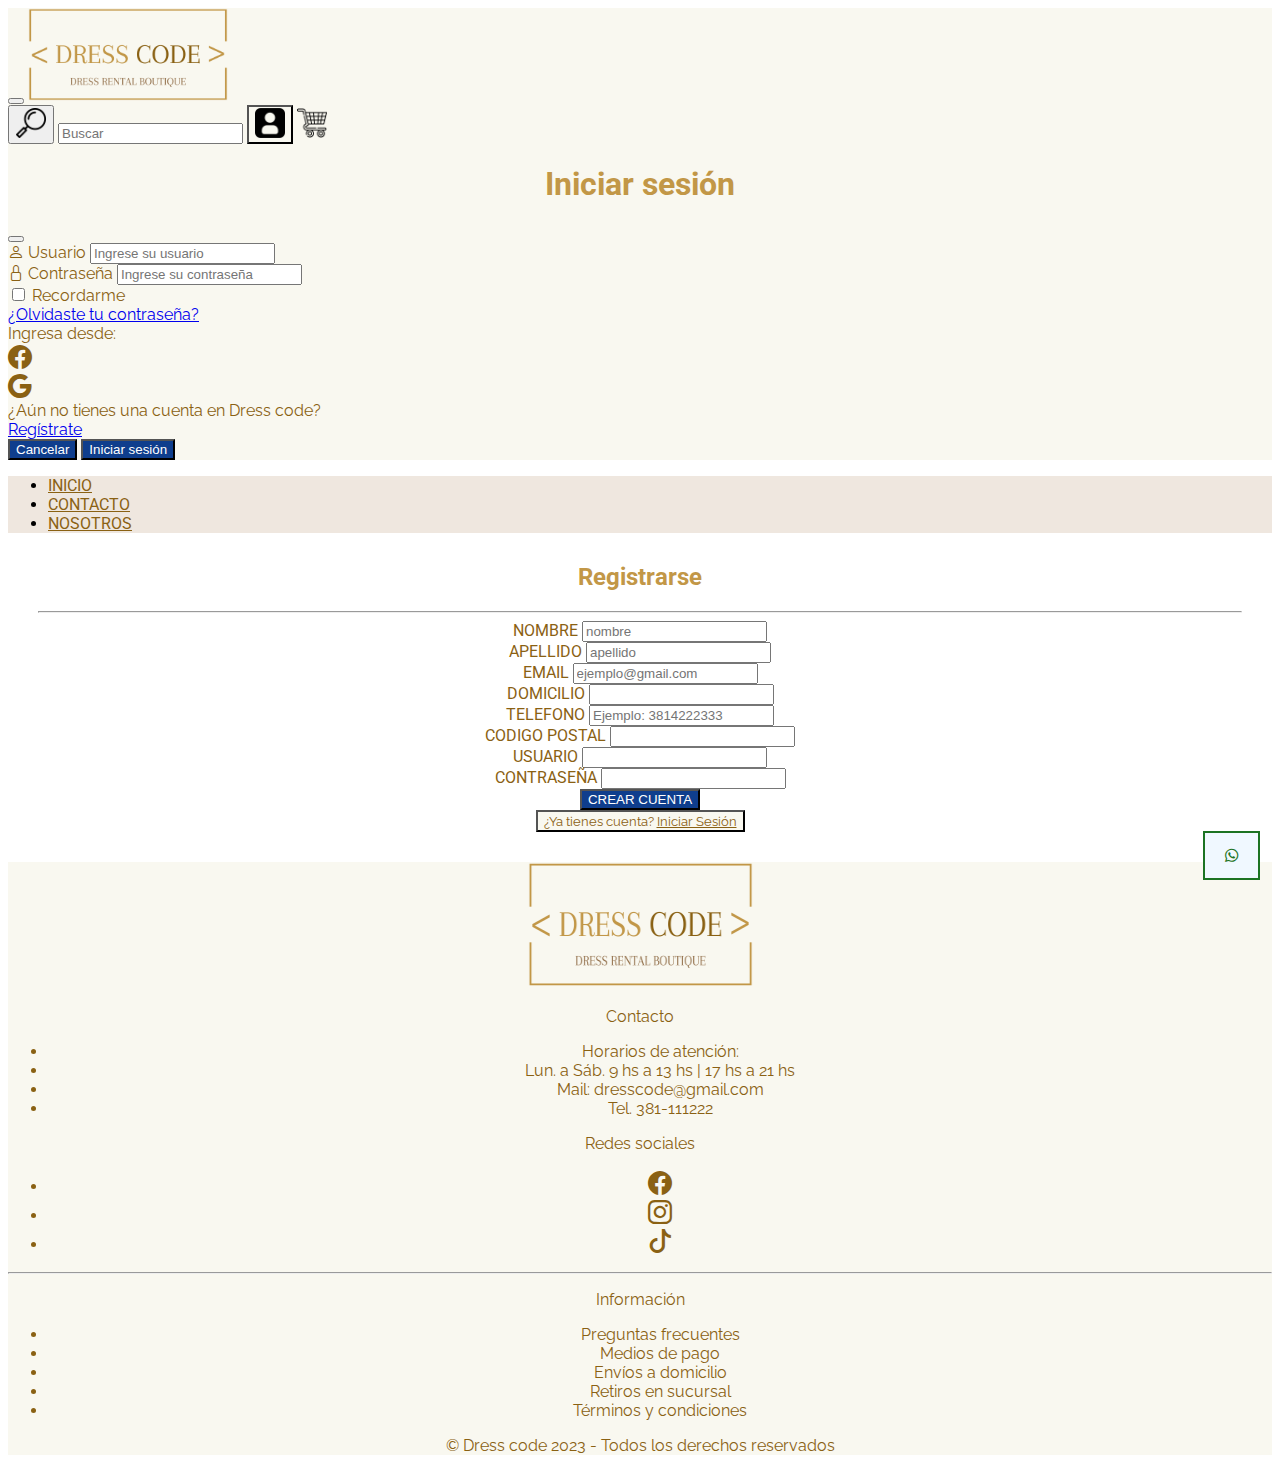
<file: views/register.html>
<!DOCTYPE html>
<html lang="es">

<head>
  <meta charset="UTF-8">
  <meta name="viewport" content="width=device-width, initial-scale=1.0">
  <title>Dress Code</title>
  <link href="https://cdn.jsdelivr.net/npm/bootstrap@5.3.2/dist/css/bootstrap.min.css" rel="stylesheet"
    integrity="sha384-T3c6CoIi6uLrA9TneNEoa7RxnatzjcDSCmG1MXxSR1GAsXEV/Dwwykc2MPK8M2HN" crossorigin="anonymous">
  <link rel="stylesheet" href="../css/style.css">
  <link rel="stylesheet" href="https://cdn.jsdelivr.net/npm/bootstrap-icons@1.11.1/font/bootstrap-icons.css">
  <link rel="preconnect" href="https://fonts.googleapis.com">
  <link rel="preconnect" href="https://fonts.gstatic.com" crossorigin>
  <link href="https://fonts.googleapis.com/css2?family=Raleway:ital,wght@0,300;1,300&display=swap" rel="stylesheet">
  <link rel="preconnect" href="https://fonts.googleapis.com">
  <link rel="preconnect" href="https://fonts.gstatic.com" crossorigin>
  <link href="https://fonts.googleapis.com/css2?family=Roboto&display=swap" rel="stylesheet">
  <link rel="icon" href="../img/logo_color_blanco_perla.png">

</head>

<body>
  <header>
    <nav class="navbar navbar-expand-lg">
      <div id="navPrincipal" class="container-fluid">
        <button class="navbar-toggler" type="button" data-bs-toggle="collapse" data-bs-target="#navbarTogglerDemo03"
          aria-controls="navbarTogglerDemo03" aria-expanded="false" aria-label="Toggle navigation">
          <span class="navbar-toggler-icon"></span>
        </button>
        <a href="../index.html" class="navbar-brand m-3"><img width="200px" src="../img/logo_color_blanco_perla.png"
            alt="logo_color_blanco_perla"></a>
        <div class="collapse navbar-collapse" id="navbarTogglerDemo03">

          <form class="d-flex ms-auto me-3 mt-5" role="search">
            <button class="border border-0 rounded">
              <img width="30px" src="../img/lupa.png" alt="icono_lupa">
            </button>
            <input class="form-control me-2" type="search" placeholder="Buscar" aria-label="Search" maxlength="15">

            <button type="button" class="btn border-0" id="btn-perfil" data-bs-toggle="modal"
              data-bs-target="#exampleModal">
              <img width="30px" src="../img/perfil.png" alt="icono_perfil">
            </button>
            <a href="../views/shoppingDetail.html" class="btn-close-white p-1 me-5 ms-3">
              <img width="30px" src="../img/carrito.png" alt="icono_carrito">
            </a>

            <div class="modal fade" id="exampleModal" tabindex="-1" aria-labelledby="exampleModalLabel"
              aria-hidden="true">
              <div class="modal-dialog">
                <div class="modal-content">
                  <div class="modal-header">
                    <h1 class="modal-title fs-5" id="exampleModalLabel">Iniciar sesión</h1>
                    <button type="button" class="btn-close" data-bs-dismiss="modal" aria-label="Close"></button>
                  </div>
                  <div class="modal-body">
                    <form>
                      <div class="form-group m-3">
                        <label for="username"><i class="bi bi-person"></i> Usuario</label>
                        <input type="text" class="form-control" id="username"
                         minlength="5" required   placeholder="Ingrese su usuario" maxlength="40">
                    </div>
                    <div class="form-group m-3">
                        <label for="password"><i class="bi bi-lock"></i> Contraseña</label>
                        <input type="password" class="form-control" id="password"
                          required minlength="8"  placeholder="Ingrese su contraseña" >
                    </div>
                      <div class="form-check mt-3">
                        <input class="form-check-input" type="checkbox" id="exampleCheckbox">
                        <label class="form-check-label" for="exampleCheckbox">
                          Recordarme
                        </label>
                      </div>
                      <div class="text-center">
                        <a href="../views/error404.html">¿Olvidaste tu contraseña?</a>
                        <div class="text-lg-start">
                          <h8>Ingresa desde:</h8>
                        </div>
                        <div>
                          <a href="./views/error404.html"><i class="bi bi-facebook"></i></a>
                          <br />
                          <a href="./views/error404.html"><i class="bi bi-google"></i></i></a>
                        </div>
                        <h7>¿Aún no tienes una cuenta en Dress code?</h7><br />
                        <a href="../views/register.html">Regístrate</a>
                      </div>
                    </form>
                  </div>
                  <div class="modal-footer">
                    <button type="button" class="btn btn-secondary" data-bs-dismiss="modal">Cancelar</button>
                    <button type="submit" class="btn btn-primary">Iniciar sesión</button>
                  </div>
                </div>
              </div>
            </div>
          </form>

        </div>
      </div>
    </nav>


    <ul class="nav justify-content-center mt-3 p-3 ">
      <li class="nav-item">
        <a id="botones-nav" class="nav-link" aria-current="page" href="../index.html">INICIO</a>
      </li>
      <li class="nav-item">
        <a id="botones-nav" class="nav-link" href="../views/contact.html">CONTACTO</a>
      </li>
      <li class="nav-item">
        <a id="botones-nav" class="nav-link " href="../views/about.html">NOSOTROS</a>
      </li>
    </ul>
  </header>

  <main>
    <h2 class="text-center mt-5">Registrarse</h2>

    <hr class="m-5">
    <div class="container">
      <form>
        <div class="row justify-content-around mt-5">
          <div class="form-group col-md-3 text-center">
            <label for="nombre">NOMBRE</label>
            <input type="text" class="form-control mt-2 border border-warning" pattern="[A-Za-záéíóúÁÉÍÓÚñÑ\s]+" placeholder="nombre" required minlength="5" maxlength="20">
          </div>

          <div class="form-group col-md-3 text-center">
            <label for="apellido">APELLIDO</label>
            <input type="text" class="form-control mt-2 border border-warning" required minlength="5" maxlength="20" placeholder="apellido" pattern="[A-Za-záéíóúÁÉÍÓÚñÑ\s]+">
          </div>

          <div class="form-group col-md-3 text-center">
            <label for="email">EMAIL</label>
            <input type="email" class="form-control mt-2 border border-warning" required minlength="11" maxlength="20" placeholder="ejemplo@gmail.com">
          </div>
        </div>

        <div class="row justify-content-around mt-5">
          <div class="form-group col-md-3 text-center">
            <label for="domicilio">DOMICILIO</label>
            <input type="text" class="form-control mt-2 border border-warning" required minlength="6" maxlength="25">
          </div>

          <div class="form-group col-md-3 text-center">
            <label for="tel">TELEFONO</label>
            <input type="tel" class="form-control mt-2 border border-warning" pattern="[0-9]{10}" required
              minlength="10" maxlength="11" placeholder="Ejemplo: 3814222333">
          </div>

          <div class="form-group col-md-3 text-center">
            <label for="number">CODIGO POSTAL</label>
            <input type="number" class="form-control mt-2 border border-warning" required>
          </div>
        </div>

        <div class="row justify-content-center mt-5">
          <div class="form-group col-md-3 text-center">
            <label for="usuario">USUARIO</label>
            <input type="text" class="form-control mt-2 border border-warning" required minlength="5" maxlength="15">
          </div>

          <div class="form-group col-md-3 text-center">
            <label for="password">CONTRASEÑA</label>
            <input type="password" class="form-control mt-2 border border-warning" required minlength="5"
              maxlength="15">
          </div>
        </div>
    </div>
    </div>
    <div class="row justify-content-center mt-5 mb-3">
      <div class="text-center col-md-5 col-7">
        <button class="btn btn-primary" id="crearCuenta" type="submit">CREAR CUENTA</button>
      </div>
    </div>
    </form>

    <div class="row justify-content-center mt-3 mb-5 container-fluid">
      <button type="button" class="btn mt-3 bg-white border-0 " id="btn-perfil" data-bs-toggle="modal"
        data-bs-target="#exampleModal">
        ¿Ya tienes cuenta? <u>Iniciar Sesión</u>
      </button>
    </div>
  </main>

  <footer class="mt-5 p-5">
    <div class="container" style="text-align: center;">
      <div class="row">
        <div class="col-md-4">
          <img src="../img/logo_color_blanco_perla.png" class="img-thumbnail" alt="logo de Dress code">
        </div>
        <div class="col-md-4 mt-4">
          <p class="h5">Contacto</p>
          <ul class="list-unstyled">
            <li>
              Horarios de atención:
            </li>
            <li>
              Lun. a Sáb. 9 hs a 13 hs | 17 hs a 21 hs
            </li>
            <li>
              Mail: dresscode@gmail.com
            </li>
            <li>
              Tel. 381-111222
            </li>
          </ul>
        </div>
        <div class="col-md-4 mt-4">
          <p class="h5">Redes sociales</p>
          <ul class="list-unstyled">
            <li>
              <i class="bi bi-facebook"></i>
            </li>
            <li>
              <i class="bi bi-instagram"></i>
            </li>
            <li>
              <i class="bi bi-tiktok"></i>
            </li>
          </ul>
        </div>
      </div>
    </div>
    <hr>
    <div class="container" style="text-align: center;">
      <div class="row">
        <div div class="col">
          <p class="h5">Información</p>
          <ul class="list-unstyled">
            <li><a href="../views/error404.html" class="infoFooter">Preguntas frecuentes</a></li>
            <li>
              <a href="../views/error404.html" class="infoFooter">Medios de pago</a>
            </li>
            <li>
              <a href="../views/error404.html" class="infoFooter">Envíos a domicilio</a>
            </li>
            <li>
              <a href="../views/error404.html" class="infoFooter">Retiros en sucursal</a>
            </li>
            <li>
              <a href="../views/error404.html" class="infoFooter">Términos y condiciones</a>
            </li>
          </ul>
        </div>
      </div>
      <p> &copy; Dress code 2023 - Todos los derechos reservados</p>
    </div>
  </footer>

  <a href="./error404.html"><button class="buttonFixed rounded-circle"><i class="bi bi-whatsapp"></i></button></a>

  <script src="https://cdn.jsdelivr.net/npm/bootstrap@5.3.2/dist/js/bootstrap.bundle.min.js"
    integrity="sha384-C6RzsynM9kWDrMNeT87bh95OGNyZPhcTNXj1NW7RuBCsyN/o0jlpcV8Qyq46cDfL"
    crossorigin="anonymous"></script>
</body>

</html>
</file>
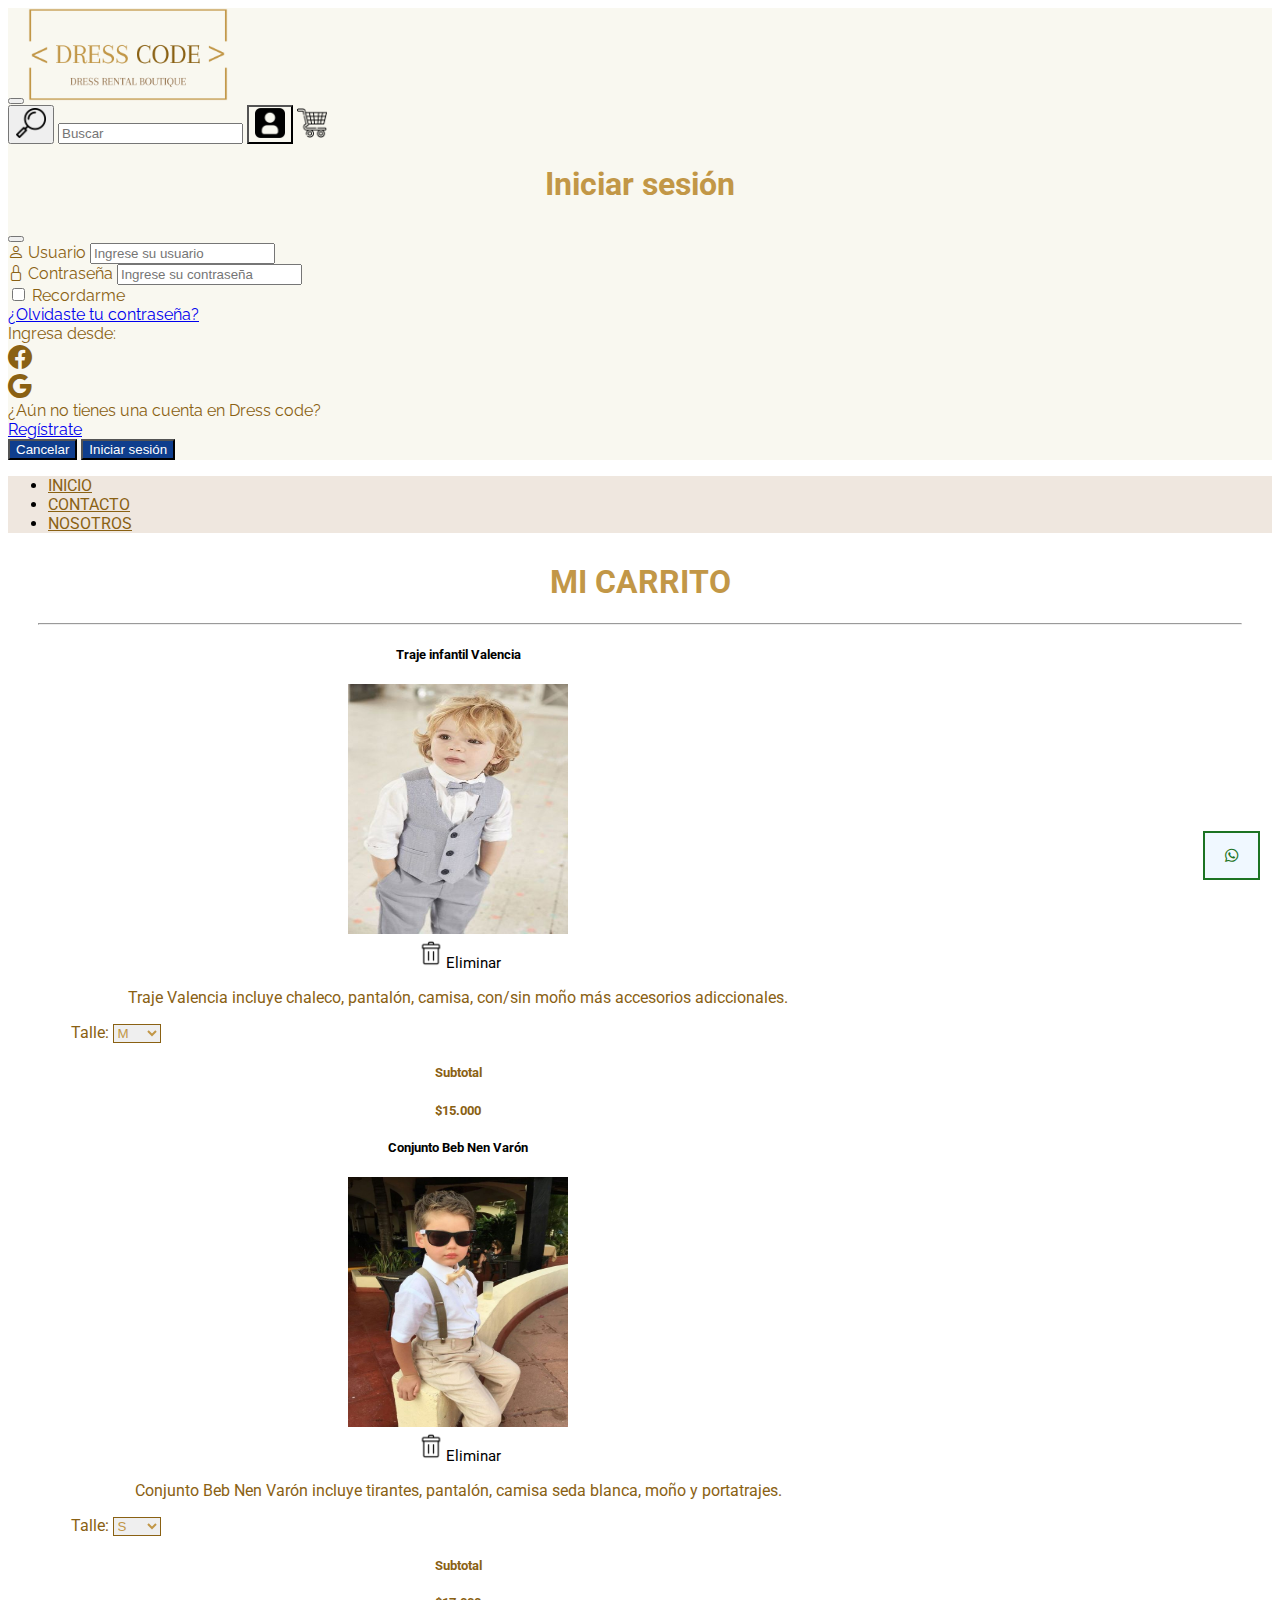
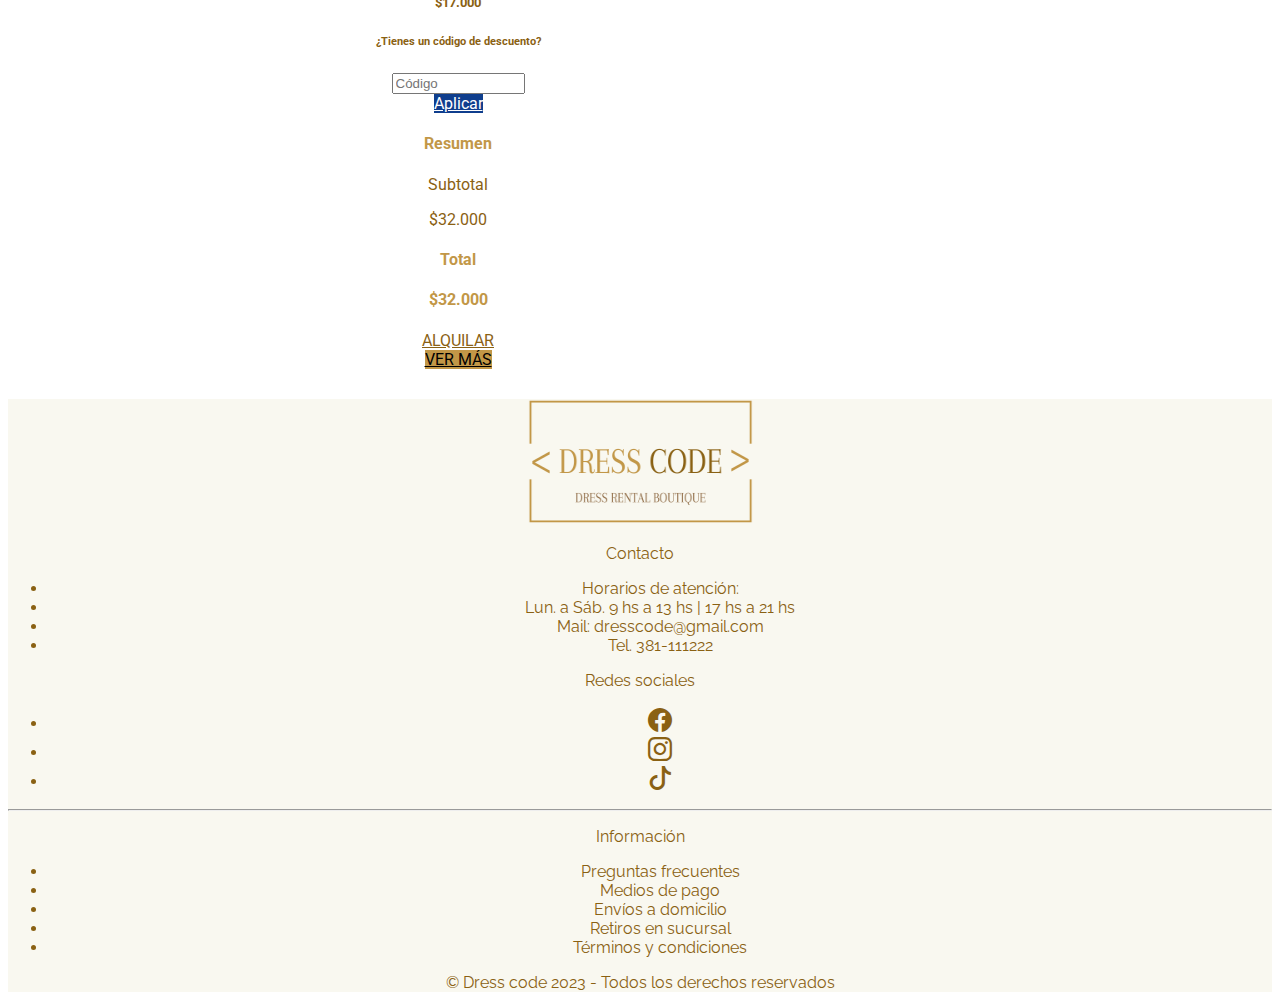
<file: views/shoppingDetail.html>
<!DOCTYPE html>
<html lang="es">

<head>
  <meta charset="UTF-8">
  <meta name="viewport" content="width=device-width, initial-scale=1.0">
  <title>Dress Code</title>
  <link href="https://cdn.jsdelivr.net/npm/bootstrap@5.3.2/dist/css/bootstrap.min.css" rel="stylesheet"
    integrity="sha384-T3c6CoIi6uLrA9TneNEoa7RxnatzjcDSCmG1MXxSR1GAsXEV/Dwwykc2MPK8M2HN" crossorigin="anonymous">
  <link rel="stylesheet" href="../css/style.css">
  <link rel="stylesheet" href="https://cdn.jsdelivr.net/npm/bootstrap-icons@1.11.1/font/bootstrap-icons.css">
  <link rel="preconnect" href="https://fonts.googleapis.com">
  <link rel="preconnect" href="https://fonts.gstatic.com" crossorigin>
  <link href="https://fonts.googleapis.com/css2?family=Raleway:ital,wght@0,300;1,300&display=swap" rel="stylesheet">
  <link rel="preconnect" href="https://fonts.googleapis.com">
  <link rel="preconnect" href="https://fonts.gstatic.com" crossorigin>
  <link href="https://fonts.googleapis.com/css2?family=Roboto&display=swap" rel="stylesheet">
  <link rel="icon" href="../img/logo_color_blanco_perla.png">

</head>

<body>
  <header>
    <nav class="navbar navbar-expand-lg">
      <div id="navPrincipal" class="container-fluid">
        <button class="navbar-toggler" type="button" data-bs-toggle="collapse" data-bs-target="#navbarTogglerDemo03"
          aria-controls="navbarTogglerDemo03" aria-expanded="false" aria-label="Toggle navigation">
          <span class="navbar-toggler-icon"></span>
        </button>
        <a href="../index.html" class="navbar-brand m-3"><img width="200px" src="../img/logo_color_blanco_perla.png"
            alt="logo_color_blanco_perla"></a>
        <div class="collapse navbar-collapse" id="navbarTogglerDemo03">

          <form class="d-flex ms-auto me-3 mt-5" role="search">
            <button class="border border-0 rounded">
              <img width="30px" src="../img/lupa.png" alt="icono_lupa">
            </button>
            <input class="form-control me-2" type="search" placeholder="Buscar" aria-label="Search" maxlength="15">

            <button type="button" class="btn border-0" id="btn-perfil" data-bs-toggle="modal"
              data-bs-target="#exampleModal">
              <img width="30px" src="../img/perfil.png" alt="icono_perfil">
            </button>
            <a href="#" class="btn-close-white p-1 me-5 ms-3">
              <img width="30px" src="../img/carrito.png" alt="icono_carrito">
            </a>

            <div class="modal fade" id="exampleModal" tabindex="-1" aria-labelledby="exampleModalLabel"
              aria-hidden="true">
              <div class="modal-dialog">
                <div class="modal-content">
                  <div class="modal-header">
                    <h1 class="modal-title fs-5" id="exampleModalLabel">Iniciar sesión</h1>
                    <button type="button" class="btn-close" data-bs-dismiss="modal" aria-label="Close"></button>
                  </div>
                  <div class="modal-body">
                    <form>
                      <div class="form-group m-3">
                        <label for="username"><i class="bi bi-person"></i> Usuario</label>
                        <input type="text" class="form-control" id="username"
                         minlength="5" required   placeholder="Ingrese su usuario" maxlength="40">
                    </div>
                    <div class="form-group m-3">
                        <label for="password"><i class="bi bi-lock"></i> Contraseña</label>
                        <input type="password" class="form-control" id="password"
                          required minlength="8"  placeholder="Ingrese su contraseña" >
                    </div>
                      <div class="form-check mt-3">
                        <input class="form-check-input" type="checkbox" id="exampleCheckbox">
                        <label class="form-check-label" for="exampleCheckbox">
                          Recordarme
                        </label>
                      </div>
                      <div class="text-center">
                        <a href="../views/error404.html">¿Olvidaste tu contraseña?</a>
                        <div class="text-lg-start">
                          <h8>Ingresa desde:</h8>
                        </div>
                        <div>
                          <a href="./views/error404.html"><i class="bi bi-facebook"></i></a>
                          <br />
                          <a href="./views/error404.html"><i class="bi bi-google"></i></i></a>
                        </div>
                        <h7>¿Aún no tienes una cuenta en Dress code?</h7><br />
                        <a href="../views/register.html">Regístrate</a>
                      </div>
                    </form>
                  </div>
                  <div class="modal-footer">
                    <button type="button" class="btn btn-secondary" data-bs-dismiss="modal">Cancelar</button>
                    <button type="submit" class="btn btn-primary">Iniciar sesión</button>
                  </div>
                </div>
              </div>
            </div>
          </form>

        </div>
      </div>
    </nav>


    <ul class="nav justify-content-center mt-3 p-3 ">
      <li class="nav-item">
        <a id="botones-nav" class="nav-link" aria-current="page" href="../index.html">INICIO</a>
      </li>
      <li class="nav-item">
        <a id="botones-nav" class="nav-link" href="../views/contact.html">CONTACTO</a>
      </li>
      <li class="nav-item">
        <a id="botones-nav" class="nav-link " href="../views/about.html">NOSOTROS</a>
      </li>
    </ul>
  </header>

  <main>
    <div class="container text-center">

      <div class="row">
        <h1 class="text-start">MI CARRITO</h1>
        <hr class="m-0">

        <div class="col-md-8">


          <div class="card mb-3 card-product">
            <a id="nomb-product" href="../views/productDetail1.html">
              <h5 class="card-header">Traje infantil Valencia</h5>
            </a>

            <div class="row g-0">

              <div class="col-12 col-lg-3 m-lg-auto">
                <div class="card-img">
                  <img src="../img/imagen_5.jpg" class="img-fluid img-product align-content-start"
                    alt="niño con chalecho y pantalon gris">
                </div>
              </div>

              <div class="col-12 col-lg-9">
                <div class="card-body p-1 ">

                  <div class="row col-5 ms-auto me-1">
                    <a href="./error404.html" class="btn-close-white p-1 mt-2 boton-eliminar m-auto">
                      <img width="30px" src="../img/eliminaricon.png" alt="icono_carrito">Eliminar
                    </a>
                  </div>


                  <div class="row mt-3 mb-3">

                    <p class="card-text mt-lg-3 col-lg-8 ">
                      Traje Valencia incluye chaleco, pantalón, camisa, con/sin moño más accesorios adiccionales.</p>

                  </div>

                  <div class="row mt-lg-4">


                    <div class="col-lg-3 col-6 ms-auto tamano-select">
                      <label class="form-label">Talle:</label>
                      <select class="form-select select-talle" aria-label="Default select example">
                        <option selected>M</option>
                        <option value="1">S</option>
                        <option value="4">L</option>
                        <option value="5">XL</option>
                        <option value="6">XXL</option>
                      </select>
                    </div>

                  </div>
                </div>

              </div>
            </div>
            <div class="card-footer text-center d-flex justify-content-between">
              <h5 class="card-text">Subtotal</h5>
              <h5 class="card-text">$15.000</h5>
            </div>
          </div>

          <div class="card mb-3 card-product">
            <a id="nomb-product" href="../views/productDetail2.html">
              <h5 class="card-header">Conjunto Beb Nen Varón</h5>
            </a>
            <div class="row g-0">

              <div class="col-12 col-lg-3 m-lg-auto">
                <div class="card-img">
                  <img src="../img/imagen_6.jpg" class="img-fluid img-product align-content-start"
                    alt="niño con pantalon con tirantes">
                </div>
              </div>

              <div class="col-12 col-lg-9">
                <div class="card-body p-1 ">

                  <div class="row col-5 ms-auto me-1 ">
                    <a href="./error404.html" class="btn-close-white p-1 mt-2 boton-eliminar m-auto">
                      <img width="30px" src="../img/eliminaricon.png" alt="icono_carrito">Eliminar
                    </a>
                  </div>


                  <div class="row mt-3 mb-3">

                    <p class="card-text mt-lg-3 col-lg-8 ">Conjunto Beb Nen Varón incluye tirantes, pantalón, camisa
                      seda
                      blanca, moño y portatrajes.</p>

                  </div>

                  <div class="row mt-lg-4">

                    <div class="col-lg-3 col-6 ms-auto tamano-select">
                      <label class="form-label">Talle:</label>
                      <select class="form-select select-talle" aria-label="Default select example">
                        <option selected>S</option>
                        <option value="2">M</option>
                        <option value="4">L</option>
                        <option value="5">XL</option>
                        <option value="6">XXL</option>
                      </select>
                    </div>

                  </div>
                </div>

              </div>
            </div>
            <div class="card-footer text-center d-flex justify-content-between">
              <h5 class="card-text">Subtotal</h5>
              <h5 class="card-text">$17.000</h5>
            </div>
          </div>



        </div>


        <div class="col-md-4">


          <div class="card text-center card-product">
            <div class="card-body">
              <h6 class="card-title">¿Tienes un código de descuento?</h6>

              <form class="row g-3 m-auto justify-content-center">
                <div class="col-auto">
                  <input type="text" class="form-control input-cupon" placeholder="Código">
                </div>
                <div class="col-auto">
                  <a class="btn btn-cupon mb-2 rounded" href="../views/error404.html">Aplicar</a>
                </div>
              </form>

            </div>
          </div>



          <div class="card text-center card-product">
            <h4 class="card-header text-start">Resumen</h4>
            <div class="card-body">


              <div class="d-flex justify-content-between">
                <p class="card-text">Subtotal</p>
                <p class="card-text">$32.000</p>
              </div>
              <div class="d-flex justify-content-between">
                <h4 class="card-text">Total</h4>
                <h4 class="card-text">$32.000</h4>
              </div>



            </div>

            <div class="card-footer text-center ">

              <div class="row justify-content-center g-0">
                <a href="./error404.html" id="btn-alquilar" class="col-lg-8 col-md-12 col-sm-6 col-8 btn">ALQUILAR</a>
              </div>

              <div class="row justify-content-center g-0 mt-3">
                <a href="../index.html" id="btn-volver" class="col-lg-8 col-md-12 col-sm-6 col-8 btn">VER MÁS</a>
              </div>


            </div>

          </div>


        </div>
      </div>
    </div>
  </main>

  <footer class="mt-5 p-5">
    <div class="container" style="text-align: center;">
      <div class="row">
        <div class="col-md-4">
          <img src="../img/logo_color_blanco_perla.png" class="img-thumbnail" alt="logo de Dress code">
        </div>
        <div class="col-md-4 mt-4">
          <p class="h5">Contacto</p>
          <ul class="list-unstyled">
            <li>
              Horarios de atención:
            </li>
            <li>
              Lun. a Sáb. 9 hs a 13 hs | 17 hs a 21 hs
            </li>
            <li>
              Mail: dresscode@gmail.com
            </li>
            <li>
              Tel. 381-111222
            </li>
          </ul>
        </div>
        <div class="col-md-4 mt-4">
          <p class="h5">Redes sociales</p>
          <ul class="list-unstyled">
            <li>
              <i class="bi bi-facebook"></i>
            </li>
            <li>
              <i class="bi bi-instagram"></i>
            </li>
            <li>
              <i class="bi bi-tiktok"></i>
            </li>
          </ul>
        </div>
      </div>
    </div>
    <hr>
    <div class="container" style="text-align: center;">
      <div class="row">
        <div div class="col">
          <p class="h5">Información</p>
          <ul class="list-unstyled">
            <li><a href="../views/error404.html" class="infoFooter">Preguntas frecuentes</a></li>
            <li>
              <a href="../views/error404.html" class="infoFooter">Medios de pago</a>
            </li>
            <li>
              <a href="../views/error404.html" class="infoFooter">Envíos a domicilio</a>
            </li>
            <li>
              <a href="../views/error404.html" class="infoFooter">Retiros en sucursal</a>
            </li>
            <li>
              <a href="../views/error404.html" class="infoFooter">Términos y condiciones</a>
            </li>
          </ul>
        </div>
      </div>
      <p> &copy; Dress code 2023 - Todos los derechos reservados</p>
    </div>
  </footer>

  <a href="./error404.html"><button class="buttonFixed rounded-circle"><i class="bi bi-whatsapp"></i></button></a>

  <script src="https://cdn.jsdelivr.net/npm/bootstrap@5.3.2/dist/js/bootstrap.bundle.min.js"
    integrity="sha384-C6RzsynM9kWDrMNeT87bh95OGNyZPhcTNXj1NW7RuBCsyN/o0jlpcV8Qyq46cDfL"
    crossorigin="anonymous"></script>
</body>

</html>
</file>
<file: css/style.css>
nav,
footer,
#btn-perfil,
#card_body_productDetail {
    color: #8A6113;
    background-color: #f9f8f0;
    font-family: 'Raleway', sans-serif;
}

h1,
h4,
h2 {
    text-align: center;
    font-family: 'Roboto', sans-serif;
    color: rgb(194, 151, 71);
}

.bi-facebook,
.bi-instagram,
.bi-tiktok,
.bi-google {
    font-size: 1.5rem !important;
    color: #8A6113 !important;
}

.form-segundo-nav {
    background-color: #f9f8f0;
}

.img-thumbnail {
    width: 225px;
    height: 125px;
    border: none;
}

.contacto {
    text-align: justify;
}

body,
.card_body_productDetail {
    background-color: #ffffff;
    font-family: 'Roboto', sans-serif;
}

.main-contacto {
    font-family: 'Roboto', sans-serif;
}

main {
    color: #8A6113;
    text-align: center;
    margin: 30px;
}

.infoFooter {
    text-decoration: none;
    color: #8A6113;
}

.buttonFixed {
    position: fixed;
    bottom: 20px;
    right: 20px;
    padding: 15px 20px;
    border: 2px solid #1c7323;
    background-color: aliceblue;
}

.card-body {
    text-align: center;
}

.bi-whatsapp {
    color: #1c7323;
}

#botones-nav {
    color: rgb(138, 97, 19);
}

.nav {
    background-color: #efe7df;
}

.card-body-contact {
    color: var(--bg-form);
}

#link-gmail {
    color: rgb(194, 151, 71);
    text-decoration: none;
}

.row-descripcion-about {
    margin: 10px 10px;
}

.btn-primary-2 {
    padding: 20px;
    justify-content: flex-end;
}

.card-about {
    align-items: center;
}

.card-img-top {
    padding: 20px;
    height: 400px;
}

#imagen-card {
    height: 350px;
    width: 350px;
    justify-content: center;
}

.card {
    margin: 20px;
    background: var(--letras-campo);
}

.body-about {
    text-align: center;
}

.bg-body-tertiary {
    margin: 50px;
}

.form-segundo-nav {
    column-gap: 50px;
    padding: 10px 0px 0px 0px;
}

.btn {
    background-color: #0f3e8d;
    color: white;
}

.btn-segundo-nav {
    background-color: #C29747;
}

.row-contact {
    justify-content: center;
}

.card-contact {
    width: 70%;
}

:root {
    --btnNav: #e8b659;
    --primario: #FFC107;
    --bg-form: #8A6113;
    --letras-campo: #efe7df;
}

.formulario {
    scroll-snap-align: center;
    scroll-snap-stop: always;
    background-color: var(--btnNav);
    width: 600px;
    margin: 0 auto;
    padding: 2rem;
    border-radius: 1rem;
    height: 600px;
}

.formulario fieldset {
    border: none;
}

.formulario legend {
    text-align: center;
    font-size: 1.8rem;
    text-transform: uppercase;
    font-weight: 700;
    margin-bottom: 2rem;
    color: var(--bg-form);
    font-family: 'Roboto', sans-serif;
}

.boton {
    background-color: var(--letras-campo);
    color: var(--bg-form);
    padding: .2rem 3rem;
    font-size: 2rem;
    text-decoration: none;
    text-transform: uppercase;
    font-weight: 700;
    border-radius: 2rem;
    width: 60%;
    text-align: center;
    border: none;
    font-family: 'Roboto', sans-serif;
}

.campo {
    margin-bottom: 1rem;
}

.campo label {
    color: var(--bg-form);
    font-weight: bold;
    margin-bottom: .5rem;
    display: block;
    font-family: 'Roboto', sans-serif;
    ;
}

.input-text {
    width: 100%;
    border: none;
    padding: 1.5rem;
    border-radius: .5rem;
}

.boton:hover {
    cursor: pointer;
}

.contenedor-404 {
    display: flex;
    justify-content: center;
    align-items: center;
    margin-top: 70px
}

@import url('https://fonts.googleapis.com/css2?family=Assistant:wght@300&family=Dosis&family=Marcellus&family=Roboto:wght@300&display=swap');


.parrafo1 {
    color: #c29747;
    font-size: 80px;
}

.parrafo2 {
    color: rgb(138, 97, 19);
    font-size: 120px;

}

.parrafo3 {
    color: rgb(194, 151, 71);
    font-size: 25px;
}

.btn-reg {
    background-color: #0f3e8d;
    color: white;
    text-align: center;
    width: 200px;
}

.btn-reg:hover {
    background-color: #08266f;
    color: white;
}

#imagen-astronauta {
    width: 250px;
    margin-bottom: 15px;
    animation: moon 1.0s infinite alternate;
}

@keyframes moon {
    0% {
        transform: translateY(0);
    }

    100% {
        transform: translateY(15px);
    }
}

.centrar-card {
    display: flex;
    justify-content: center;
}

.contenedor-p-detail {
    background-color: white;
}

.carta-comentario {
    background-color: white;
}

.imgComentarios {
    width: 120px;
    height: 120px;
}

#crearCuenta {
    background-color: #0f3e8d;
    color: white;
}

#crearCuenta:hover {
    background-color: #08266f;
}

.btn-cupon:hover {
    background-color: #08266f;
}

.btn-cupon {
    background-color: #0f3e8d;
    color: white;
}

.boton-eliminar {
    text-decoration: none;
    color: black;
    font-size: 15px;
}

.boton-eliminar:hover {
    color: brown;
}

.img-product {
    height: 250px;
    width: 220px;
}

#nomb-product {
    text-decoration: none;
    color: black;
}

#btn-alquilar {
    color: #8A6113;
    background-color: #ffffff;
    border-color: #8A6113;
}

#btn-alquilar:hover{
    background-color: #f8f8f5;
}

#btn-volver,
#btn-agregar-carrito {
    color: black;
    background-color: #c29747;
    border-color: #8A6113;
}

#btn-volver:hover {
    background-color: #ffffff;
    color: #8A6113;

}

#btn-agregar-carrito:hover {
    background-color: #ffffff;
    color: #8A6113;
}

.card-product {
    border-color: #8A6113;
    background-color: #ffffff;
    max-width: 800px;
}

.select-talle {
    color: #c29747;
    border-color: #8A6113;
}

.tamano-select {
    width: 115px;
}

.input-cupon {
    width: 125px;
}

@media screen and (min-width:1200px) and (max-width:1400px) {
    .row-main {
        margin-left: 100px;
    }
}

@media screen and (min-width:992px) and (max-width:1200px) {
    .row-main {
        margin-left: 130px;
    }
}

@media screen and (min-width:768px) and (max-width:992px) {
    .row-main {
        margin-left: 60px;
    }
}

@media screen and (min-width:1400px) {
    .row-main {
        margin-left: 100px;
    }
}

@media screen and (min-width:476px) and (max-width:576px){
    .row-main{
        margin-left: 80px;
    }
}
@media (max-width:476px){
    .row-main{
        margin-right:50px;
    }
}
/* @media screen and (min-width:476px) {
    .row-main {
        margin-left:40px ;
    }
} */
@media screen and (min-width:768px) and (max-width:992px) {
    .form-segundo-nav {
        display: flex;
        flex-direction: column;
    }
}

@media screen and (min-width:576px) and (max-width:768px) {
    .form-segundo-nav {
        display: flex;
        flex-direction: column;
    }
}

@media (max-width:576px) {
    .form-segundo-nav {
        display: flex;
        flex-direction: column;
    }
}

@media screen and (min-width: 576px) and (max-width:768px) {
    .formulario {
        width: 500px;
    }
}

@media (max-width:576px) {
    .formulario {
        width: 450px;
    }
}
/*@media (min-width: 1400px) {
    .card-about {
        width: 70%;
        margin-left: 150px;
        align-items: center;
    }
    
}

@media (max-width: 768px) {
    .card-about {
        width: 70%;
        justify-content: center;
        margin-left: 80px;
        align-items: center;
        height: 90%;
    }
}
@media (max-width: 400px) {
    .card-about {
        width: 70%;
        justify-content: center;
        margin-left: 70px;
        align-items: center;
        height: 90%;
    }
}*/

/* agregado 24/10 tomi */
@media screen and (min-width: 300px) and (max-width:500px){
    iframe{
        width: 300px;
        padding-right: 30px;
    }
    .formulario{
        width: 300px;
        height: 450px;
        margin-right: 10px;
    }
    .formulario legend {
        text-align: center;
        font-size: 1rem;
        text-transform: uppercase;
        font-weight: 700;
        margin-bottom: 1rem;
        color: var(--bg-form);
        font-family: 'Roboto', sans-serif;
    }
    
    .boton {
        background-color: var(--letras-campo);
        color: var(--bg-form);
        padding: .4rem 3rem;
        margin-top: 1rem;
        font-size: 1rem;
        text-decoration: none;
        text-transform: uppercase;
        font-weight: 700;
        border-radius: 2rem;
        width: 200px;
        text-align: center;
        border: none;
        font-family: 'Roboto', sans-serif;
    }
    
    .campo {
        margin-bottom: .5rem;
    }
    
    .campo label {
        color: var(--bg-form);
        font-weight: bold;
        margin-bottom: .5rem;
        display: block;
        font-family: 'Roboto', sans-serif;
        ;
    }
    
    .input-text {
        width: 150px;
        border: none;
        padding: 1.5rem;
        border-radius: .5rem;
        height: 50px;
    }
    
}
</file>
